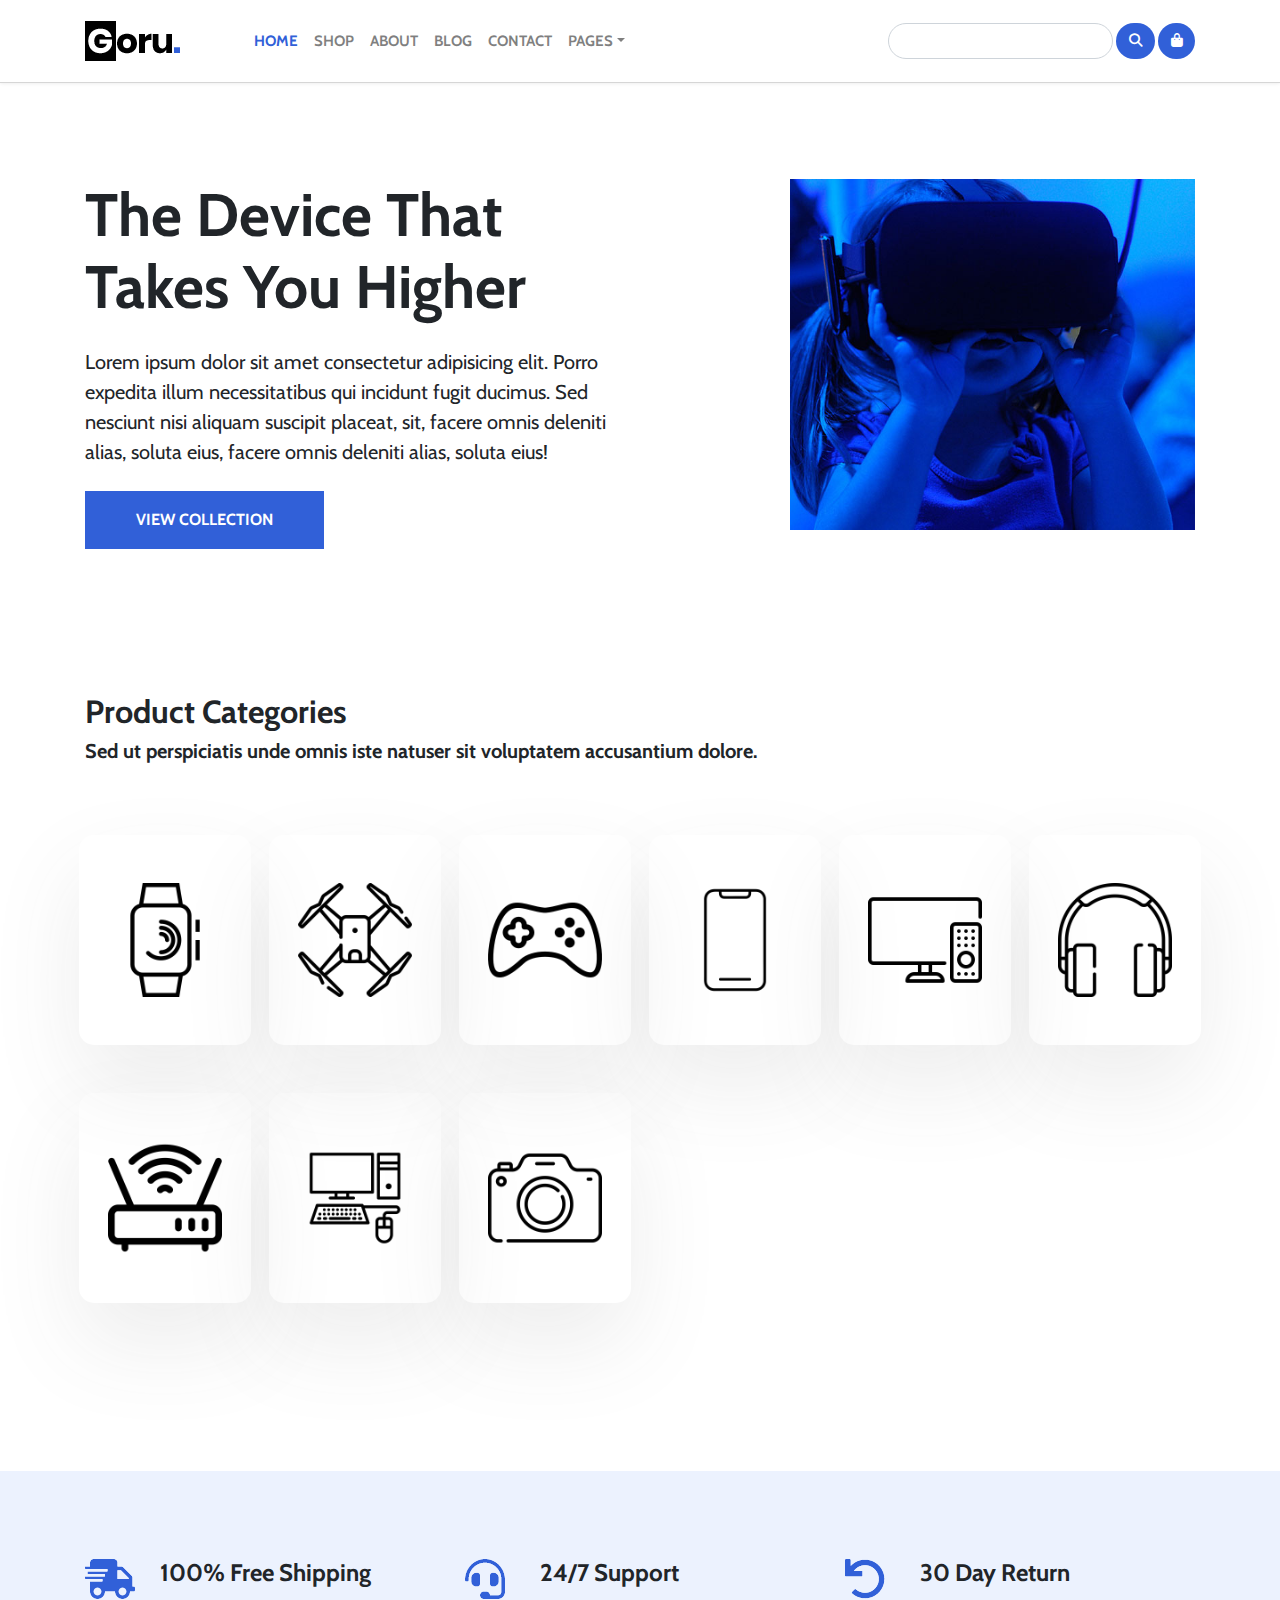
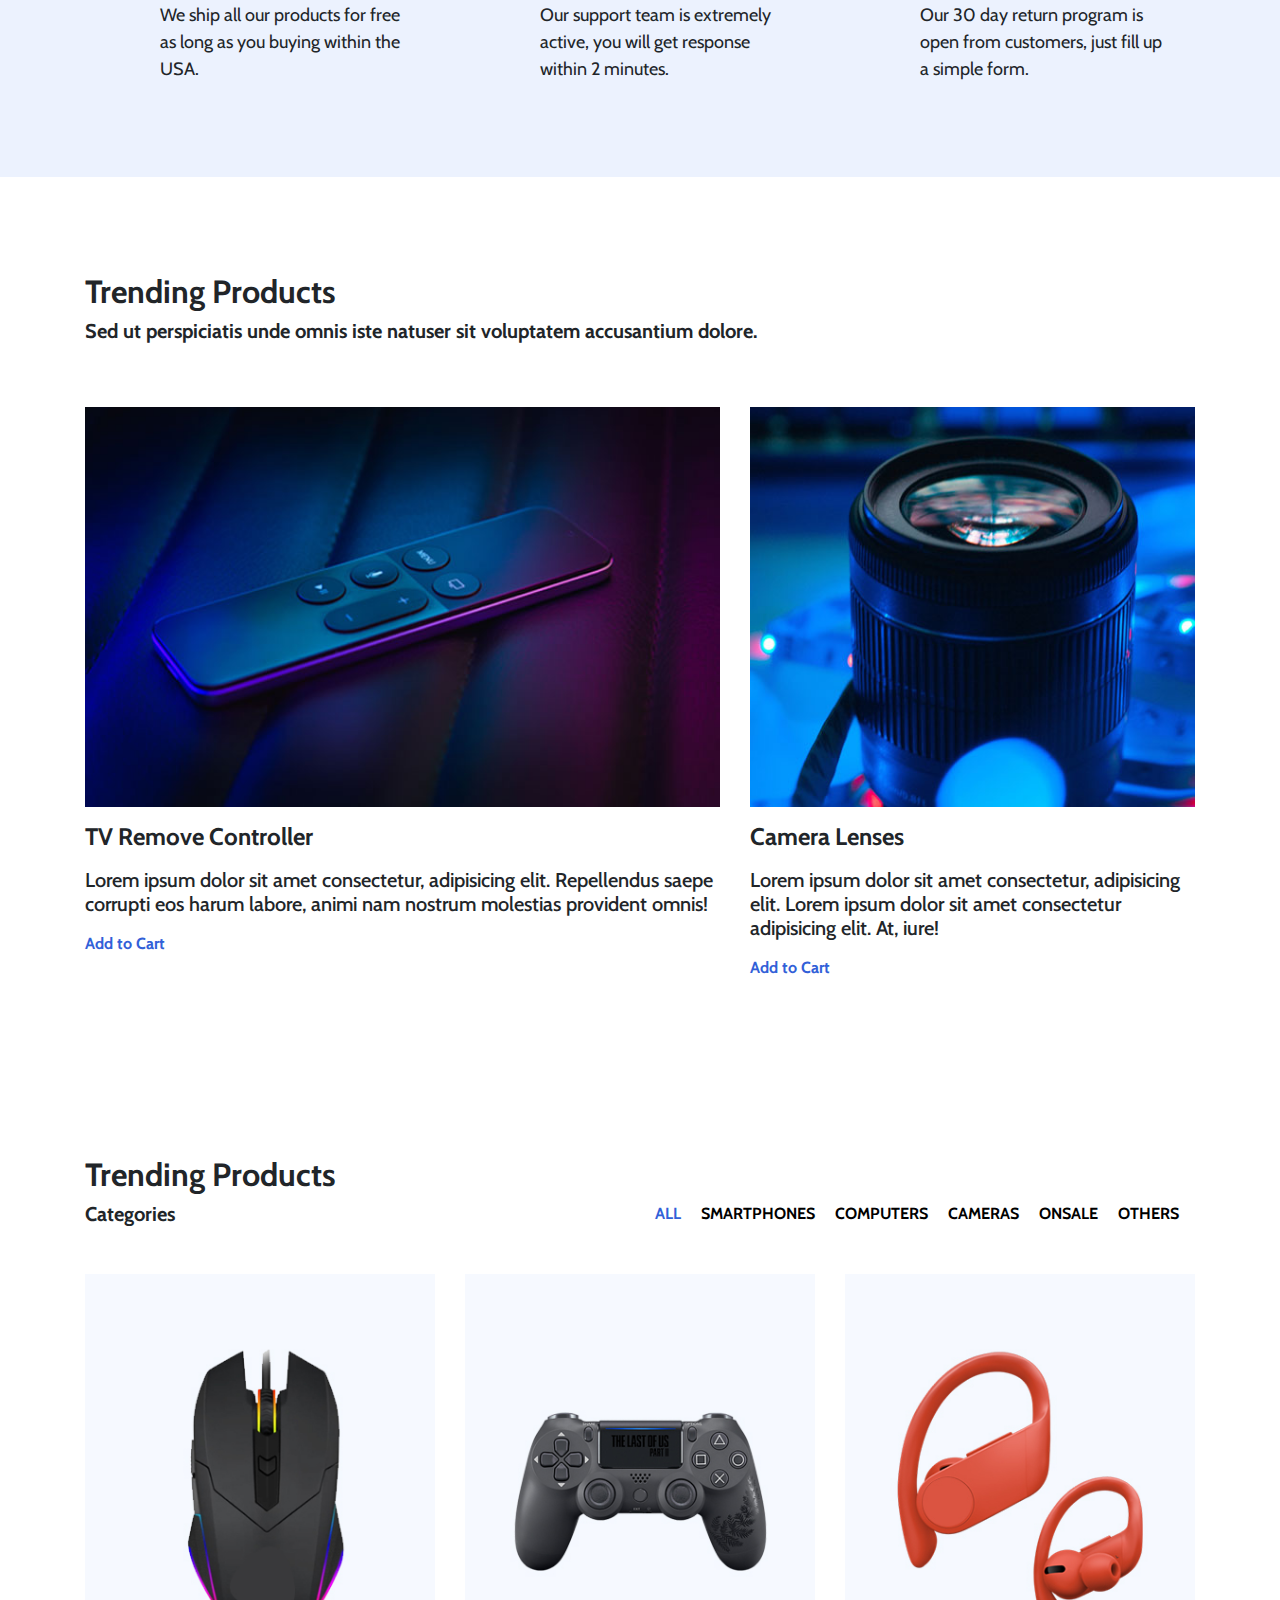
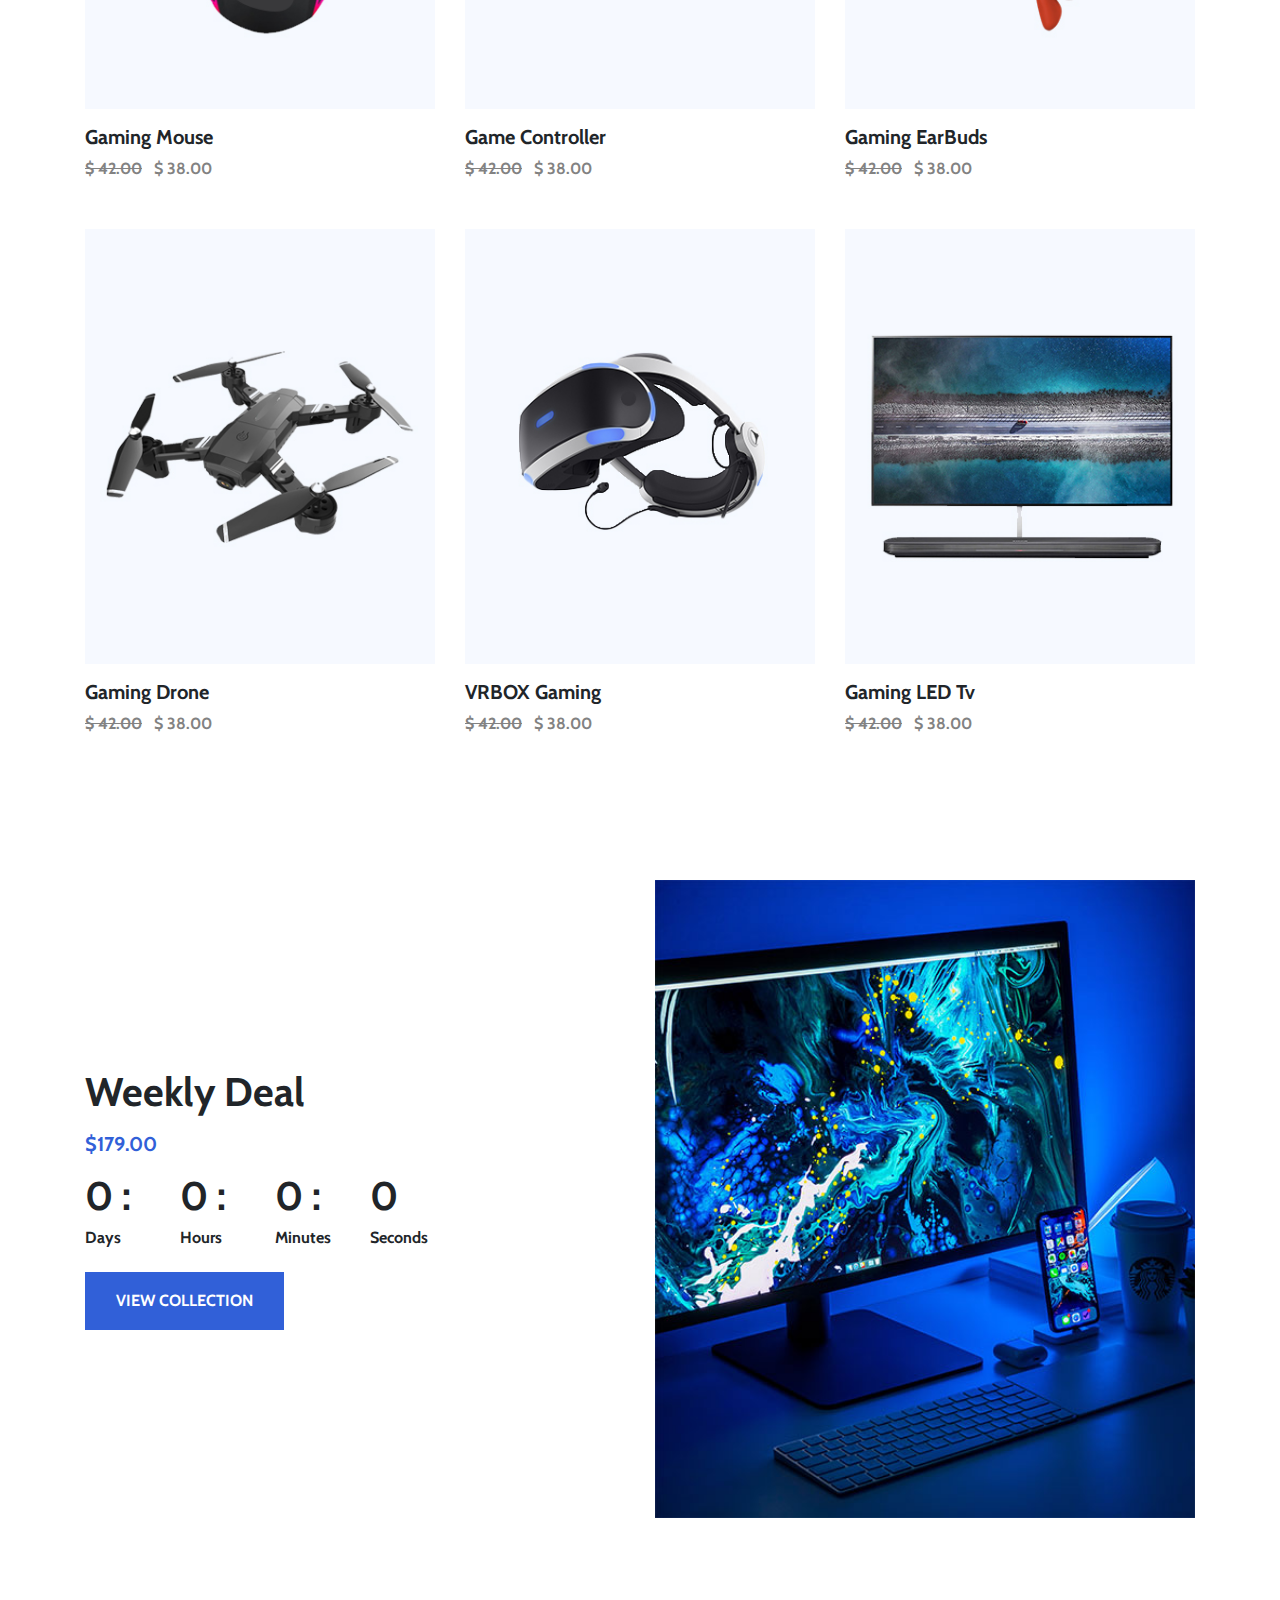
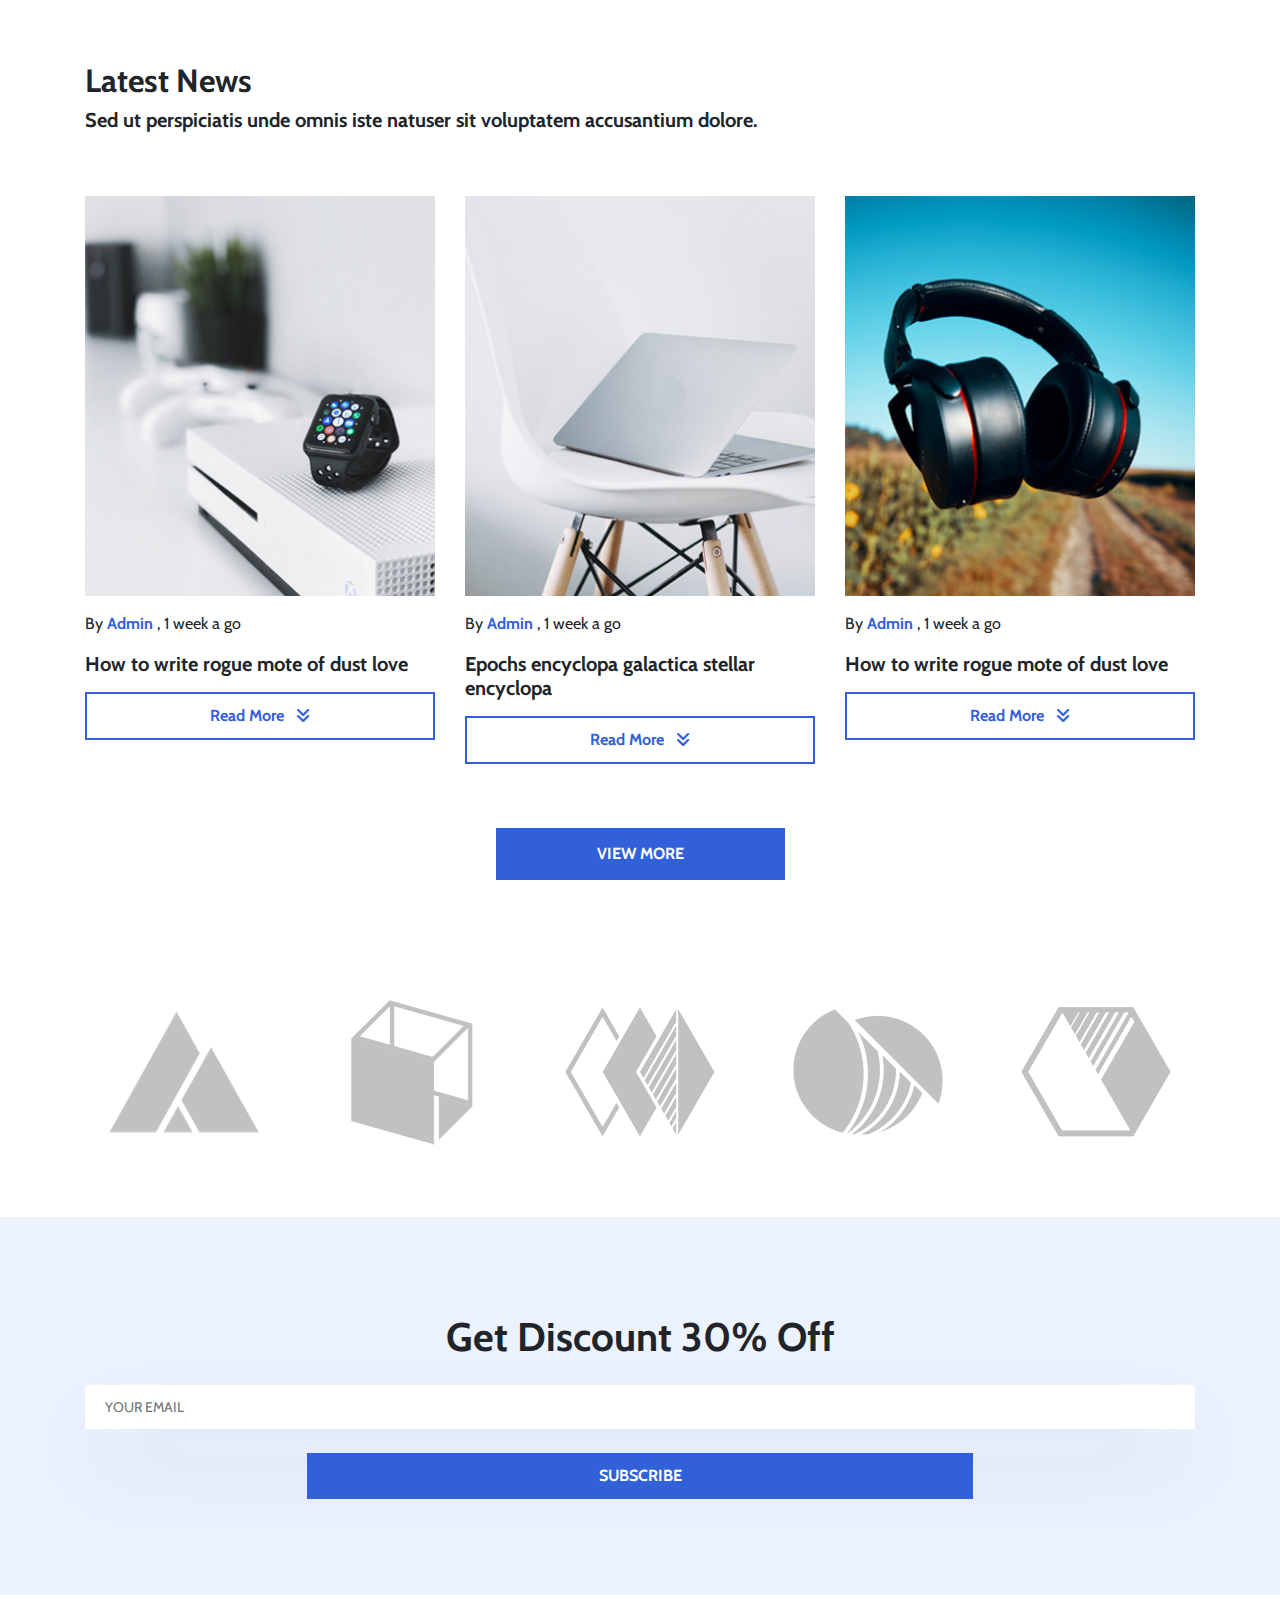
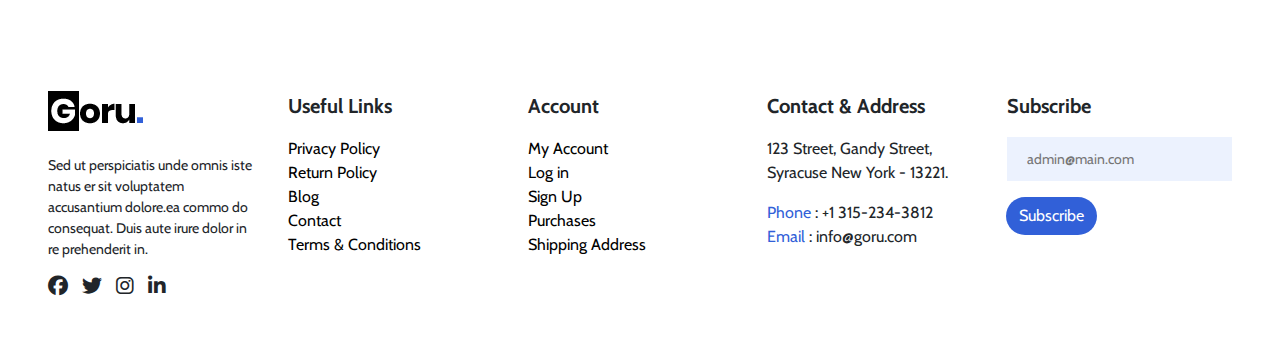
<file: index.html>
<!DOCTYPE html>
<html lang="en">

<head>
    <meta charset="utf-8">
    <meta name="viewport" content="width=device-width, initial-scale=1, shrink-to-fit=no">
    <title>Bootstrap Simple Navbar with Search Box</title>
    <link rel="stylesheet" href="https://fonts.googleapis.com/css?family=Raleway|Open+Sans">
    <link rel="stylesheet" href="https://stackpath.bootstrapcdn.com/bootstrap/4.5.0/css/bootstrap.min.css">
    <link rel="stylesheet" href="https://fonts.googleapis.com/icon?family=Material+Icons">

    <link rel="stylesheet" href="https://cdnjs.cloudflare.com/ajax/libs/font-awesome/6.1.2/css/all.min.css">
    <link rel="stylesheet" href="https://cdnjs.cloudflare.com/ajax/libs/font-awesome/4.7.0/css/font-awesome.min.css">


    <script src="https://code.jquery.com/jquery-3.5.1.min.js"></script>
    <script src="https://cdn.jsdelivr.net/npm/popper.js@1.16.0/dist/umd/popper.min.js"></script>
    <script src="https://stackpath.bootstrapcdn.com/bootstrap/4.5.0/js/bootstrap.min.js"></script>

    <link rel="stylesheet" href="style.css">
</head>

<body>
    <!-- Menu bar Start -->
    <nav class="navbar navbar-expand-lg navbar-light">
        <div class="container py-2">
            <a href="#" class="navbar-brand">
                <img src="./images/logo.png" alt="">

            </a>
            <button type="button" class="navbar-toggler" data-toggle="collapse" data-target="#navbarCollapse">
                <span class="navbar-toggler-icon"></span>
            </button>
            <!-- Collection of nav links, forms, and other content for toggling -->
            <div id="navbarCollapse" class="collapse navbar-collapse justify-content-start">
                <div class="navbar-nav">
                    <a href="./index.html" class="nav-item nav-link active">Home</a>
                    <a href="./shop.html" class="nav-item nav-link">Shop</a>

                
                    <a href="./about.html" class="nav-item nav-link ">About</a>
                    <a href="./blog.html" class="nav-item nav-link">Blog</a>
                    <a href="./Contact.html" class="nav-item nav-link">Contact</a>
                    <div class="nav-item dropdown">
                        <a href="#" data-toggle="dropdown" class="nav-item nav-link dropdown-toggle">Pages</a>
                        <div class="dropdown-menu">
                            <a href="./cart.html" class="dropdown-item">Cart </a>
                            <a href="./Checkout.html" class="dropdown-item">Checkout </a>
                            <a href="./Login.html" class="dropdown-item">Login</a>
                        </div>
                    </div>
                </div>
                <form class="navbar-form form-inline ml-auto">
                    <div class="input-group search-box">
                        <input type="text" class="form-control">
                        <div class="input-group-append">
                            <button type="button" class="btn btn-danger"><span class="fas fa-search"></span></button>
                        </div>
                        <div class="input-group-append">

                            <button type="button" class="btn btn-danger"><span
                                    class="fas fa-bag-shopping"></span></button>
                        </div>
                    </div>
                </form>
            </div>
        </div>

    </nav>
    <!-- Menu bar End -->



    <div class="container-fluid px-lg-5 py-5 ">
        <div class="container ">
            <div class="row my-sm-5 my-0 center ">
                <div class="col-sm-6 col-12  my-sm-0 mb-2 ">
                    <h1 class="index-image-H1"> <b> The Device That Takes You Higher </b> </h1>
                    <p style="font-size: 20px; " class="my-4"> Lorem ipsum dolor sit amet consectetur adipisicing elit.
                        Porro expedita
                        illum necessitatibus qui incidunt fugit ducimus. Sed nesciunt nisi aliquam suscipit
                        placeat, sit, facere omnis deleniti alias, soluta eius, facere omnis deleniti alias, soluta
                        eius! </p>

                    <button type="button" class="btn rounded-0 All-Buttons py-3"
                        style="background-color: #3160d8;color: white;padding: 10px 50px;"><span> <b> VIEW
                                COLLECTION</b>
                        </span></button>

                </div>
                <div class="col-sm-6 col-12 my-sm-0 my-2 index-image ">
                    <img src="./images/home/layer1.jpg" class="index-image-I" alt="">

                </div>
            </div>
        </div>
    </div>




    <div class="container-fluid px-lg-5 py-5 ">
        <div class="container ">
            <h2> <b> Product Categories </b> </h2>
            <h5> <b> Sed ut perspiciatis unde omnis iste natuser sit voluptatem accusantium dolore.</b> </h5>
            <div class="row my-sm-5 my-0 ">


                <div class="col-md-2 col-sm-4   col-6 p-4">
                    <div class="row  py-5"
                        style="border-radius: 15px; box-shadow: 0px 40px  90px rgba(83, 83, 83, 0.1);cursor: pointer;">
                        <div class="col " style="text-align: center;">
                            <img src="./images/smartwatch.png" width=" 80%" alt="">
                        </div>
                    </div>
                </div>
                <div class="col-md-2 col-sm-4   col-6 p-4">
                    <div class="row  py-5"
                        style="border-radius: 15px; box-shadow: 0px 40px  90px rgba(83, 83, 83, 0.1);cursor: pointer;">
                        <div class="col " style="text-align: center;">
                            <img src="./images/drone.png" width=" 80%" alt="">
                        </div>
                    </div>
                </div>
                <div class="col-md-2 col-sm-4   col-6 p-4">
                    <div class="row  py-5"
                        style="border-radius: 15px; box-shadow: 0px 40px  90px rgba(83, 83, 83, 0.1);cursor: pointer;">
                        <div class="col " style="text-align: center;">
                            <img src="./images/console.png" width=" 80%" alt="">
                        </div>
                    </div>
                </div>
                <div class="col-md-2 col-sm-4   col-6 p-4">
                    <div class="row  py-5"
                        style="border-radius: 15px; box-shadow: 0px 40px  90px rgba(83, 83, 83, 0.1);cursor: pointer;">
                        <div class="col " style="text-align: center;">
                            <img src="./images/communication.png" width=" 80%" alt="">
                        </div>
                    </div>
                </div>
                <div class="col-md-2 col-sm-4   col-6 p-4">
                    <div class="row  py-5"
                        style="border-radius: 15px; box-shadow: 0px 40px  90px rgba(83, 83, 83, 0.1);cursor: pointer;">
                        <div class="col " style="text-align: center;">
                            <img src="./images/television.png" width=" 80%" alt="">
                        </div>
                    </div>
                </div>
                <div class="col-md-2 col-sm-4   col-6 p-4">
                    <div class="row  py-5"
                        style="border-radius: 15px; box-shadow: 0px 40px  90px rgba(83, 83, 83, 0.1);cursor: pointer;">
                        <div class="col " style="text-align: center;">
                            <img src="./images/headphones.png" width=" 80%" alt="">
                        </div>
                    </div>
                </div>
                <div class="col-md-2 col-sm-4   col-6 p-4">
                    <div class="row  py-5"
                        style="border-radius: 15px; box-shadow: 0px 40px  90px rgba(83, 83, 83, 0.1);cursor: pointer;">
                        <div class="col " style="text-align: center;">
                            <img src="./images/wifi-router.png" width="80%" alt="">
                        </div>
                    </div>
                </div>
                <div class="col-md-2 col-sm-4   col-6 p-4">
                    <div class="row  py-5"
                        style="border-radius: 15px; box-shadow: 0px 40px  90px rgba(83, 83, 83, 0.1);cursor: pointer;">
                        <div class="col " style="text-align: center;">
                            <img src="./images/computer.png" width="80%" alt="">
                        </div>
                    </div>
                </div>
                <div class="col-md-2 col-sm-4   col-6 p-4">
                    <div class="row  py-5"
                        style="border-radius: 15px; box-shadow: 0px 40px  90px rgba(83, 83, 83, 0.1);cursor: pointer;">
                        <div class="col " style="text-align: center;">
                            <img src="./images/camera.png" width="80%" alt="">
                        </div>
                    </div>
                </div>



























                <div class="col-3 ">
                    <div class="row  py-5">
                        <div class="col " style="text-align: center;">
                        </div>
                    </div>
                </div>
                <div class="col-3 ">
                    <div class="row  py-5">
                        <div class="col " style="text-align: center;">
                        </div>
                    </div>
                </div>
            </div>
        </div>
    </div>


    <div class="container-sm-fluid py-5  my-5 " style="background-color: #ecf2fe;">
        <div class="container py-3  ">
            <div class="row ">
                <div class="col-lg-4 col-md-6 pt-4 ">
                    <div class="single-service">
                        <img src="images/home/truck.png" alt="">
                        <h4> <b> 100% Free Shipping </b> </h4>
                        <p style="font-size: 18px;">We ship all our products for free as long as you buying within the
                            USA.</p>
                    </div>
                </div>
                <div class="col-lg-4 col-md-6 pt-4">
                    <div class="single-service">
                        <img src="images/home/headphone.png" alt="">
                        <h4> <b> 24/7 Support </b> </h4>
                        <p style="font-size: 18px;">Our support team is extremely active, you will get response within 2
                            minutes.</p>
                    </div>
                </div>
                <div class="col-lg-4 col-md-6 pt-4">
                    <div class="single-service">
                        <img src="images/home/undo.png" alt="">
                        <h4> <b> 30 Day Return </b> </h4>
                        <p style="font-size: 18px;">Our 30 day return program is open from customers, just fill up a
                            simple form.</p>
                    </div>
                </div>
            </div>
        </div>

    </div>




    <div class="container-fluid px-lg-5 py-5 ">
        <div class="container ">
            <h2> <b> Trending Products </b> </h2>
            <h5> <b> Sed ut perspiciatis unde omnis iste natuser sit voluptatem accusantium dolore.</b> </h5>
            <div class="row my-sm-5 my-0 center ">
                <div class="col-lg-7 col-md-6 col-12 my-3  Hover-Blog ">
                    <div class="Parent-Image-Hover">
                        <div class="child-Image-Hover bg-seven"></div>
                    </div>

                    <h4 class="my-3 "> <b> TV Remove Controller</b> </h4>
                    <h5> Lorem ipsum dolor sit amet consectetur, adipisicing elit. Repellendus saepe corrupti eos harum
                        labore, animi nam nostrum molestias provident omnis! </h5>
                    <div class="hover-underline-animation my-3" style="align-items: center; display: flex;width:20%">
                        <b>Add to Cart</b>
                    </div>

                </div>
                <div class="col-lg-5 col-md-6 col-12 my-3  Hover-Blog ">
                    <div class="Parent-Image-Hover">
                        <div class="child-Image-Hover bg-eight"></div>
                    </div>

                    <h4 class="my-3 "> <b> Camera Lenses</b> </h4>
                    <h5> Lorem ipsum dolor sit amet consectetur, adipisicing elit. Lorem ipsum dolor sit amet
                        consectetur adipisicing elit. At, iure! </h5>
                    <div class="hover-underline-animation my-3" style="align-items: center; display: flex;width:21%">
                        <b>Add to Cart</b>
                    </div>

                </div>
            </div>



        </div>
    </div>

    <div class="container-fluid pt-5 ">
        <div class="container ">
            <h2> <b> Trending Products </b> </h2>
            <div class="row ">
                <div class="col-md-4 col-12">
                    <h5> <b> Categories</b> </h5>
                </div>
                <div class="col-md-8 col-12 d-flex justify-content-md-end justify-content-start ">
                    <p> <b> <span class="Cate-Hov-active pr-3"> ALL </span>
                            <span class="Cate-Hov pr-3"> SMARTPHONES </span> <span class="Cate-Hov pr-3"> COMPUTERS
                            </span><span class="Cate-Hov pr-3"> CAMERAS </span><span class="Cate-Hov pr-3"> ONSALE
                            </span><span class="Cate-Hov pr-3"> OTHERS </span> </b> </p>
                </div>
            </div>
        </div>
    </div>

    <div class="container-sm-fluid py-3 px-sm-5 px-3">
        <div class="container ">

            <div class="row">
                <div class="col-lg-4 col-md-4 col-sm-6 col-12 my-3   ">
                    <div class="single-shop-product">

                        <div class="Parent-Image-Hover-shop ">
                            <!-- <div class="child-Image-Hover-shop bg-one-shop"></div> -->
                            <img src="./images/shop/1.jpg" width="100%" alt="">
                        </div>
                        <div class="position-relative">

                            <div class="Product-Description">
                                <h5 class="mt-3 "> <b>Gaming Mouse</b> </h5>
                                <p style="color: rgb(130, 130, 130);"> <b> <strike> $ 42.00</strike> &nbsp; $ 38.00 </b>
                                </p>

                            </div>

                            <div class="shop-Buttons py-3 px-2 sp-details-hover ">
                                <div class="a d-flex justify-content-between p-2">
                                    <div class="hover-underline-animation " style="align-items: center; display: flex;">
                                        <b>Add to Cart</b>
                                    </div>
                                    <div>
                                        <i class="fa-regular fa-heart"></i>
                                    </div>

                                </div>
                                </b>
                            </div>


                        </div>
                    </div>

                </div>
                <div class="col-lg-4 col-md-4 col-sm-6 col-12 my-3   ">
                    <div class="single-shop-product">

                        <div class="Parent-Image-Hover-shop ">
                            <!-- <div class="child-Image-Hover-shop bg-one-shop"></div> -->
                            <img src="./images/shop/2.jpg" width="100%" alt="">
                        </div>
                        <div class="position-relative">

                            <div class="Product-Description">
                                <h5 class="mt-3 "> <b> Game Controller</b> </h5>
                                <p style="color: rgb(130, 130, 130);"> <b> <strike> $ 42.00</strike> &nbsp; $ 38.00 </b>
                                </p>

                            </div>

                            <div class="shop-Buttons py-3 px-2 sp-details-hover ">
                                <div class="a d-flex justify-content-between p-2">
                                    <div class="hover-underline-animation " style="align-items: center; display: flex;">
                                        <b>Add to Cart</b>
                                    </div>
                                    <div>
                                        <i class="fa-regular fa-heart"></i>
                                    </div>

                                </div>
                                </b>
                            </div>


                        </div>
                    </div>

                </div>
                <div class="col-lg-4 col-md-4 col-sm-6 col-12 my-3   ">
                    <div class="single-shop-product">

                        <div class="Parent-Image-Hover-shop ">
                            <!-- <div class="child-Image-Hover-shop bg-one-shop"></div> -->
                            <img src="./images/shop/3.jpg" width="100%" alt="">
                        </div>
                        <div class="position-relative">

                            <div class="Product-Description">
                                <h5 class="mt-3 "> <b> Gaming EarBuds</b> </h5>
                                <p style="color: rgb(130, 130, 130);"> <b> <strike> $ 42.00</strike> &nbsp; $ 38.00 </b>
                                </p>

                            </div>

                            <div class="shop-Buttons py-3 px-2 sp-details-hover ">
                                <div class="a d-flex justify-content-between p-2">
                                    <div class="hover-underline-animation " style="align-items: center; display: flex;">
                                        <b>Add to Cart</b>
                                    </div>
                                    <div>
                                        <i class="fa-regular fa-heart"></i>
                                    </div>

                                </div>
                                </b>
                            </div>


                        </div>
                    </div>

                </div>
                <div class="col-lg-4 col-md-4 col-sm-6 col-12 my-3   ">
                    <div class="single-shop-product">

                        <div class="Parent-Image-Hover-shop ">
                            <!-- <div class="child-Image-Hover-shop bg-one-shop"></div> -->
                            <img src="./images/shop/4.jpg" width="100%" alt="">
                        </div>
                        <div class="position-relative">

                            <div class="Product-Description">
                                <h5 class="mt-3 "> <b> Gaming Drone</b> </h5>
                                <p style="color: rgb(130, 130, 130);"> <b> <strike> $ 42.00</strike> &nbsp; $ 38.00 </b>
                                </p>

                            </div>

                            <div class="shop-Buttons py-3 px-2 sp-details-hover ">
                                <div class="a d-flex justify-content-between p-2">
                                    <div class="hover-underline-animation " style="align-items: center; display: flex;">
                                        <b>Add to Cart</b>
                                    </div>
                                    <div>
                                        <i class="fa-regular fa-heart"></i>
                                    </div>

                                </div>
                                </b>
                            </div>


                        </div>
                    </div>

                </div>
                <div class="col-lg-4 col-md-4 col-sm-6 col-12 my-3   ">
                    <div class="single-shop-product">

                        <div class="Parent-Image-Hover-shop ">
                            <!-- <div class="child-Image-Hover-shop bg-one-shop"></div> -->
                            <img src="./images/shop/5.jpg" width="100%" alt="">
                        </div>
                        <div class="position-relative">

                            <div class="Product-Description">
                                <h5 class="mt-3 "> <b>VRBOX Gaming </b> </h5>
                                <p style="color: rgb(130, 130, 130);"> <b> <strike> $ 42.00</strike> &nbsp; $ 38.00 </b>
                                </p>

                            </div>

                            <div class="shop-Buttons py-3 px-2 sp-details-hover ">
                                <div class="a d-flex justify-content-between p-2">
                                    <div class="hover-underline-animation " style="align-items: center; display: flex;">
                                        <b>Add to Cart</b>
                                    </div>
                                    <div>
                                        <i class="fa-regular fa-heart"></i>
                                    </div>

                                </div>
                                </b>
                            </div>


                        </div>
                    </div>

                </div>
                <div class="col-lg-4 col-md-4 col-sm-6 col-12 my-3   ">
                    <div class="single-shop-product">

                        <div class="Parent-Image-Hover-shop ">
                            <!-- <div class="child-Image-Hover-shop bg-one-shop"></div> -->
                            <img src="./images/shop/14.jpg" width="100%" alt="">
                        </div>
                        <div class="position-relative">

                            <div class="Product-Description">
                                <h5 class="mt-3 "> <b> Gaming LED Tv</b> </h5>
                                <p style="color: rgb(130, 130, 130);"> <b> <strike> $ 42.00</strike> &nbsp; $ 38.00 </b>
                                </p>

                            </div>

                            <div class="shop-Buttons py-3 px-2 sp-details-hover ">
                                <div class="a d-flex justify-content-between p-2">
                                    <div class="hover-underline-animation " style="align-items: center; display: flex;">
                                        <b>Add to Cart</b>
                                    </div>
                                    <div>
                                        <i class="fa-regular fa-heart"></i>
                                    </div>

                                </div>
                                </b>
                            </div>


                        </div>
                    </div>

                </div>
            </div>
        </div>
    </div>

    <div class="container-fluid px-lg-5 py-5 my-5">
        <div class="container ">
            <div class="row Center">
                <div class="col-sm-6 col-12 my-sm-0 my-2">

                    <h1 class="mb-3"> <b>Weekly Deal </b> </h1>
                    <h5 style="color: #3160d8;" class="mb-3"> <b> $179.00 </b> </h5>

                    <div class="row mb-3 Time">
                        <div class="col-2">
                            <h1> <b> 0 :</b> </h1>
                            <h6> <b> Days </b> </h6>
                        </div>
                        <div class="col-2">
                            <h1> <b> 0 :</b> </h1>
                            <h6> <b> Hours </b> </h6>
                        </div>
                        <div class="col-2">
                            <h1> <b> 0 :</b> </h1>
                            <h6> <b> Minutes </b> </h6>
                        </div>
                        <div class="col-2">
                            <h1> <b> 0</b> </h1>
                            <h6> <b> Seconds </b> </h6>
                        </div>
                    </div>



                    <button type="button" class="btn rounded-0 All-Buttons py-3 " class="mb-3"
                        style="background-color: #3160d8;color: white;padding: 10px 30px;"><span> <b> VIEW
                                COLLECTION</b>
                        </span></button>

                </div>
                <div class="col-sm-6 col-12  my-sm-0 my-2 Center">
                    <img src="./images/home/1.jpg" width="100%" alt="">
                </div>
            </div>
        </div>
    </div>



    <div class="container-fluid px-lg-5 py-5 ">
        <div class="container ">
            <h2> <b> Latest News </b> </h2>
            <h5> <b> Sed ut perspiciatis unde omnis iste natuser sit voluptatem accusantium dolore.</b> </h5>
            <div class="row my-sm-5 my-0 center ">
                <div class="col-lg-4 col-md-6 col-12 my-3  Hover-Blog ">
                    <div class="Parent-Image-Hover">
                        <div class="child-Image-Hover bg-one"></div>
                    </div>

                    <p class="my-3"> By <span class="blog-text "> Admin </span> , 1 week a go </p>
                    <h5 class="my-3 "> <b> How to write rogue mote of dust love </b> </h5>

                    <button type="button" class="btn rounded-0 Read-Buttons"><span><b> Read More &nbsp;&nbsp;<i
                                    class="fas fa-angle-double-down"></i></b> </span></button>


                </div>
                <div class="col-lg-4 col-md-6 col-12 my-3  Hover-Blog ">
                    <div class="Parent-Image-Hover">
                        <div class="child-Image-Hover bg-two"></div>
                    </div>

                    <p class="my-3"> By <span class="blog-text "> Admin </span> , 1 week a go </p>
                    <h5 class="my-3 "> <b> Epochs encyclopa galactica stellar encyclopa</b> </h5>

                    <button type="button" class="btn rounded-0 Read-Buttons"><span><b> Read More &nbsp;&nbsp;<i
                                    class="fas fa-angle-double-down"></i></b> </span></button>


                </div>
                <div class="col-lg-4 col-md-6 col-12 my-3  Hover-Blog ">
                    <div class="Parent-Image-Hover">
                        <div class="child-Image-Hover bg-three"></div>
                    </div>

                    <p class="my-3"> By <span class="blog-text "> Admin </span> , 1 week a go </p>
                    <h5 class="my-3 "> <b> How to write rogue mote of dust love </b> </h5>

                    <button type="button" class="btn rounded-0 Read-Buttons"><span><b> Read More &nbsp;&nbsp;<i
                                    class="fas fa-angle-double-down"></i></b> </span></button>
                </div>




            </div>
            <div style="text-align: center;">
                <button type="button" class="btn rounded-0 All-Buttons"
                    style="background-color: #3160d8;color: white;padding:13px 100px"><span><b> VIEW MORE</b>
                    </span></button>
            </div>



        </div>
    </div>





    <div class="container-sm-fluid   my-5">
        <div class="container my-5">
            <div class="row Center">
                <div class="col-lg col-6  Center Center-T py-4">
                    <a href="#"><img src="images/home/client-logo/1.png" alt=""></a>
                </div>
                <div class="col-lg col-6 Center Center-T py-4">
                    <a href="#"><img src="images/home/client-logo/2.png" alt=""></a>

                </div>
                <div class="col-lg col-6 Center Center-T py-4">
                    <a href="#"><img src="images/home/client-logo/3.png" alt=""></a>

                </div>
                <div class="col-lg col-6 Center Center-T py-4">
                    <a href="#"><img src="images/home/client-logo/4.png" alt=""></a>

                </div>
                <div class="col-lg col-6 Center Center-T py-4">
                    <a href="#"><img src="images/home/client-logo/5.png" alt=""></a>

                </div>
            </div>
        </div>
    </div>






    <div class="container-fluid px-lg-5 py-5 my-5 " style="background-color: #ecf2fe;">
        <div class="container ">
            <div class="row   ">
                <div class="col-12 py-5" style="text-align: center;">
                    <h1 class="mb-4"> <b> Get Discount 30% Off</b> </h1>

                    <input type="text" placeholder="YOUR EMAIL" 
                        style="box-shadow: 0 40px 90px rgba(83, 83, 83, 0.1);background-color: #ffffff; border: none; padding: 10px 20px;width: 100%;">


                    <button type="button" class="btn rounded-0 All-Buttons mt-4"
                        style="padding: 10px 30px;background-color: #3160d8;color: white; width: 60%;"><span> <b> SUBSCRIBE</b>
                        </span></button>
                </div>
            </div>


        </div>
    </div>
    </div>
    </div>






    <div class="container-fluid px-lg-5 py-5 ">

        <div class="row">
            <div class="col-lg col-12 my-sm-0 my-2">
                <img src="./images/logo.png" alt="">
                <br>
                <br>
                <p style="font-size: 14px;">Sed ut perspiciatis unde omnis iste natus er sit voluptatem
                    accusantium
                    dolore.ea commo do consequat.
                    Duis aute irure dolor in re prehenderit in.</p>

                <i class="fa-brands fa-facebook" style="margin-right:10px;font-size: 20px;"></i>
                <i class="fa-brands fa-twitter" style="margin-right:10px;font-size: 20px;"></i>
                <i class="fa-brands fa-instagram" style="margin-right:10px;font-size: 20px;"></i>
                <i class="fa-brands fa-linkedin" style="margin-right:10px;font-size: 20px;"></i>
            </div>
            <div class="col-lg col-12 my-sm-0 my-2">
                <p style="font-size: 20px;"> <b>Useful Links</b> </p>
                <a href="" class="Footer-link">Privacy Policy</a> <br>
                <a href="" class="Footer-link">Return Policy</a><br>
                <a href="" class="Footer-link">Blog</a><br>
                <a href="" class="Footer-link">Contact</a><br>
                <a href="" class="Footer-link">Terms & Conditions</a><br>
            </div>
            <div class="col-lg col-12 my-sm-0 my-2">
                <p style="font-size: 20px;"> <b>Account</b> </p>
                <a href="" class="Footer-link">My Account</a> <br>
                <a href="" class="Footer-link">Log in</a><br>
                <a href="" class="Footer-link">Sign Up</a><br>
                <a href="" class="Footer-link">Purchases</a><br>
                <a href="" class="Footer-link">Shipping Address</a><br>
            </div>
            <div class="col-lg col-12 my-sm-0  my-2">
                <p style="font-size: 20px;"> <b>Contact & Address</b> </p>
                <p>
                    123 Street, Gandy Street, Syracuse New York - 13221. <br>
                </p>
                <p>
                    <span style="color:#3160d8 ;">
                        Phone
                    </span> : +1 315-234-3812 <br>

                    <span style="color:#3160d8 ;">
                        Email
                    </span>
                    : info@goru.com
                </p>
            </div>
            <div class="col-lg col-12 my-sm-0 my-2">
                <p style="font-size: 20px;"> <b>Subscribe</b> </p>
                <input type="text" placeholder="admin@main.com"
                    style="background-color: #ecf2fe; border: none; padding: 10px 20px;">
                <div class="input-group-append my-3">
                    <button type="button" class="btn rounded-pill All-Buttons"
                        style="background-color: #3160d8;color: white;;"><span> Subscribe</span></button>
                </div>
            </div>

        </div>
    </div>
</body>

</html>
</file>
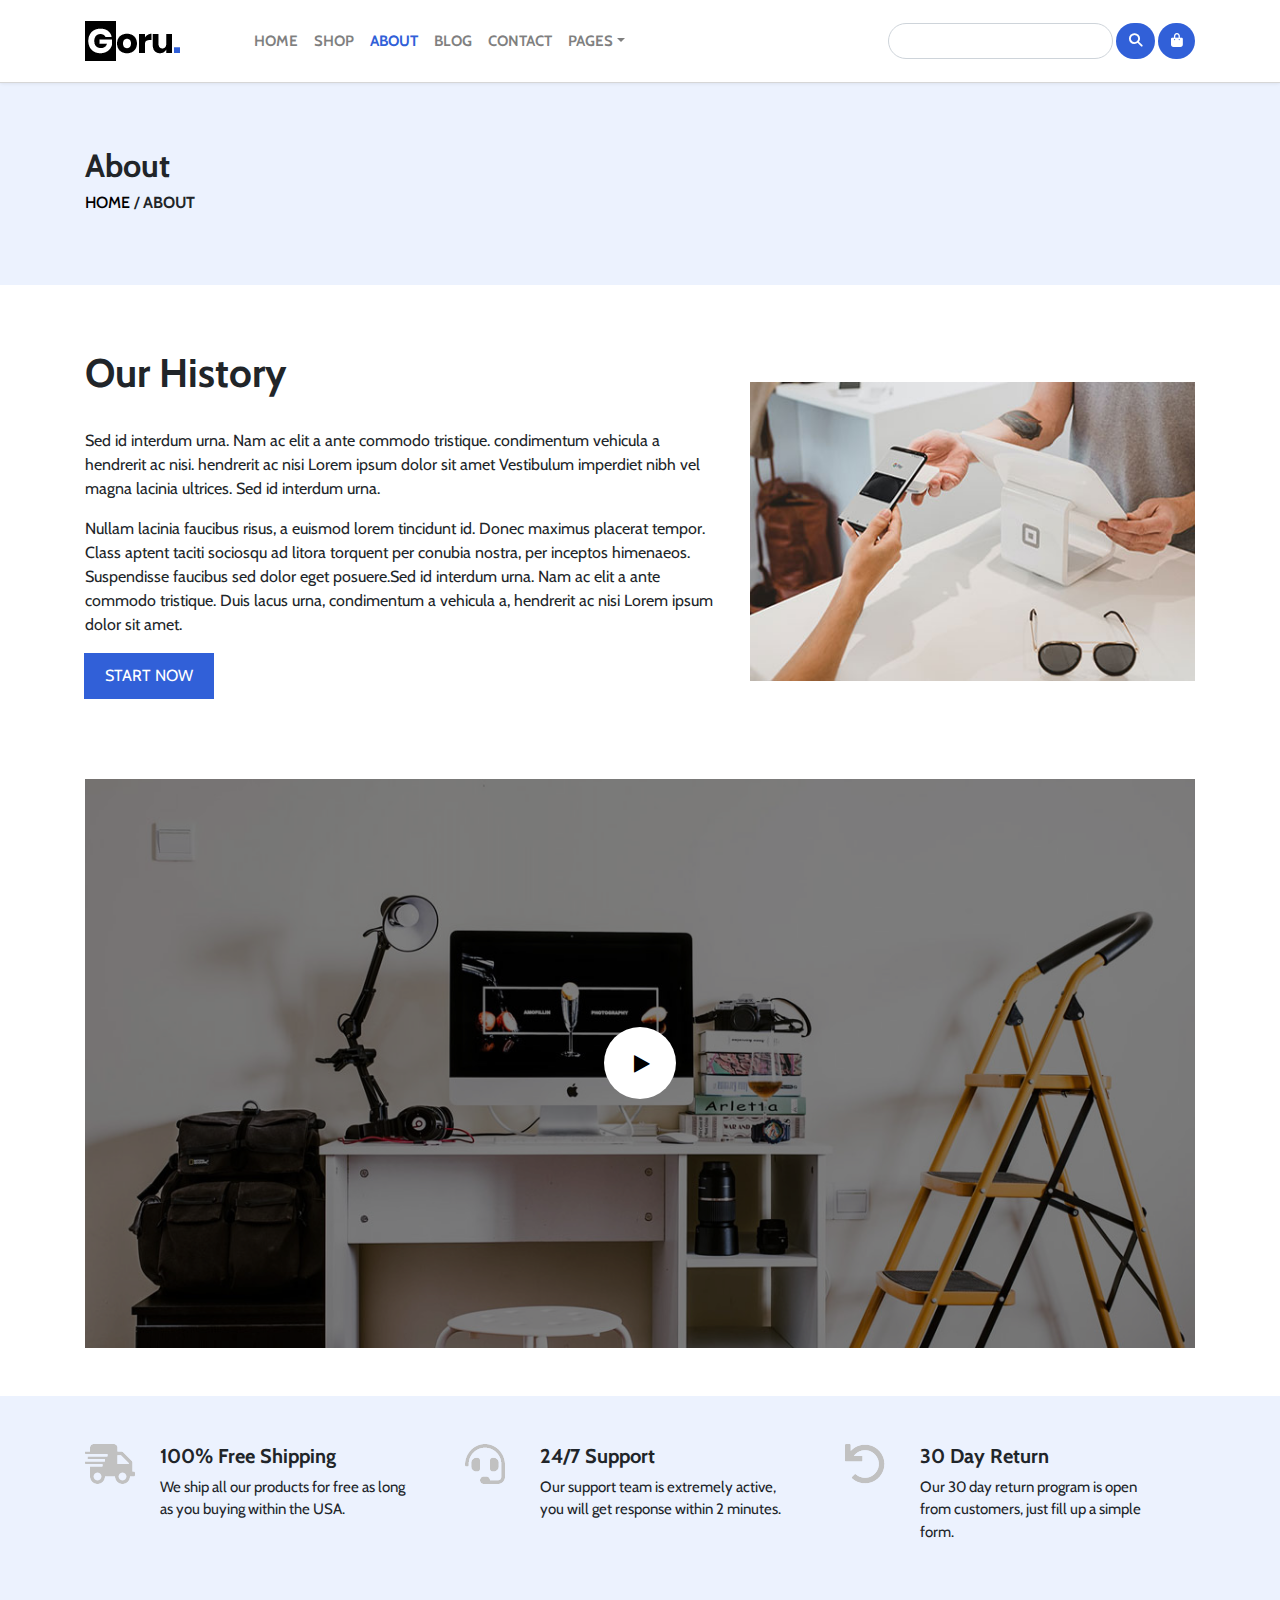
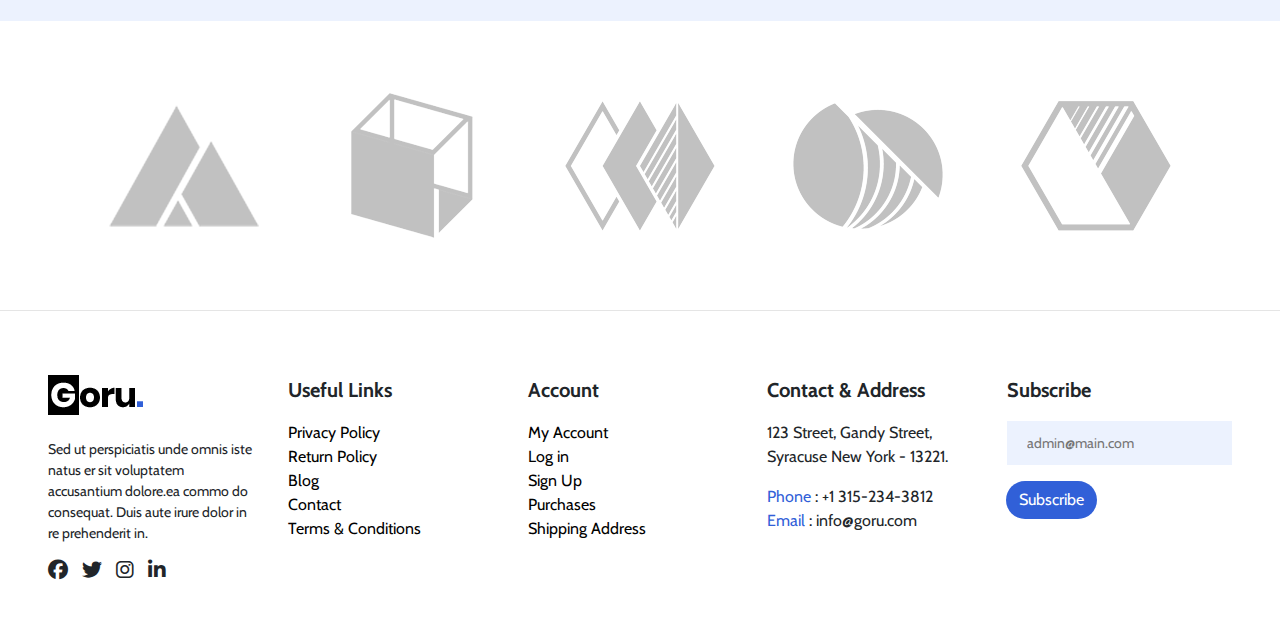
<file: about.html>
<!DOCTYPE html>
<html lang="en">

<head>
    <meta charset="utf-8">
    <meta name="viewport" content="width=device-width, initial-scale=1, shrink-to-fit=no">
    <title>Bootstrap Simple Navbar with Search Box</title>
    <link rel="stylesheet" href="https://fonts.googleapis.com/css?family=Raleway|Open+Sans">
    <link rel="stylesheet" href="https://stackpath.bootstrapcdn.com/bootstrap/4.5.0/css/bootstrap.min.css">
    <link rel="stylesheet" href="https://fonts.googleapis.com/icon?family=Material+Icons">
    <link rel="stylesheet" href="https://cdnjs.cloudflare.com/ajax/libs/font-awesome/6.1.2/css/all.min.css">
    <link rel="stylesheet" href="https://cdnjs.cloudflare.com/ajax/libs/font-awesome/4.7.0/css/font-awesome.min.css">
    <link rel="stylesheet" href="owl.carousel.min.css">
    <script src="https://code.jquery.com/jquery-3.5.1.min.js"></script>
    <script src="https://cdn.jsdelivr.net/npm/popper.js@1.16.0/dist/umd/popper.min.js"></script>
    <script src="https://stackpath.bootstrapcdn.com/bootstrap/4.5.0/js/bootstrap.min.js"></script>

    <link rel="stylesheet" href="style.css">
</head>

<body>
    <!-- Menu bar Start -->
    <nav class="navbar navbar-expand-lg navbar-light">
        <div class="container py-2">
            <a href="#" class="navbar-brand">
                <img src="./images/logo.png" alt="">

            </a>
            <button type="button" class="navbar-toggler" data-toggle="collapse" data-target="#navbarCollapse">
                <span class="navbar-toggler-icon"></span>
            </button>
            <!-- Collection of nav links, forms, and other content for toggling -->
            <div id="navbarCollapse" class="collapse navbar-collapse justify-content-start">
                <div class="navbar-nav">
                    <a href="./index.html" class="nav-item nav-link ">Home</a>
                    <a href="./shop.html" class="nav-item nav-link">Shop</a>

                   
                    <a href="./about.html" class="nav-item nav-link active">About</a>
                    <a href="./blog.html" class="nav-item nav-link">Blog</a>
                    <a href="./Contact.html" class="nav-item nav-link">Contact</a>
                    <div class="nav-item dropdown">
                        <a href="#" data-toggle="dropdown" class="nav-item nav-link dropdown-toggle">Pages</a>
                        <div class="dropdown-menu">
                            <a href="./cart.html" class="dropdown-item">Cart </a>
                            <a href="./Checkout.html" class="dropdown-item">Checkout </a>
                            <a href="./Login.html" class="dropdown-item">Login</a>
                        </div>
                    </div>
                </div>
                <form class="navbar-form form-inline ml-auto">
                    <div class="input-group search-box">
                        <input type="text" class="form-control">
                        <div class="input-group-append">
                            <button type="button" class="btn btn-danger"><span class="fas fa-search"></span></button>
                        </div>
                        <div class="input-group-append">

                            <button type="button" class="btn btn-danger"><span
                                    class="fas fa-bag-shopping"></span></button>
                        </div>
                    </div>
                </form>
            </div>
        </div>

    </nav>
    <!-- Menu bar End -->

    <div class="container-fluid py-3" style="background-color:#ecf2fe ;">
        <div class="container py-5">
            <div class="row">
                <div class="col text-sm-left text-center">
                    <h2> <b> About </b> </h2>

                    <h6> <a href="" class="Head-link">HOME</a> / <span style="font-weight:bolder"> ABOUT</span> </h6>
                </div>
            </div>
        </div>

    </div>


    <div class="container-sm-fluid py-3">
        <div class="container py-5">
            <div class="row Center">
                <div class="col-sm-7 col-12 ">
                    <h1> <b> Our History </b> </h1>
                    <br>

                    <p>Sed id interdum urna. Nam ac elit a ante commodo tristique. condimentum vehicula a hendrerit ac
                        nisi. hendrerit ac nisi Lorem ipsum dolor sit amet Vestibulum imperdiet nibh vel magna lacinia
                        ultrices. Sed id interdum urna.</p>
                    <p>Nullam lacinia faucibus risus, a euismod lorem tincidunt id. Donec maximus placerat tempor. Class
                        aptent taciti sociosqu ad litora torquent per conubia nostra, per inceptos himenaeos.
                        Suspendisse faucibus sed dolor eget posuere.Sed id interdum urna. Nam ac elit a ante commodo
                        tristique. Duis lacus urna, condimentum a vehicula a, hendrerit ac nisi Lorem ipsum dolor sit
                        amet.</p>

                    <div class="input-group-append my-3">
                        <button type="button" class="btn rounded-0 All-Buttons"
                            style="background-color: #3160d8;color: white; padding: 10px 20px;"><span> START
                                NOW</span></button>
                    </div>

                </div>

                <div class="col-sm-5 col-12">
                    <img src="./images/about/1.jpg" alt="" width="100%">



                </div>
            </div>
        </div>

    </div>






    <div class="container">
        <div class="row">
            <div class="col">
                <img src="./images/about/video-bg.jpg" style="filter: brightness(50%);" alt="Image" id="image">
                <div class="play-btn top-left">
                    <i class="fa fa-play"></i>
                </div>

            </div>
        </div>
    </div>



    <div class="container-sm-fluid py-5  my-5" style="background-color: #ecf2fe;">
        <div class="container  ">
            <div class="row ">
                <div class="col-lg-4 col-md-6">
                    <div class="single-service">
                        <img src="images/home/truck2.png" alt="">
                        <h5> <b> 100% Free Shipping </b> </h5>
                        <p style="font-size: 15px;">We ship all our products for free as long as you buying within the
                            USA.</p>
                    </div>
                </div>
                <div class="col-lg-4 col-md-6">
                    <div class="single-service">
                        <img src="images/home/headphone2.png" alt="">
                        <h5> <b> 24/7 Support </b> </h5>
                        <p style="font-size: 15px;">Our support team is extremely active, you will get response within 2
                            minutes.</p>
                    </div>
                </div>
                <div class="col-lg-4 col-md-6">
                    <div class="single-service">
                        <img src="images/home/undo2.png" alt="">
                        <h5> <b> 30 Day Return </b> </h5>
                        <p style="font-size: 15px;">Our 30 day return program is open from customers, just fill up a
                            simple form.</p>
                    </div>
                </div>
            </div>
        </div>

    </div>




   
    <div class="container-sm-fluid   my-5" >
        <div class="container">
            <div class="row Center">
                <div class="col-lg col-6  Center Center-T py-4">
                    <a href="#"><img src="images/home/client-logo/1.png" alt=""></a>
                </div>
                <div class="col-lg col-6 Center Center-T py-4" >
                    <a href="#"><img src="images/home/client-logo/2.png" alt=""></a>

                </div>
                <div class="col-lg col-6 Center Center-T py-4">
                    <a href="#"><img src="images/home/client-logo/3.png" alt=""></a>

                </div>
                <div class="col-lg col-6 Center Center-T py-4">
                    <a href="#"><img src="images/home/client-logo/4.png" alt=""></a>

                </div>
                <div class="col-lg col-6 Center Center-T py-4">
                    <a href="#"><img src="images/home/client-logo/5.png" alt=""></a>

                </div>
            </div>
        </div>
    </div>


    <hr>
    <div class="container-fluid px-lg-5 py-5 ">

        <div class="row">
            <div class="col-lg col-12 my-sm-0 my-2">
                <img src="./images/logo.png" alt="">
                <br>
                <br>
                <p style="font-size: 14px;">Sed ut perspiciatis unde omnis iste natus er sit voluptatem
                    accusantium
                    dolore.ea commo do consequat.
                    Duis aute irure dolor in re prehenderit in.</p>

                <i class="fa-brands fa-facebook" style="margin-right:10px;font-size: 20px;"></i>
                <i class="fa-brands fa-twitter" style="margin-right:10px;font-size: 20px;"></i>
                <i class="fa-brands fa-instagram" style="margin-right:10px;font-size: 20px;"></i>
                <i class="fa-brands fa-linkedin" style="margin-right:10px;font-size: 20px;"></i>
            </div>
            <div class="col-lg col-12 my-sm-0 my-2">
                <p style="font-size: 20px;"> <b>Useful Links</b> </p>
                <a href="" class="Footer-link">Privacy Policy</a> <br>
                <a href="" class="Footer-link">Return Policy</a><br>
                <a href="" class="Footer-link">Blog</a><br>
                <a href="" class="Footer-link">Contact</a><br>
                <a href="" class="Footer-link">Terms & Conditions</a><br>
            </div>
            <div class="col-lg col-12 my-sm-0 my-2">
                <p style="font-size: 20px;"> <b>Account</b> </p>
                <a href="" class="Footer-link">My Account</a> <br>
                <a href="" class="Footer-link">Log in</a><br>
                <a href="" class="Footer-link">Sign Up</a><br>
                <a href="" class="Footer-link">Purchases</a><br>
                <a href="" class="Footer-link">Shipping Address</a><br>
            </div>
            <div class="col-lg col-12 my-sm-0  my-2">
                <p style="font-size: 20px;"> <b>Contact & Address</b> </p>
                <p>
                    123 Street, Gandy Street, Syracuse New York - 13221. <br>
                </p>
                <p>
                    <span style="color:#3160d8 ;">
                        Phone
                    </span> : +1 315-234-3812 <br>

                    <span style="color:#3160d8 ;">
                        Email
                    </span>
                    : info@goru.com
                </p>
            </div>
            <div class="col-lg col-12 my-sm-0 my-2">
                <p style="font-size: 20px;"> <b>Subscribe</b> </p>
                <input type="text" placeholder="admin@main.com"
                    style="background-color: #ecf2fe; border: none; padding: 10px 20px;">
                <div class="input-group-append my-3">
                    <button type="button" class="btn rounded-pill All-Buttons"
                        style="background-color: #3160d8;color: white;;"><span> Subscribe</span></button>
                </div>
            </div>

        </div>
    </div>
</body>

</html>
</file>
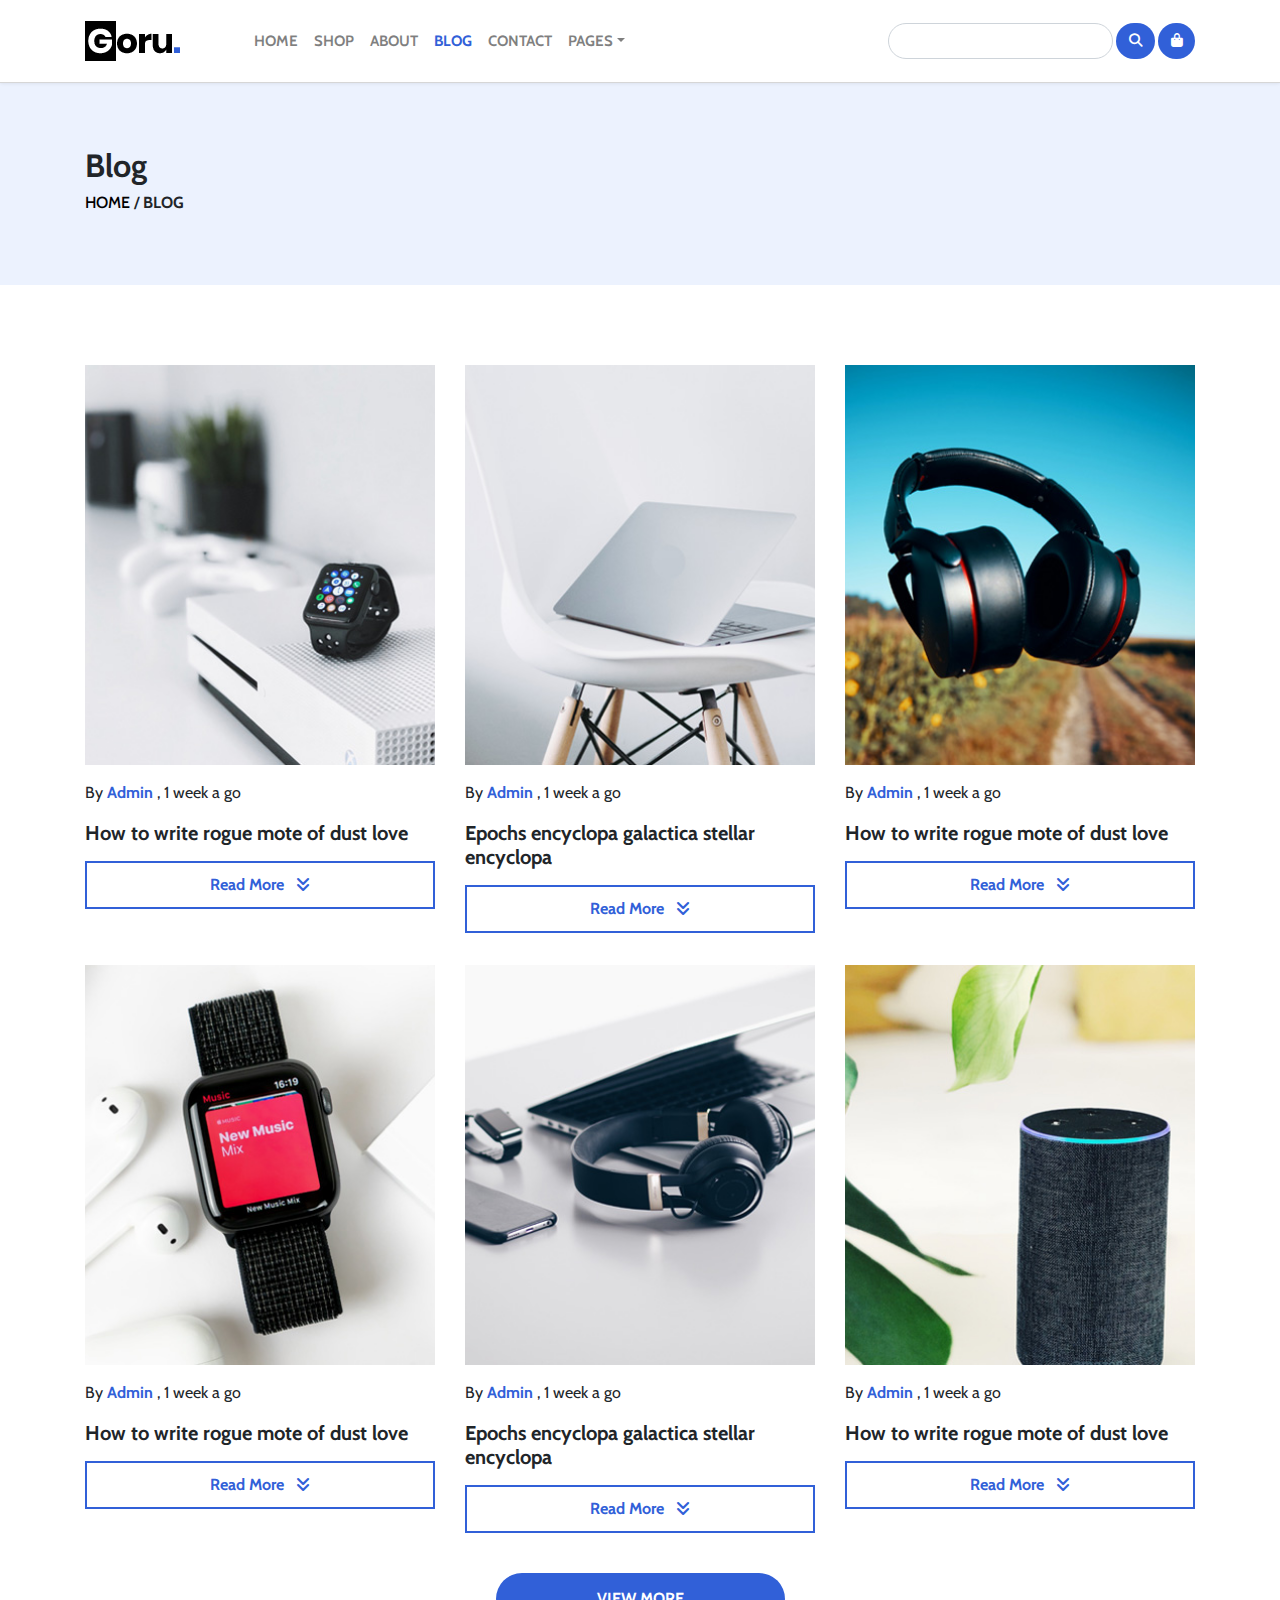
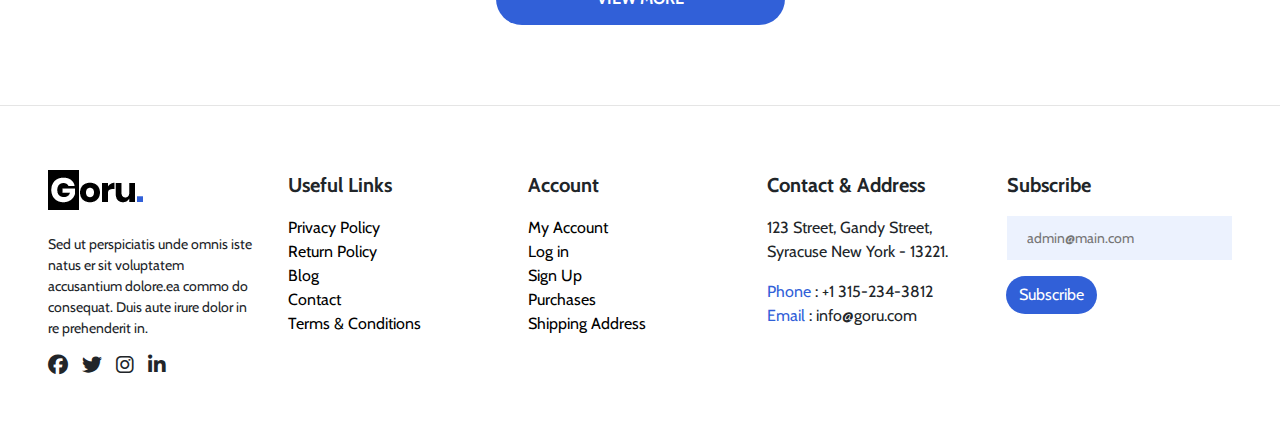
<file: blog.html>
<!DOCTYPE html>
<html lang="en">

<head>
    <meta charset="utf-8">
    <meta name="viewport" content="width=device-width, initial-scale=1, shrink-to-fit=no">
    <title>Bootstrap Simple Navbar with Search Box</title>
    <link rel="stylesheet" href="https://fonts.googleapis.com/css?family=Raleway|Open+Sans">
    <link rel="stylesheet" href="https://stackpath.bootstrapcdn.com/bootstrap/4.5.0/css/bootstrap.min.css">
    <link rel="stylesheet" href="https://fonts.googleapis.com/icon?family=Material+Icons">
    <link rel="stylesheet" href="https://cdnjs.cloudflare.com/ajax/libs/font-awesome/6.1.2/css/all.min.css">
    <link rel="stylesheet" href="https://cdnjs.cloudflare.com/ajax/libs/font-awesome/4.7.0/css/font-awesome.min.css">
    <link rel="stylesheet" href="owl.carousel.min.css">
    <script src="https://code.jquery.com/jquery-3.5.1.min.js"></script>
    <script src="https://cdn.jsdelivr.net/npm/popper.js@1.16.0/dist/umd/popper.min.js"></script>
    <script src="https://stackpath.bootstrapcdn.com/bootstrap/4.5.0/js/bootstrap.min.js"></script>

    <link rel="stylesheet" href="style.css">
</head>

<body>
    <!-- Menu bar Start -->
    <nav class="navbar navbar-expand-lg navbar-light">
        <div class="container py-2">
            <a href="#" class="navbar-brand">
                <img src="./images/logo.png" alt="">
            </a>
            <button type="button" class="navbar-toggler" data-toggle="collapse" data-target="#navbarCollapse">
                <span class="navbar-toggler-icon"></span>
            </button>
            <!-- Collection of nav links, forms, and other content for toggling -->
            <div id="navbarCollapse" class="collapse navbar-collapse justify-content-start">
                <div class="navbar-nav">
                    <a href="./index.html" class="nav-item nav-link ">Home</a>
                    <a href="./shop.html" class="nav-item nav-link">Shop</a>

                    
                    <a href="./about.html" class="nav-item nav-link ">About</a>
                    <a href="./blog.html" class="nav-item nav-link active">Blog</a>
                    <a href="./Contact.html" class="nav-item nav-link">Contact</a>
                    <div class="nav-item dropdown">
                        <a href="#" data-toggle="dropdown" class="nav-item nav-link dropdown-toggle">Pages</a>
                        <div class="dropdown-menu">
                            <a href="./cart.html" class="dropdown-item">Cart </a>
                            <a href="./Checkout.html" class="dropdown-item">Checkout </a>
                            <a href="./Login.html" class="dropdown-item">Login</a>
                        </div>
                    </div>
                </div>
                <form class="navbar-form form-inline ml-auto">
                    <div class="input-group search-box">
                        <input type="text" class="form-control">
                        <div class="input-group-append">
                            <button type="button" class="btn btn-danger"><span class="fas fa-search"></span></button>
                        </div>
                        <div class="input-group-append">

                            <button type="button" class="btn btn-danger"><span
                                    class="fas fa-bag-shopping"></span></button>
                        </div>
                    </div>
                </form>
            </div>
        </div>
    </nav>
    <!-- Menu bar End -->

    <div class="container-fluid py-3" style="background-color:#ecf2fe ;">
        <div class="container py-5">
            <div class="row">
                <div class="col text-sm-left text-center">
                    <h2> <b> Blog </b> </h2>

                    <h6> <a href="" class="Head-link">HOME</a> / <span style="font-weight:bolder"> BLOG</span> </h6>
                </div>
            </div>
        </div>
    </div>
    <div class="container-sm-fluid py-3">
        <div class="container py-5">
            <div class="row">

                <div class="col-lg-4 col-md-6 col-12 my-3  Hover-Blog ">
                    <div class="Parent-Image-Hover">
                        <div class="child-Image-Hover bg-one"></div>
                    </div>

                    <p class="my-3"> By <span class="blog-text "> Admin </span> , 1 week a go </p>
                    <h5 class="my-3 "> <b> How to write rogue mote of dust love </b> </h5>

                    <button type="button" class="btn rounded-0 Read-Buttons"><span><b> Read More &nbsp;&nbsp;<i class="fas fa-angle-double-down"></i></b> </span></button>


                </div>
                <div class="col-lg-4 col-md-6 col-12 my-3  Hover-Blog ">
                    <div class="Parent-Image-Hover">
                        <div class="child-Image-Hover bg-two"></div>
                    </div>

                    <p class="my-3"> By <span class="blog-text "> Admin </span> , 1 week a go </p>
                    <h5 class="my-3 "> <b> Epochs encyclopa galactica stellar encyclopa</b> </h5>

                    <button type="button" class="btn rounded-0 Read-Buttons"><span><b> Read More &nbsp;&nbsp;<i class="fas fa-angle-double-down"></i></b> </span></button>


                </div>
                <div class="col-lg-4 col-md-6 col-12 my-3  Hover-Blog ">
                    <div class="Parent-Image-Hover">
                        <div class="child-Image-Hover bg-three"></div>
                    </div>

                    <p class="my-3"> By <span class="blog-text "> Admin </span> , 1 week a go </p>
                    <h5 class="my-3 "> <b> How to write rogue mote of dust love </b> </h5>

                    <button type="button" class="btn rounded-0 Read-Buttons"><span><b> Read More &nbsp;&nbsp;<i class="fas fa-angle-double-down"></i></b> </span></button>
                </div>
              

                <div class="col-lg-4 col-md-6 col-12 my-3  Hover-Blog ">
                    <div class="Parent-Image-Hover">
                        <div class="child-Image-Hover bg-four"></div>
                    </div>
                    <p class="my-3"> By <span class="blog-text "> Admin </span> , 1 week a go </p>
                    <h5 class="my-3 "> <b> How to write rogue mote of dust love </b> </h5>
                    <button type="button" class="btn rounded-0 Read-Buttons"><span><b> Read More &nbsp;&nbsp;<i class="fas fa-angle-double-down"></i></b> </span></button>

                </div>
                <div class="col-lg-4 col-md-6 col-12 my-3  Hover-Blog ">
                    <div class="Parent-Image-Hover">
                        <div class="child-Image-Hover bg-five"></div>
                    </div>

                    <p class="my-3"> By <span class="blog-text "> Admin </span> , 1 week a go </p>
                    <h5 class="my-3 "> <b> Epochs encyclopa galactica stellar encyclopa</b> </h5>

                    <button type="button" class="btn rounded-0 Read-Buttons"><span><b> Read More &nbsp;&nbsp;<i class="fas fa-angle-double-down"></i></b> </span></button>


                </div>
                <div class="col-lg-4 col-md-6 col-12 my-3  Hover-Blog ">
                    <div class="Parent-Image-Hover">
                        <div class="child-Image-Hover bg-six"></div>
                    </div>

                    <p class="my-3"> By <span class="blog-text "> Admin </span> , 1 week a go </p>
                    <h5 class="my-3 "> <b> How to write rogue mote of dust love </b> </h5>

                    <button type="button" class="btn rounded-0 Read-Buttons"><span><b> Read More &nbsp;&nbsp;<i class="fas fa-angle-double-down"></i></b> </span></button>
                </div>
              

            </div>
            <br>
         
            <div style="text-align: center;">
                <button type="button" class="btn rounded-pill All-Buttons"style="background-color: #3160d8;color: white;padding:13px 100px"><span><b> VIEW MORE</b> </span></button>
            </div>
           
        </div>
    </div>





    <hr>

    <div class="container-fluid px-lg-5 py-5 ">

        <div class="row">
            <div class="col-lg col-12 my-sm-0 my-2">
                <img src="./images/logo.png" alt="">
                <br>
                <br>
                <p style="font-size: 14px;">Sed ut perspiciatis unde omnis iste natus er sit voluptatem
                    accusantium
                    dolore.ea commo do consequat.
                    Duis aute irure dolor in re prehenderit in.</p>

                <i class="fa-brands fa-facebook" style="margin-right:10px;font-size: 20px;"></i>
                <i class="fa-brands fa-twitter" style="margin-right:10px;font-size: 20px;"></i>
                <i class="fa-brands fa-instagram" style="margin-right:10px;font-size: 20px;"></i>
                <i class="fa-brands fa-linkedin" style="margin-right:10px;font-size: 20px;"></i>
            </div>
            <div class="col-lg col-12 my-sm-0 my-2">
                <p style="font-size: 20px;"> <b>Useful Links</b> </p>
                <a href="" class="Footer-link">Privacy Policy</a> <br>
                <a href="" class="Footer-link">Return Policy</a><br>
                <a href="" class="Footer-link">Blog</a><br>
                <a href="" class="Footer-link">Contact</a><br>
                <a href="" class="Footer-link">Terms & Conditions</a><br>
            </div>
            <div class="col-lg col-12 my-sm-0 my-2">
                <p style="font-size: 20px;"> <b>Account</b> </p>
                <a href="" class="Footer-link">My Account</a> <br>
                <a href="" class="Footer-link">Log in</a><br>
                <a href="" class="Footer-link">Sign Up</a><br>
                <a href="" class="Footer-link">Purchases</a><br>
                <a href="" class="Footer-link">Shipping Address</a><br>
            </div>
            <div class="col-lg col-12 my-sm-0  my-2">
                <p style="font-size: 20px;"> <b>Contact & Address</b> </p>
                <p>
                    123 Street, Gandy Street, Syracuse New York - 13221. <br>
                </p>
                <p>
                    <span style="color:#3160d8 ;">
                        Phone
                    </span> : +1 315-234-3812 <br>

                    <span style="color:#3160d8 ;">
                        Email
                    </span>
                    : info@goru.com
                </p>
            </div>
            <div class="col-lg col-12 my-sm-0 my-2">
                <p style="font-size: 20px;"> <b>Subscribe</b> </p>
                <input type="text" placeholder="admin@main.com"
                    style="background-color: #ecf2fe; border: none; padding: 10px 20px;">
                <div class="input-group-append my-3">
                    <button type="button" class="btn rounded-pill All-Buttons"
                        style="background-color: #3160d8;color: white;;"><span> Subscribe</span></button>
                </div>
            </div>

        </div>
    </div>
</body>

</html>
</file>
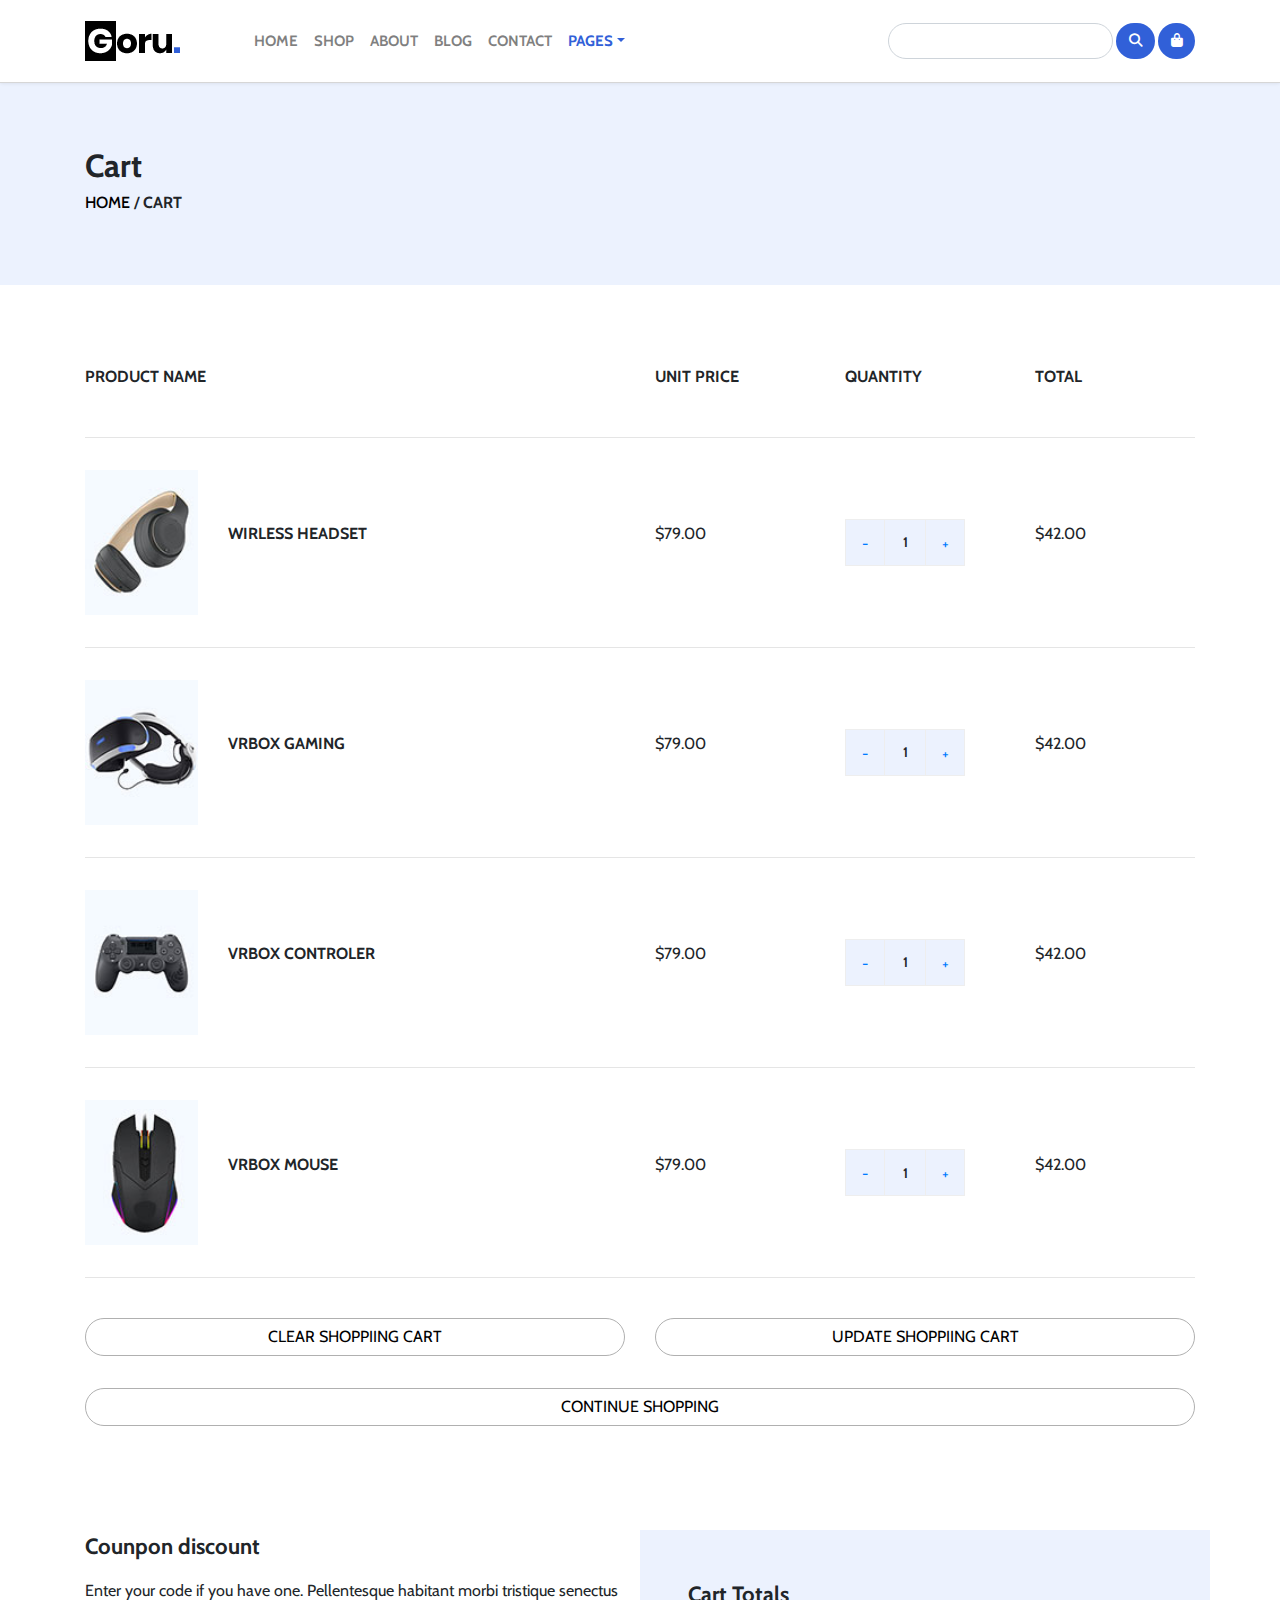
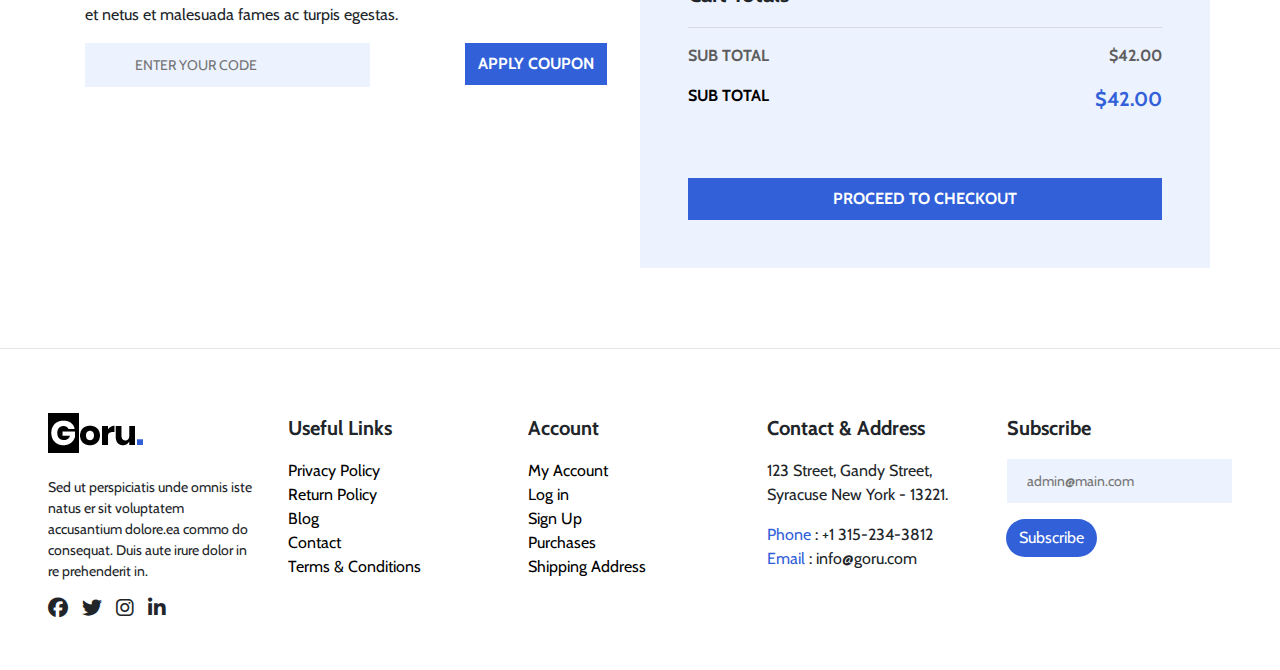
<file: cart.html>
<!DOCTYPE html>
<html lang="en">

<head>
    <meta charset="utf-8">
    <meta name="viewport" content="width=device-width, initial-scale=1, shrink-to-fit=no">
    <title>Bootstrap Simple Navbar with Search Box</title>
    <link rel="stylesheet" href="https://fonts.googleapis.com/css?family=Raleway|Open+Sans">
    <link rel="stylesheet" href="https://stackpath.bootstrapcdn.com/bootstrap/4.5.0/css/bootstrap.min.css">
    <link rel="stylesheet" href="https://fonts.googleapis.com/icon?family=Material+Icons">

    <link rel="stylesheet" href="https://cdnjs.cloudflare.com/ajax/libs/font-awesome/6.1.2/css/all.min.css">
    <link rel="stylesheet" href="https://cdnjs.cloudflare.com/ajax/libs/font-awesome/4.7.0/css/font-awesome.min.css">

    <link rel="stylesheet" href="owl.carousel.min.css">
    <script src="https://code.jquery.com/jquery-3.5.1.min.js"></script>
    <script src="https://cdn.jsdelivr.net/npm/popper.js@1.16.0/dist/umd/popper.min.js"></script>
    <script src="https://stackpath.bootstrapcdn.com/bootstrap/4.5.0/js/bootstrap.min.js"></script>

    <link rel="stylesheet" href="style.css">
</head>

<body>
    <!-- Menu bar Start -->
    <nav class="navbar navbar-expand-lg navbar-light">
        <div class="container py-2">
            <a href="#" class="navbar-brand">
                <img src="./images/logo.png" alt="">

            </a>
            <button type="button" class="navbar-toggler" data-toggle="collapse" data-target="#navbarCollapse">
                <span class="navbar-toggler-icon"></span>
            </button>
            <!-- Collection of nav links, forms, and other content for toggling -->
            <div id="navbarCollapse" class="collapse navbar-collapse justify-content-start">
                <div class="navbar-nav">
                    <a href="./index.html" class="nav-item nav-link ">Home</a>
                    <a href="./shop.html" class="nav-item nav-link">Shop</a>


                    <a href="./about.html" class="nav-item nav-link ">About</a>
                    <a href="./blog.html" class="nav-item nav-link">Blog</a>
                    <a href="./Contact.html" class="nav-item nav-link ">Contact</a>
                    <div class="nav-item dropdown">
                        <a href="#" data-toggle="dropdown" class="nav-item nav-link dropdown-toggle active">Pages</a>
                        <div class="dropdown-menu">
                            <a href="./cart.html" class="dropdown-item active">Cart </a>
                            <a href="./Checkout.html" class="dropdown-item ">Checkout </a>
                            <a href="./Login.html" class="dropdown-item">Login</a>
                        </div>
                    </div>
                </div>
                <form class="navbar-form form-inline ml-auto">
                    <div class="input-group search-box">
                        <input type="text" class="form-control">
                        <div class="input-group-append">
                            <button type="button" class="btn btn-danger"><span class="fas fa-search"></span></button>
                        </div>
                        <div class="input-group-append">

                            <button type="button" class="btn btn-danger"><span
                                    class="fas fa-bag-shopping"></span></button>
                        </div>
                    </div>
                </form>
            </div>
        </div>

    </nav>
    <!-- Menu bar End -->

    <div class="container-fluid py-3" style="background-color:#ecf2fe ;">
        <div class="container py-5">
            <div class="row">
                <div class="col text-sm-left text-center">
                    <h2> <b> Cart </b> </h2>

                    <h6> <a href="" class="Head-link">HOME</a> / <span style="font-weight:bolder"> CART</span> </h6>
                </div>
            </div>
        </div>

    </div>


    <div class="container-sm-fluid py-3">
        <div class="container py-5">
            <div class="row ">
                <div class="col-lg-6 col-sm-10 col-12 my-3">
                    <p> <b> PRODUCT NAME </b> </p>
                </div>
                <div class="col-sm-2 col-12  my-3">
                    <p> <b> UNIT PRICE </b> </p>

                </div>
                <div class="col-sm-2 col-12  my-3">
                    <p> <b> QUANTITY </b> </p>

                </div>
                <div class="col-sm-2 col-12  my-3">
                    <p> <b> TOTAL </b> </p>

                </div>
            </div>
            <hr>
            <div class="row ">
                <div class="col-lg-6 col-sm-10 col-12 my-3">
                    <div class="row">
                        <div class="col-3 w">
                            <img src="./images/cart/1.jpg " width="100%" alt="">
                        </div>
                        <div class="col-9" style="display: flex;align-items: center;">
                            <p class="hover-cart "> <b> WIRLESS HEADSET </b> </p>
                        </div>
                    </div>
                </div>
                <div class="col-sm-2 col-12  my-3" style="display: flex; align-items: center;">
                    <p> $79.00</p>
                </div>
                <div class="col-sm-2 col-12 my-3" style="display: flex; align-items: center;">
                    <div class="input-counter">
                        <span class="minus-btn"><a class="bx bx-minus">-</a></span>
                        <input type="text" value="1">
                        <span class="plus-btn"><a class="bx bx-plus">+</a></span>
                    </div>
                </div>
                <div class="col-lg-2 col-12 my-3" style="display: flex; align-items: center;">
                    <p> $42.00 </p>

                </div>
            </div>
            <hr>
            <div class="row ">
                <div class="col-lg-6 col-sm-10 col-12 my-3">
                    <div class="row">
                        <div class="col-3 ">
                            <img src="./images/cart/2.jpg" width="100%" alt="">
                        </div>
                        <div class="col-9" style="display: flex;align-items: center;">
                            <p class="hover-cart"> <b>VRBOX GAMING </b> </p>
                        </div>
                    </div>
                </div>
                <div class="col-sm-2 col-12  my-3" style="display: flex; align-items: center;">
                    <p> $79.00</p>
                </div>
                <div class="col-sm-2 col-12 my-3" style="display: flex; align-items: center;">
                    <div class="input-counter">
                        <span class="minus-btn"><a class="bx bx-minus">-</a></span>
                        <input type="text" value="1">
                        <span class="plus-btn"><a class="bx bx-plus">+</a></span>
                    </div>
                </div>
                <div class="col-lg-2 col-12 my-3" style="display: flex; align-items: center;">
                    <p> $42.00 </p>

                </div>
            </div>
            <hr>
            <div class="row ">
                <div class="col-lg-6 col-sm-10 col-12 my-3">
                    <div class="row">
                        <div class="col-3 ">
                            <img src="./images/cart/3.jpg" width="100%" alt="">
                        </div>
                        <div class="col-9" style="display: flex;align-items: center;">
                            <p class="hover-cart"> <b>VRBOX CONTROLER </b> </p>
                        </div>
                    </div>
                </div>
                <div class="col-sm-2 col-12  my-3" style="display: flex; align-items: center;">
                    <p> $79.00</p>
                </div>
                <div class="col-sm-2 col-12 my-3" style="display: flex; align-items: center;">
                    <div class="input-counter">
                        <span class="minus-btn"><a class="bx bx-minus">-</a></span>
                        <input type="text" value="1">
                        <span class="plus-btn"><a class="bx bx-plus">+</a></span>
                    </div>
                </div>
                <div class="col-lg-2 col-12 my-3" style="display: flex; align-items: center;">
                    <p> $42.00 </p>

                </div>
            </div>
            <hr>
            <div class="row ">
                <div class="col-lg-6 col-sm-10 col-12 my-3">
                    <div class="row">
                        <div class="col-3 ">
                            <img src="./images/cart/4.jpg" width="100%" alt="">
                        </div>
                        <div class="col-9" style="display: flex;align-items: center;">
                            <p class="hover-cart"> <b>VRBOX MOUSE </b> </p>
                        </div>
                    </div>
                </div>
                <div class="col-sm-2 col-12  my-3" style="display: flex; align-items: center;">
                    <p> $79.00</p>
                </div>
                <div class="col-sm-2 col-12 my-3" style="display: flex; align-items: center;">
                    <div class="input-counter">
                        <span class="minus-btn"><a class="bx bx-minus">-</a></span>
                        <input type="text" value="1">
                        <span class="plus-btn"><a class="bx bx-plus">+</a></span>
                    </div>
                </div>
                <div class="col-lg-2 col-12 my-3" style="display: flex; align-items: center;">
                    <p> $42.00 </p>

                </div>
            </div>
            <hr>
            <div class="row ">
                <div class="col-sm-6 col-12 my-sm-3 my-0 d-flex justify-content-lg-start justify-content-center">
                    <button type="button" class="btn rounded-pill cart-Buttons my-2" style="width: 100%;"><span>
                            CLEAR SHOPPIING
                            CART
                        </span></button>
                </div>
                <div class="col-sm-6 col-12 my-3 d-flex justify-content-lg-end justify-content-center">
                    <button type="button" class="btn rounded-pill cart-Buttons my-2" style="width: 100%;"><span>
                            UPDATE SHOPPIING CART
                        </span></button>

                </div>

            </div>
            <div class="row">
                <div class="col">
                    <button type="button" class="btn rounded-pill cart-Buttons my-2 bg-dark black-btn"
                        style="width: 100%"><span>
                            CONTINUE SHOPPING
                        </span></button>
                </div>
            </div>
        </div>
    </div>





    <div class="container-sm-fluid py-3 mb-5">
        <div class="container ">
            <div class="row ">
                <div class="col-sm-6 col-12 my-3">
                    <p style="font-size: 22px;"> <b>Counpon discount</b> </p>
                    <p>Enter your code if you have one. Pellentesque habitant morbi tristique senectus et netus et
                        malesuada fames ac turpis egestas.</p>

                    <div class="row">
                        <div class="col-sm-8 col-12">
                            <input type="text" placeholder="ENTER YOUR CODE" width="100%"
                                style="background-color: #ecf2fe; border: none; padding: 10px 50px;">
                        </div>
                        <div class="col-sm-4 col-12 mt-sm-0 mt-3">
                            <button type="button" class="btn rounded-0 All-Buttons py-2"
                                style="background-color: #3160d8;color: white;;"><span> <b> APPLY COUPON</b>
                                </span></button>
                        </div>
                    </div>
                </div>
                <div class="col-sm-6 col-12 p-5 my-3" style="background-color: #ecf2fe;">
                    <p style="font-size: 22px;"> <b>Cart Totals</b> </p>
                    <hr>
                    <p> <span class="d-flex justify-content-between" style="font-weight: bold;color: rgb(93, 93, 93);">
                            SUB TOTAL <span> $42.00 </span> </span> </p>
                    <p> <span class="d-flex justify-content-between" style="font-weight: bold; color: black;"> SUB TOTAL
                            <span style="font-size: 20px; font-weight: bolder; color: #3160d8;"> $42.00 </span> </span>
                    </p>
                    <div class="row">
                        <div class="col">
                            <br>
                            <br>
                            <button type="button" class="btn rounded-0 All-Buttons py-2"
                                style="background-color: #3160d8;color: white;width: 100%;"><span> <b>PROCEED TO
                                        CHECKOUT </b> </span></button>
                        </div>
                    </div>
                </div>



            </div>
        </div>
    </div>








    <hr>
    <div class="container-fluid px-lg-5 py-5 ">

        <div class="row">
            <div class="col-lg col-12 my-sm-0 my-2">
                <img src="./images/logo.png" alt="">
                <br>
                <br>
                <p style="font-size: 14px;">Sed ut perspiciatis unde omnis iste natus er sit voluptatem
                    accusantium
                    dolore.ea commo do consequat.
                    Duis aute irure dolor in re prehenderit in.</p>

                <i class="fa-brands fa-facebook" style="margin-right:10px;font-size: 20px;"></i>
                <i class="fa-brands fa-twitter" style="margin-right:10px;font-size: 20px;"></i>
                <i class="fa-brands fa-instagram" style="margin-right:10px;font-size: 20px;"></i>
                <i class="fa-brands fa-linkedin" style="margin-right:10px;font-size: 20px;"></i>
            </div>
            <div class="col-lg col-12 my-sm-0 my-2">
                <p style="font-size: 20px;"> <b>Useful Links</b> </p>
                <a href="" class="Footer-link">Privacy Policy</a> <br>
                <a href="" class="Footer-link">Return Policy</a><br>
                <a href="" class="Footer-link">Blog</a><br>
                <a href="" class="Footer-link">Contact</a><br>
                <a href="" class="Footer-link">Terms & Conditions</a><br>
            </div>
            <div class="col-lg col-12 my-sm-0 my-2">
                <p style="font-size: 20px;"> <b>Account</b> </p>
                <a href="" class="Footer-link">My Account</a> <br>
                <a href="" class="Footer-link">Log in</a><br>
                <a href="" class="Footer-link">Sign Up</a><br>
                <a href="" class="Footer-link">Purchases</a><br>
                <a href="" class="Footer-link">Shipping Address</a><br>
            </div>
            <div class="col-lg col-12 my-sm-0  my-2">
                <p style="font-size: 20px;"> <b>Contact & Address</b> </p>
                <p>
                    123 Street, Gandy Street, Syracuse New York - 13221. <br>
                </p>
                <p>
                    <span style="color:#3160d8 ;">
                        Phone
                    </span> : +1 315-234-3812 <br>

                    <span style="color:#3160d8 ;">
                        Email
                    </span>
                    : info@goru.com
                </p>
            </div>
            <div class="col-lg col-12 my-sm-0 my-2">
                <p style="font-size: 20px;"> <b>Subscribe</b> </p>
                <input type="text" placeholder="admin@main.com"
                    style="background-color: #ecf2fe; border: none; padding: 10px 20px;">
                <div class="input-group-append my-3">
                    <button type="button" class="btn rounded-pill All-Buttons"
                        style="background-color: #3160d8;color: white;;"><span> Subscribe</span></button>
                </div>
            </div>

        </div>
    </div>


    <script>
        $('.input-counter').each(function () {
            var spinner = jQuery(this),
                input = spinner.find('input[type="text"]'),
                btnUp = spinner.find('.plus-btn'),
                btnDown = spinner.find('.minus-btn'),
                min = input.attr('min'),
                max = input.attr('max');
            btnUp.on('click', function () {
                var oldValue = parseFloat(input.val());
                if (oldValue >= max) {
                    var newVal = oldValue;
                } else {
                    var newVal = oldValue + 1;
                }
                spinner.find("input").val(newVal);
                spinner.find("input").trigger("change");
            });
            btnDown.on('click', function () {
                var oldValue = parseFloat(input.val());
                if (oldValue <= min) {
                    var newVal = oldValue;
                } else {
                    var newVal = oldValue - 1;
                }
                spinner.find("input").val(newVal);
                spinner.find("input").trigger("change");
            });
        });
    </script>
</body>

</html>
</file>
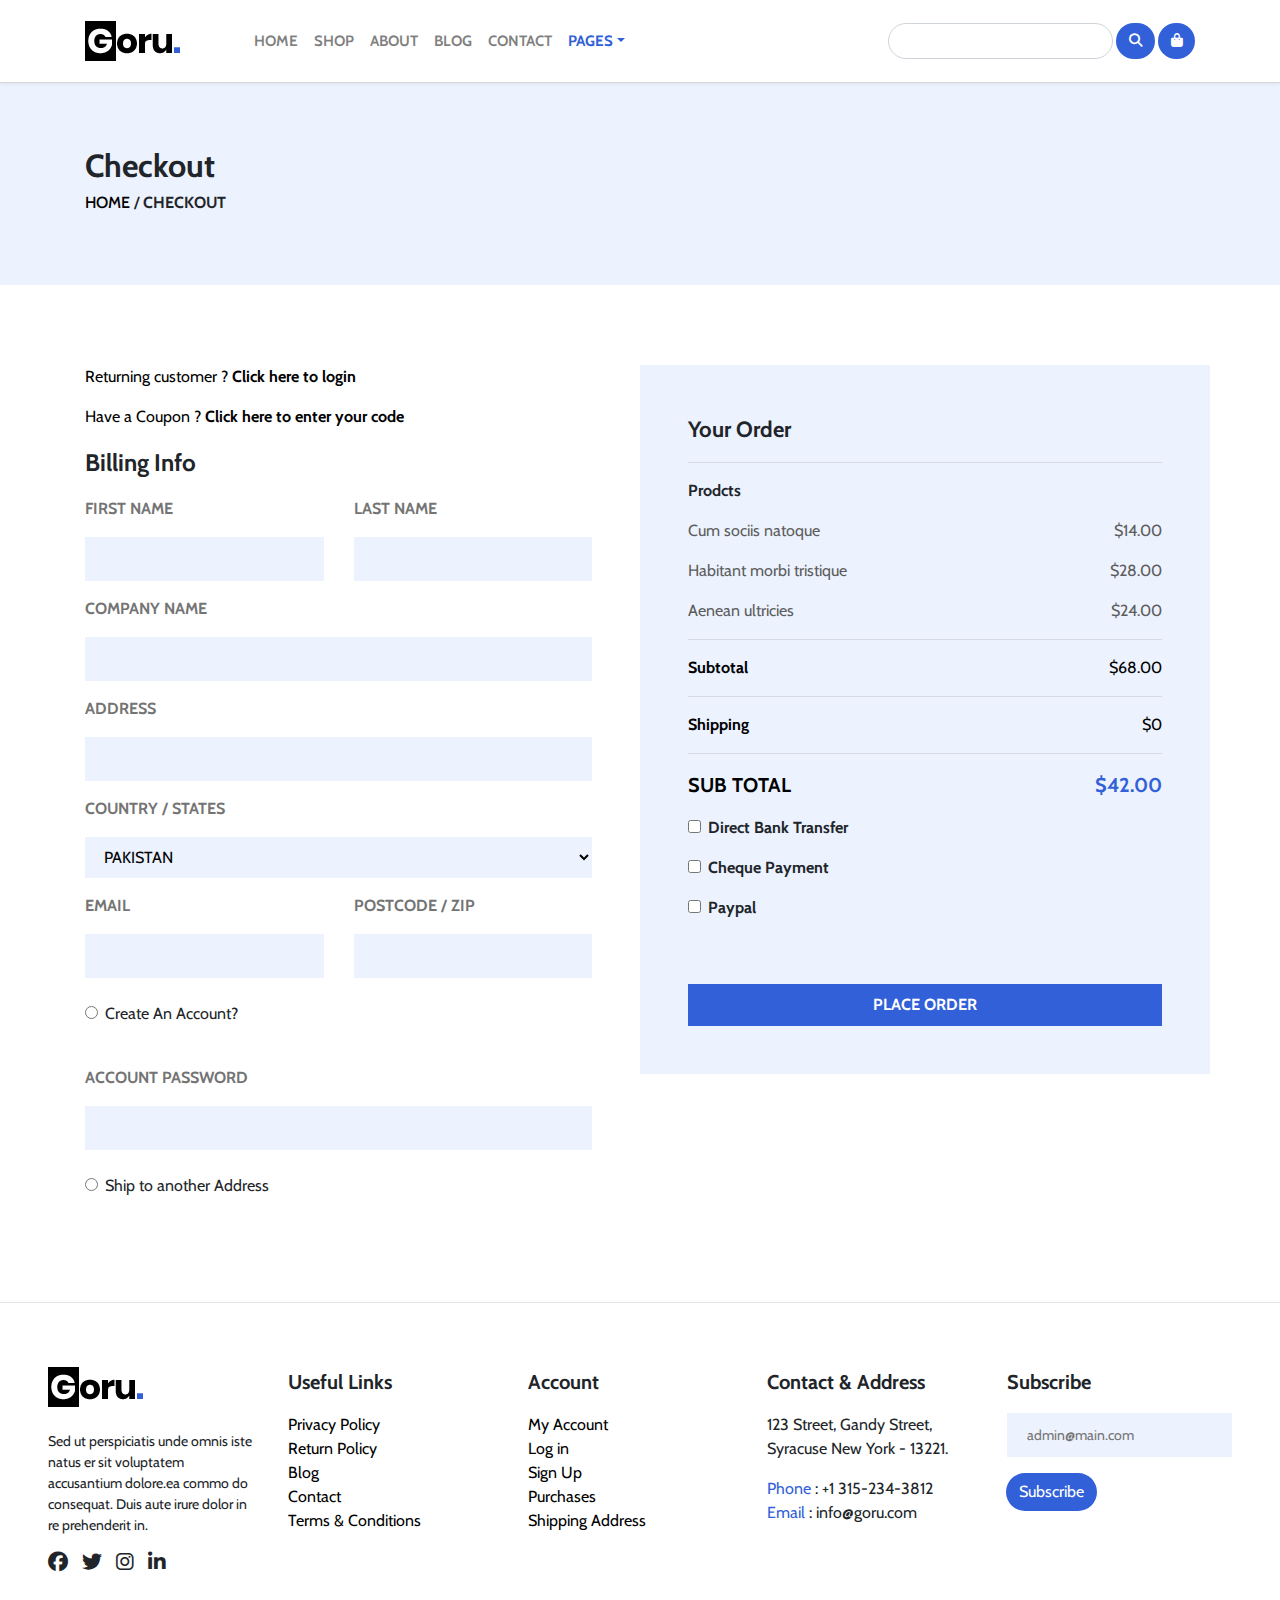
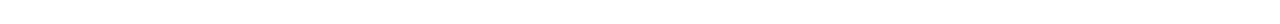
<file: Checkout.html>
<!DOCTYPE html>
<html lang="en">

<head>
    <meta charset="utf-8">
    <meta name="viewport" content="width=device-width, initial-scale=1, shrink-to-fit=no">
    <title>Bootstrap Simple Navbar with Search Box</title>
    <link rel="stylesheet" href="https://fonts.googleapis.com/css?family=Raleway|Open+Sans">
    <link rel="stylesheet" href="https://stackpath.bootstrapcdn.com/bootstrap/4.5.0/css/bootstrap.min.css">
    <link rel="stylesheet" href="https://fonts.googleapis.com/icon?family=Material+Icons">

    <link rel="stylesheet" href="https://cdnjs.cloudflare.com/ajax/libs/font-awesome/6.1.2/css/all.min.css">
    <link rel="stylesheet" href="https://cdnjs.cloudflare.com/ajax/libs/font-awesome/4.7.0/css/font-awesome.min.css">

    <link rel="stylesheet" href="owl.carousel.min.css">
    <script src="https://code.jquery.com/jquery-3.5.1.min.js"></script>
    <script src="https://cdn.jsdelivr.net/npm/popper.js@1.16.0/dist/umd/popper.min.js"></script>
    <script src="https://stackpath.bootstrapcdn.com/bootstrap/4.5.0/js/bootstrap.min.js"></script>

    <!-- 
    <link href="https://cdn.jsdelivr.net/npm/bootstrap@5.0.2/dist/css/bootstrap.min.css" rel="stylesheet"
        integrity="sha384-EVSTQN3/azprG1Anm3QDgpJLIm9Nao0Yz1ztcQTwFspd3yD65VohhpuuCOmLASjC" crossorigin="anonymous">
    <script src="https://cdn.jsdelivr.net/npm/bootstrap@5.0.2/dist/js/bootstrap.bundle.min.js"
        integrity="sha384-MrcW6ZMFYlzcLA8Nl+NtUVF0sA7MsXsP1UyJoMp4YLEuNSfAP+JcXn/tWtIaxVXM"
        crossorigin="anonymous"></script> -->


    <link rel="stylesheet" href="style.css">
</head>

<body>
    <!-- Menu bar Start -->
    <nav class="navbar navbar-expand-lg navbar-light">
        <div class="container py-2">
            <a href="#" class="navbar-brand">
                <img src="./images/logo.png" alt="">

            </a>
            <button type="button" class="navbar-toggler" data-toggle="collapse" data-target="#navbarCollapse">
                <span class="navbar-toggler-icon"></span>
            </button>
            <!-- Collection of nav links, forms, and other content for toggling -->
            <div id="navbarCollapse" class="collapse navbar-collapse justify-content-start">
                <div class="navbar-nav">
                    <a href="./index.html" class="nav-item nav-link ">Home</a>
                    <a href="./shop.html" class="nav-item nav-link">Shop</a>

                
                    <a href="./about.html" class="nav-item nav-link ">About</a>
                    <a href="./blog.html" class="nav-item nav-link">Blog</a>
                    <a href="./Contact.html" class="nav-item nav-link">Contact</a>
                    <div class="nav-item dropdown">
                        <a href="#" data-toggle="dropdown" class="nav-item nav-link dropdown-toggle active">Pages</a>
                        <div class="dropdown-menu">
                            <a href="./cart.html" class="dropdown-item">Cart </a>
                            <a href="./Checkout.html" class="dropdown-item active">Checkout </a>
                            <a href="./Login.html" class="dropdown-item">Login</a>
                        </div>
                    </div>
                </div>
                <form class="navbar-form form-inline ml-auto">
                    <div class="input-group search-box">
                        <input type="text" class="form-control">
                        <div class="input-group-append">
                            <button type="button" class="btn btn-danger"><span class="fas fa-search"></span></button>
                        </div>
                        <div class="input-group-append">

                            <button type="button" class="btn btn-danger"><span
                                    class="fas fa-bag-shopping"></span></button>
                        </div>
                    </div>
                </form>
            </div>
        </div>

    </nav>
    <!-- Menu bar End -->

    <div class="container-fluid py-3" style="background-color:#ecf2fe ;">
        <div class="container py-5">
            <div class="row">
                <div class="col text-sm-left">
                    <h2> <b>
                            Checkout </b> </h2>

                    <h6> <a href="" class="Head-link">HOME</a> / <span style="font-weight:bolder"> CHECKOUT</span> </h6>
                </div>
            </div>
        </div>

    </div>




    <div class="container-sm-fluid py-3 my-5">
        <div class="container ">
            <div class="row " style="align-items:flex-start;">
                <div class="col-sm-6 col-12 my-3 pr-sm-5">
                    <p style="color: black;"> Returning customer ? <span class="Cate-Hov"> <b> Click here to login </b>
                        </span> </p>
                    <p style="color: black;"> Have a Coupon ? <span class="Cate-Hov"> <b> Click here to enter your code
                            </b> </span> </p>

                    <p style="font-size: 24px;"> <b>Billing Info</b> </p>

                    <div class="row mt-3 ">
                        <div class="col-sm-6 col-12">
                            <p style="color: rgb(116, 116, 116);"> <b> FIRST NAME </b> </p>
                            <input type="text"
                                style="background-color: #ecf2fe; border: none; padding: 10px 15px; width: 100%;">
                        </div>
                        <div class="col-sm-6 col-12">
                            <p style="color: rgb(116, 116, 116);"> <b> LAST NAME </b> </p>
                            <input type="text"
                                style="background-color: #ecf2fe; border: none; padding: 10px 15px; width: 100%;">
                        </div>
                    </div>
                    <div class="row ">
                        <div class="col-12 mt-3">
                            <p style="color: rgb(116, 116, 116);"> <b> COMPANY NAME </b> </p>
                            <input type="text"
                                style="background-color: #ecf2fe; border: none; padding: 10px 15px; width: 100%;">
                        </div>
                        <div class="col-12 mt-3">
                            <p style="color: rgb(116, 116, 116);"> <b> ADDRESS </b> </p>
                            <input type="text"
                                style="background-color: #ecf2fe; border: none; padding: 10px 15px; width: 100%;">
                        </div>
                        <div class="col-12 mt-3">
                            <p style="color: rgb(116, 116, 116);"> <b> COUNTRY / STATES </b> </p>
                            <select style="background-color: #ecf2fe; border: none; padding: 10px 15px; width: 100%;">
                                <option  value="actual value 1">PAKISTAN</option>
                                <option value="actual value 2">INDIA</option>
                                <option value="actual value 3">BANGLADESH</option>
                              </select>

                        </div>
                    </div>
                    <div class="row mt-3 ">
                        <div class="col-sm-6 col-12">
                            <p style="color: rgb(116, 116, 116);"> <b> EMAIL </b> </p>
                            <input type="email"
                                style="background-color: #ecf2fe; border: none; padding: 10px 15px; width: 100%;">
                        </div>
                        <div class="col-sm-6 col-12">
                            <p style="color: rgb(116, 116, 116);"> <b> POSTCODE / ZIP </b> </p>
                            <input type="number"
                                style="background-color: #ecf2fe; border: none; padding: 10px 15px; width: 100%;">
                        </div>
                    </div>
                  
                    <div class="form-check my-4">
                        <input class="form-check-input" type="radio" name="flexRadioDefault" id="flexRadioDefault1">
                        <label class="form-check-label" for="flexRadioDefault1">
                         Create An Account?
                        </label>
                      </div>



                      <div class="row ">
                        <div class="col-12 mt-3">
                            <p style="color: rgb(116, 116, 116);"> <b> ACCOUNT PASSWORD </b> </p>
                            <input type="password"
                                style="background-color: #ecf2fe; border: none; padding: 10px 15px; width: 100%;">
                        </div>
                    </div>

                    <div class="form-check my-4">
                        <input class="form-check-input" type="radio" name="flexRadioDefault" id="flexRadioDefault2">
                        <label class="form-check-label" for="flexRadioDefault2">
                         Ship to another Address
                        </label>
                      </div>






                </div>





                <div class="col-sm-6 col-12 p-sm-5 p-4 my-3" style="background-color: #ecf2fe;">
                    <p style="font-size: 22px;"> <b>Your Order</b> </p>
                    <hr>
                    <p> <b> Prodcts </b> </p>

                    <p> <span class="d-flex justify-content-between" style="color: rgb(93, 93, 93);">
                            Cum sociis natoque <span> $14.00 </span> </span> </p>

                    <p> <span class="d-flex justify-content-between" style="color: rgb(93, 93, 93);">
                            Habitant morbi tristique <span> $28.00 </span> </span> </p>

                    <p> <span class="d-flex justify-content-between" style="color: rgb(93, 93, 93);">
                            Aenean ultricies <span> $24.00 </span> </span> </p>
                    <hr>
                    <p> <span class="d-flex justify-content-between" style="color: black;"> <b> Subtotal </b> <span>
                                $68.00 </span> </span> </p>
                    <hr>

                    <p> <span class="d-flex justify-content-between" style=" color: black;"> <b> Shipping </b> <span> $0
                            </span> </span> </p>
                    <hr>


                    <p> <span class="d-flex justify-content-between"
                            style="font-size: 20px;font-weight: bold; color: black;"> SUB TOTAL
                            <span style=" font-weight: bolder; color: #3160d8;"> $42.00 </span> </span>
                    </p>

                    <div class="form-check form-switch my-3">
                        <input class="form-check-input" type="checkbox" id="flexSwitchCheckDefault">
                        <label class="form-check-label" for="flexSwitchCheckDefault"> <b> Direct Bank Transfer </b>
                        </label>
                    </div>
                    <div class="form-check form-switch my-3">
                        <input class="form-check-input" type="checkbox" id="flexSwitchCheckChecked">
                        <label class="form-check-label" for="flexSwitchCheckChecked"> <b>Cheque Payment</b> </label>
                    </div>
                    <div class="form-check form-switch my-3">
                        <input class="form-check-input" type="checkbox" id="flexSwitchCheckChecked2">
                        <label class="form-check-label" for="flexSwitchCheckChecked2"> <b>Paypal</b></label>
                    </div>




                    <div class="row">
                        <div class="col">
                            <br>
                            <br>
                            <button type="button" class="btn rounded-0 All-Buttons py-2"
                                style="background-color: #3160d8;color: white;width: 100%;"><span> <b>PLACE ORDER </b>
                                </span></button>
                        </div>
                    </div>
                </div>



            </div>
        </div>
    </div>








    <hr>
    <div class="container-fluid px-lg-5 py-5 ">

        <div class="row">
            <div class="col-lg col-12 my-sm-0 my-2">
                <img src="./images/logo.png" alt="">
                <br>
                <br>
                <p style="font-size: 14px;">Sed ut perspiciatis unde omnis iste natus er sit voluptatem
                    accusantium
                    dolore.ea commo do consequat.
                    Duis aute irure dolor in re prehenderit in.</p>

                <i class="fa-brands fa-facebook" style="margin-right:10px;font-size: 20px;"></i>
                <i class="fa-brands fa-twitter" style="margin-right:10px;font-size: 20px;"></i>
                <i class="fa-brands fa-instagram" style="margin-right:10px;font-size: 20px;"></i>
                <i class="fa-brands fa-linkedin" style="margin-right:10px;font-size: 20px;"></i>
            </div>
            <div class="col-lg col-12 my-sm-0 my-2">
                <p style="font-size: 20px;"> <b>Useful Links</b> </p>
                <a href="" class="Footer-link">Privacy Policy</a> <br>
                <a href="" class="Footer-link">Return Policy</a><br>
                <a href="" class="Footer-link">Blog</a><br>
                <a href="" class="Footer-link">Contact</a><br>
                <a href="" class="Footer-link">Terms & Conditions</a><br>
            </div>
            <div class="col-lg col-12 my-sm-0 my-2">
                <p style="font-size: 20px;"> <b>Account</b> </p>
                <a href="" class="Footer-link">My Account</a> <br>
                <a href="" class="Footer-link">Log in</a><br>
                <a href="" class="Footer-link">Sign Up</a><br>
                <a href="" class="Footer-link">Purchases</a><br>
                <a href="" class="Footer-link">Shipping Address</a><br>
            </div>
            <div class="col-lg col-12 my-sm-0  my-2">
                <p style="font-size: 20px;"> <b>Contact & Address</b> </p>
                <p>
                    123 Street, Gandy Street, Syracuse New York - 13221. <br>
                </p>
                <p>
                    <span style="color:#3160d8 ;">
                        Phone
                    </span> : +1 315-234-3812 <br>

                    <span style="color:#3160d8 ;">
                        Email
                    </span>
                    : info@goru.com
                </p>
            </div>
            <div class="col-lg col-12 my-sm-0 my-2">
                <p style="font-size: 20px;"> <b>Subscribe</b> </p>
                <input type="text" placeholder="admin@main.com"
                    style="background-color: #ecf2fe; border: none; padding: 10px 20px;">
                <div class="input-group-append my-3">
                    <button type="button" class="btn rounded-pill All-Buttons"
                        style="background-color: #3160d8;color: white;;"><span> Subscribe</span></button>
                </div>
            </div>

        </div>
    </div>


      
</body>

</html>
</file>
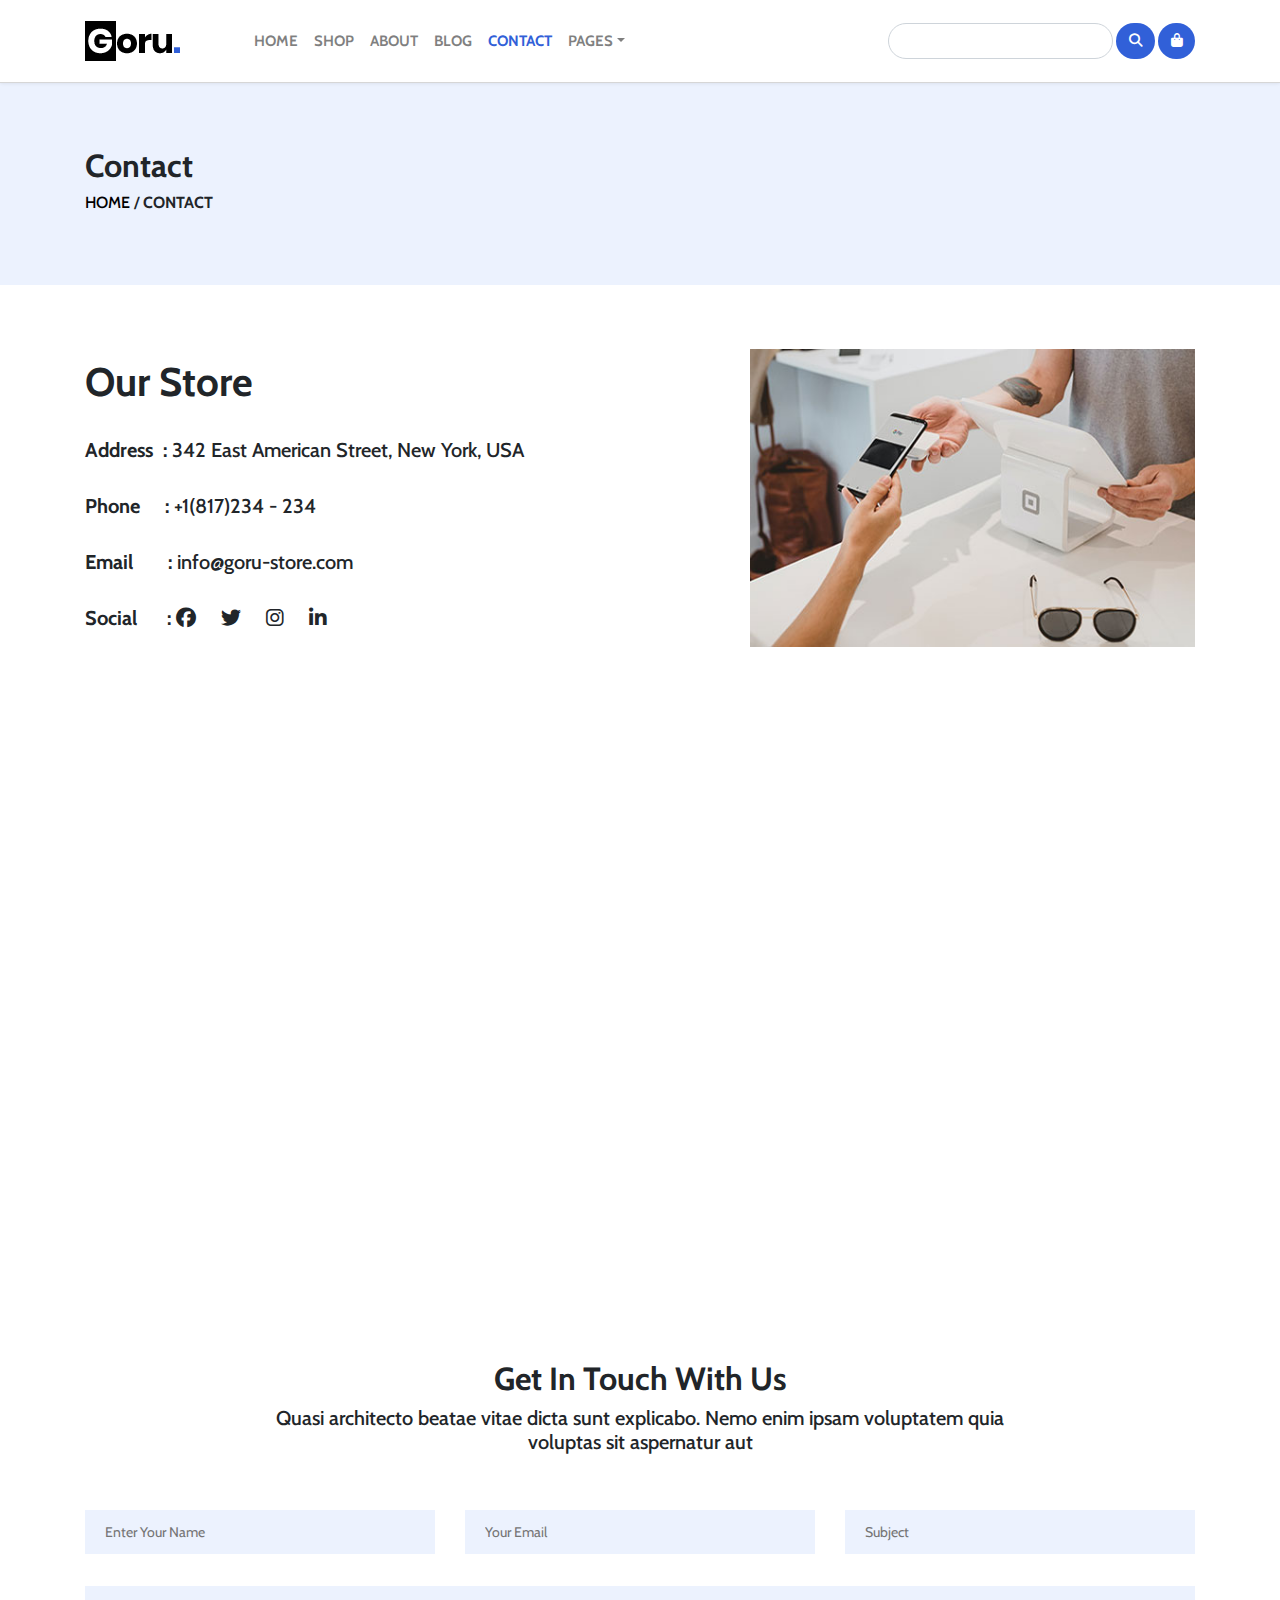
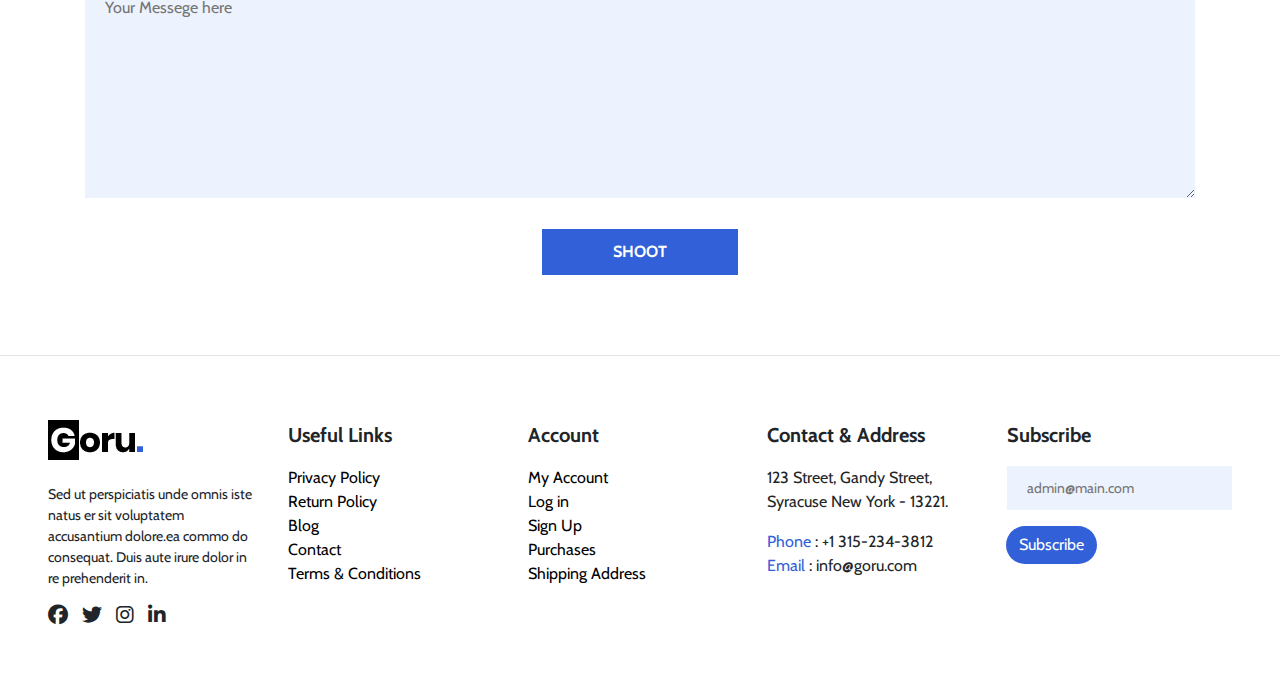
<file: Contact.html>
<!DOCTYPE html>
<html lang="en">

<head>
    <meta charset="utf-8">
    <meta name="viewport" content="width=device-width, initial-scale=1, shrink-to-fit=no">
    <title>Bootstrap Simple Navbar with Search Box</title>
    <link rel="stylesheet" href="https://fonts.googleapis.com/css?family=Raleway|Open+Sans">
    <link rel="stylesheet" href="https://stackpath.bootstrapcdn.com/bootstrap/4.5.0/css/bootstrap.min.css">
    <link rel="stylesheet" href="https://fonts.googleapis.com/icon?family=Material+Icons">
    <link rel="stylesheet" href="https://cdnjs.cloudflare.com/ajax/libs/font-awesome/6.1.2/css/all.min.css">
    <link rel="stylesheet" href="https://cdnjs.cloudflare.com/ajax/libs/font-awesome/4.7.0/css/font-awesome.min.css">
    <link rel="stylesheet" href="owl.carousel.min.css">
    <script src="https://code.jquery.com/jquery-3.5.1.min.js"></script>
    <script src="https://cdn.jsdelivr.net/npm/popper.js@1.16.0/dist/umd/popper.min.js"></script>
    <script src="https://stackpath.bootstrapcdn.com/bootstrap/4.5.0/js/bootstrap.min.js"></script>

    <link rel="stylesheet" href="style.css">
</head>

<body>
    <!-- Menu bar Start -->
    <nav class="navbar navbar-expand-lg navbar-light">
        <div class="container py-2">
            <a href="#" class="navbar-brand">
                <img src="./images/logo.png" alt="">

            </a>
            <button type="button" class="navbar-toggler" data-toggle="collapse" data-target="#navbarCollapse">
                <span class="navbar-toggler-icon"></span>
            </button>
            <!-- Collection of nav links, forms, and other content for toggling -->
            <div id="navbarCollapse" class="collapse navbar-collapse justify-content-start">
                <div class="navbar-nav">
                    <a href="./index.html" class="nav-item nav-link ">Home</a>
                    <a href="./shop.html" class="nav-item nav-link">Shop</a>

                   
                    <a href="./about.html" class="nav-item nav-link ">About</a>
                    <a href="./blog.html" class="nav-item nav-link">Blog</a>
                    <a href="./Contact.html" class="nav-item nav-link active">Contact</a>
                    <div class="nav-item dropdown">
                        <a href="#" data-toggle="dropdown" class="nav-item nav-link dropdown-toggle">Pages</a>
                        <div class="dropdown-menu">
                            <a href="./cart.html" class="dropdown-item">Cart </a>
                            <a href="./Checkout.html" class="dropdown-item">Checkout </a>
                            <a href="./Login.html" class="dropdown-item">Login</a>
                        </div>
                    </div>
                </div>
                <form class="navbar-form form-inline ml-auto">
                    <div class="input-group search-box">
                        <input type="text" class="form-control">
                        <div class="input-group-append">
                            <button type="button" class="btn btn-danger"><span class="fas fa-search"></span></button>
                        </div>
                        <div class="input-group-append">

                            <button type="button" class="btn btn-danger"><span
                                    class="fas fa-bag-shopping"></span></button>
                        </div>
                    </div>
                </form>
            </div>
        </div>

    </nav>
    <!-- Menu bar End -->

    <div class="container-fluid py-3" style="background-color:#ecf2fe ;">
        <div class="container py-5">
            <div class="row">
                <div class="col text-sm-left text-center">
                    <h2> <b> Contact </b> </h2>

                    <h6> <a href="" class="Head-link">HOME</a> / <span style="font-weight:bolder"> CONTACT</span> </h6>
                </div>
            </div>
        </div>

    </div>


    <div class="container-sm-fluid py-3">
        <div class="container py-5">
            <div class="row Center">
                <div class="col-sm-7 col-12 ">
                    <h1> <b> Our Store </b> </h1>
                    <br>

                    <h5> <span> <b> Address &nbsp;: </b> </span> 342 East American Street, New York, USA</h5>
                    <br>

                    <h5> <span> <b> Phone &nbsp;&nbsp;&nbsp;&nbsp;: </b> </span> +1(817)234 - 234</h5>
                    <br>

                    <h5> <span> <b> Email&nbsp;&nbsp;&nbsp;&nbsp;&nbsp;&nbsp;&nbsp;: </b> </span> info@goru-store.com
                    </h5>
                    <br>

                    <h5> <span> <b> Social &nbsp;&nbsp;&nbsp;&nbsp;&nbsp;: </b> </span> <i class="fa-brands fa-facebook"
                            style="margin-right:20px;font-size: 20px;"></i>
                        <i class="fa-brands fa-twitter" style="margin-right:20px;font-size: 20px;"></i>
                        <i class="fa-brands fa-instagram" style="margin-right:20px;font-size: 20px;"></i>
                        <i class="fa-brands fa-linkedin" style="margin-right:20px;font-size: 20px;"></i>
                    </h5>



                </div>

                <div class="col-sm-5 col-12 mt-sm-0 mt-5 ">
                    <img src="./images/about/1.jpg" alt="" width="100%">



                </div>
            </div>
        </div>

    </div>

    <div class="container-sm-fluid py-3">
        <div class="container py-5">
            <div class="row ">
                <div class="col">
                    <iframe width="100%" height="450" style="border:0" allowfullscreen
                        src="https://maps.google.com/maps?width=720&amp;height=600&amp;hl=en&amp;coord=39.966528,-75.158284&amp;q=1%20Grafton%20Street%2C%20Dublin%2C%20Ireland+(My%20Business%20Name)&amp;ie=UTF8&amp;t=p&amp;z=16&amp;iwloc=B&amp;output=embed"
                        scrolling="no"></iframe>
                </div>
            </div>
        </div>
    </div>




    <div class="container-sm-fluid py-3">
        <div class="container py-5">
            <div class="row ">
                <div class="col-12 mb-5 text-center">
                    <h2 class="Get-Size"> <b>Get In Touch With Us </b> </h2>
                    <h5 class="Touch-width">Quasi architecto beatae vitae dicta sunt explicabo. Nemo enim
                        ipsam voluptatem quia
                        voluptas sit aspernatur aut</h5>
                </div>
            </div>
            <div class="row mb-4">
                <div class="col-lg-4 col-sm-6 col-12 my-2">
                    <input type="text" placeholder="Enter Your Name"
                        style="background-color: #ecf2fe; border: none; padding: 10px 20px;width: 100%;">
                </div>
                <div class="col-lg-4 col-sm-6 col-12 my-2">
                    <input type="text" placeholder="Your Email"
                        style="background-color: #ecf2fe; border: none; padding: 10px 20px; width: 100%;">
                </div>
                <div class="col-lg-4 col-12 my-2">
                    <input type="text" placeholder="Subject"
                        style="background-color: #ecf2fe; border: none; padding: 10px 20px; width: 100%;">
                </div>
            </div>
            <div class="row mb-4">
                <div class="col">
                    <textarea type="text" placeholder="Your Messege here" rows="8" cols="50"
                        style="background-color: #ecf2fe; border: none; padding: 10px 20px;width: 100%;"></textarea>
                </div>

            </div>
            <div class="row">
                <div class="col text-center">
                    <button type="button" class="btn rounded-0 All-Buttons"
                        style="background-color: #3160d8;color: white; padding: 10px 70px;"><span> <b>
                                SHOOT
                            </b>
                        </span></button>
                </div>
            </div>
        </div>
    </div>


    <hr>
    <div class="container-fluid px-lg-5 py-5 ">

        <div class="row">
            <div class="col-lg col-12 my-sm-0 my-2">
                <img src="./images/logo.png" alt="">
                <br>
                <br>
                <p style="font-size: 14px;">Sed ut perspiciatis unde omnis iste natus er sit voluptatem
                    accusantium
                    dolore.ea commo do consequat.
                    Duis aute irure dolor in re prehenderit in.</p>

                <i class="fa-brands fa-facebook" style="margin-right:10px;font-size: 20px;"></i>
                <i class="fa-brands fa-twitter" style="margin-right:10px;font-size: 20px;"></i>
                <i class="fa-brands fa-instagram" style="margin-right:10px;font-size: 20px;"></i>
                <i class="fa-brands fa-linkedin" style="margin-right:10px;font-size: 20px;"></i>
            </div>
            <div class="col-lg col-12 my-sm-0 my-2">
                <p style="font-size: 20px;"> <b>Useful Links</b> </p>
                <a href="" class="Footer-link">Privacy Policy</a> <br>
                <a href="" class="Footer-link">Return Policy</a><br>
                <a href="" class="Footer-link">Blog</a><br>
                <a href="" class="Footer-link">Contact</a><br>
                <a href="" class="Footer-link">Terms & Conditions</a><br>
            </div>
            <div class="col-lg col-12 my-sm-0 my-2">
                <p style="font-size: 20px;"> <b>Account</b> </p>
                <a href="" class="Footer-link">My Account</a> <br>
                <a href="" class="Footer-link">Log in</a><br>
                <a href="" class="Footer-link">Sign Up</a><br>
                <a href="" class="Footer-link">Purchases</a><br>
                <a href="" class="Footer-link">Shipping Address</a><br>
            </div>
            <div class="col-lg col-12 my-sm-0  my-2">
                <p style="font-size: 20px;"> <b>Contact & Address</b> </p>
                <p>
                    123 Street, Gandy Street, Syracuse New York - 13221. <br>
                </p>
                <p>
                    <span style="color:#3160d8 ;">
                        Phone
                    </span> : +1 315-234-3812 <br>

                    <span style="color:#3160d8 ;">
                        Email
                    </span>
                    : info@goru.com
                </p>
            </div>
            <div class="col-lg col-12 my-sm-0 my-2">
                <p style="font-size: 20px;"> <b>Subscribe</b> </p>
                <input type="text" placeholder="admin@main.com"
                    style="background-color: #ecf2fe; border: none; padding: 10px 20px;">
                <div class="input-group-append my-3">
                    <button type="button" class="btn rounded-pill All-Buttons"
                        style="background-color: #3160d8;color: white;;"><span> Subscribe</span></button>
                </div>
            </div>

        </div>
    </div>
</body>

</html>
</file>
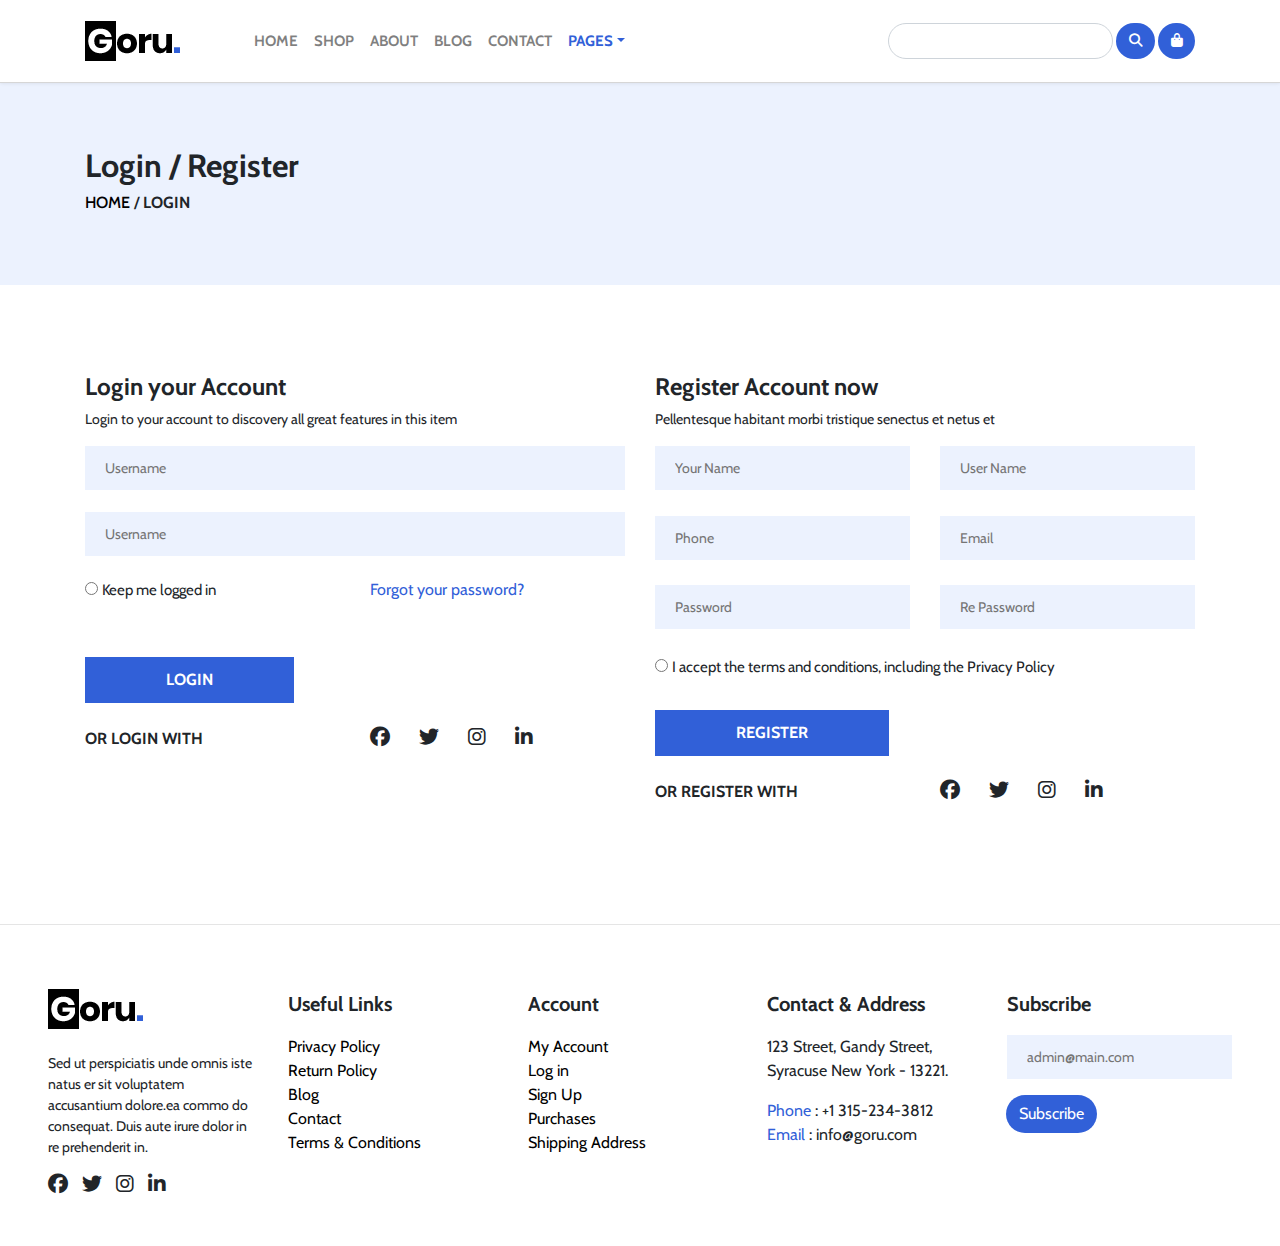
<file: Login.html>
<!DOCTYPE html>
<html lang="en">

<head>
    <meta charset="utf-8">
    <meta name="viewport" content="width=device-width, initial-scale=1, shrink-to-fit=no">
    <title>Bootstrap Simple Navbar with Search Box</title>
    <link rel="stylesheet" href="https://fonts.googleapis.com/css?family=Raleway|Open+Sans">
    <link rel="stylesheet" href="https://stackpath.bootstrapcdn.com/bootstrap/4.5.0/css/bootstrap.min.css">
    <link rel="stylesheet" href="https://fonts.googleapis.com/icon?family=Material+Icons">
    <link rel="stylesheet" href="https://cdnjs.cloudflare.com/ajax/libs/font-awesome/6.1.2/css/all.min.css">
    <link rel="stylesheet" href="https://cdnjs.cloudflare.com/ajax/libs/font-awesome/4.7.0/css/font-awesome.min.css">
    <link rel="stylesheet" href="owl.carousel.min.css">
    <script src="https://code.jquery.com/jquery-3.5.1.min.js"></script>
    <script src="https://cdn.jsdelivr.net/npm/popper.js@1.16.0/dist/umd/popper.min.js"></script>
    <script src="https://stackpath.bootstrapcdn.com/bootstrap/4.5.0/js/bootstrap.min.js"></script>

    <link rel="stylesheet" href="style.css">
</head>

<body>
    <!-- Menu bar Start -->
    <nav class="navbar navbar-expand-lg navbar-light">
        <div class="container py-2">
            <a href="#" class="navbar-brand">
                <img src="./images/logo.png" alt="">
            </a>
            <button type="button" class="navbar-toggler" data-toggle="collapse" data-target="#navbarCollapse">
                <span class="navbar-toggler-icon"></span>
            </button>
            <!-- Collection of nav links, forms, and other content for toggling -->
            <div id="navbarCollapse" class="collapse navbar-collapse justify-content-start">
                <div class="navbar-nav">
                    <a href="./index.html" class="nav-item nav-link ">Home</a>
                    <a href="./shop.html" class="nav-item nav-link">Shop</a>


                    <a href="./about.html" class="nav-item nav-link ">About</a>
                    <a href="./blog.html" class="nav-item nav-link">Blog</a>
                    <a href="./Contact.html" class="nav-item nav-link ">Contact</a>
                    <div class="nav-item dropdown">
                        <a href="#" data-toggle="dropdown" class="nav-item nav-link dropdown-toggle active">Pages</a>
                        <div class="dropdown-menu">
                            <a href="./cart.html" class="dropdown-item">Cart </a>
                            <a href="./Checkout.html" class="dropdown-item">Checkout </a>
                            <a href="./Login.html" class="dropdown-item active">Login</a>
                        </div>
                    </div>
                </div>
                <form class="navbar-form form-inline ml-auto">
                    <div class="input-group search-box">
                        <input type="text" class="form-control">
                        <div class="input-group-append">
                            <button type="button" class="btn btn-danger"><span class="fas fa-search"></span></button>
                        </div>
                        <div class="input-group-append">

                            <button type="button" class="btn btn-danger"><span
                                    class="fas fa-bag-shopping"></span></button>
                        </div>
                    </div>
                </form>
            </div>
        </div>
    </nav>
    <!-- Menu bar End -->

    <div class="container-fluid py-3" style="background-color:#ecf2fe ;">
        <div class="container py-5">
            <div class="row">
                <div class="col text-sm-left text-center">
                    <h2> <b> Login / Register </b> </h2>

                    <h6> <a href="" class="Head-link">HOME</a> / <span style="font-weight:bolder"> LOGIN</span> </h6>
                </div>
            </div>
        </div>
    </div>
    <div class="container-sm-fluid py-3">
        <div class="container py-5">
            <div class="row ">




                <div class="col-sm-6 col-12 my-4">
                    <h4> <b> Login your Account </b> </h4>
                    <p style="font-size: 14px;">Login to your account to discovery all great
                        features in this
                        item
                    </p>
                    <input type="text" placeholder="Username"
                        style="background-color: #ecf2fe; border: none; padding: 10px 20px;margin: 0% 0% 4% 0px;width: 100%;">
                    <input type="text" placeholder="Username"
                        style="background-color: #ecf2fe; border: none; padding: 10px 20px;margin: 0% 0% 4% 0px;width: 100%;">
                    <br>


                    <div class="row">
                        <div class="col-lg-6 col-12">
                            <input type="radio" id="keep-logged-in" class="align-item:center" name="login-options"
                                value="keep-logged-in">
                            <label for="keep-logged-in" style="font-size: 15px;" class="keep"> Keep me logged in</label>
                        </div>
                        <div class="col-lg-6 col-12">
                            <span class="Forget"> Forgot your password? </span>
                        </div>
                    </div>

                    <br>
                    <br>

                    <button type="button" class="btn rounded-0 All-Buttons"
                        style="background-color: #3160d8;color: white; padding: 10px 80px;"><span><b> LOGIN</b>
                        </span></button>
                    <br> <br>
                    <div class="row">
                        <div class="col-lg-6 col-12">
                            <p> <b> OR LOGIN WITH </b></p>
                        </div>
                        <div class="col-lg-6 col-12">
                            <i class="fa-brands fa-facebook" style="margin-right:25px;font-size: 20px;"></i>
                            <i class="fa-brands fa-twitter" style="margin-right:25px;font-size: 20px;"></i>
                            <i class="fa-brands fa-instagram" style="margin-right:25px;font-size: 20px;"></i>
                            <i class="fa-brands fa-linkedin" style="margin-right:25px;font-size: 20px;"></i>
                        </div>

                    </div>
                </div>


                <div class="col-sm-6 col-12 my-4">
                    <hr class="Hr mb-sm-0 mb-5 ">
                    <h4> <b> Register Account now </b> </h4>
                    <p style="font-size: 14px;">Pellentesque habitant morbi tristique senectus et netus et
                    </p>
                    <div class="row">
                        <div class="col-lg-6 col-12">
                            <input type="text" placeholder="Your Name"
                                style="background-color: #ecf2fe; border: none; padding: 10px 20px;margin: 0% 0% 10% 0px;width: 100%;">
                        </div>
                        <div class="col-lg-6 col-12">
                            <input type="text" placeholder="User Name"
                                style="background-color: #ecf2fe; border: none; padding: 10px 20px;margin: 0% 0% 10% 0px;width: 100%;">
                        </div>
                    </div>
                    <div class="row">
                        <div class="col-lg-6 col-12">
                            <input type="number" placeholder="Phone"
                                style="background-color: #ecf2fe; border: none; padding: 10px 20px;margin: 0% 0% 10% 0px;width: 100%;">
                        </div>
                        <div class="col-lg-6 col-12">
                            <input type="email" placeholder="Email"
                                style="background-color: #ecf2fe; border: none; padding: 10px 20px;margin: 0% 0% 10% 0px;width: 100%;">
                        </div>
                    </div>
                    <div class="row">
                        <div class="col-lg-6 col-12">
                            <input type="password" placeholder="Password"
                                style="background-color: #ecf2fe; border: none; padding: 10px 20px;margin: 0% 0% 10% 0px;width: 100%;">
                        </div>
                        <div class="col-lg-6 col-12">
                            <input type="password" placeholder="Re Password"
                                style="background-color: #ecf2fe; border: none; padding: 10px 20px;margin: 0% 0% 10% 0px;width: 100%;">
                        </div>
                    </div>
                    <input type="radio" id="keep-Sign-in" class="align-item:center" name="login-options"
                        value="keep-logged-in" style="display: inline;">
                    <label for="keep-logged-in" style="font-size: 15px;" class="keep">I accept the terms and
                        conditions,
                        including the Privacy Policy</label>
                    <br>
                    <br>
                    <button type="button" class="btn rounded-0 All-Buttons"
                        style="background-color: #3160d8;color: white; padding: 10px 80px;"><span> <b>REGISTER</b>
                        </span></button>
                    <br> <br>
                    <div class="row">
                        <div class="col-lg-6 col-12">
                            <p> <b> OR REGISTER WITH </b></p>
                        </div>
                        <div class="col-lg-6 col-12">
                            <i class="fa-brands fa-facebook" style="margin-right:25px;font-size: 20px;"></i>
                            <i class="fa-brands fa-twitter" style="margin-right:25px;font-size: 20px;"></i>
                            <i class="fa-brands fa-instagram" style="margin-right:25px;font-size: 20px;"></i>
                            <i class="fa-brands fa-linkedin" style="margin-right:25px;font-size: 20px;"></i>
                        </div>


                    </div>
                </div>

            </div>
        </div>
    </div>

    <hr>


    <div class="container-fluid px-lg-5 py-5 ">

        <div class="row">
            <div class="col-lg col-12 my-sm-0 my-2">
                <img src="./images/logo.png" alt="">
                <br>
                <br>
                <p style="font-size: 14px;">Sed ut perspiciatis unde omnis iste natus er sit voluptatem
                    accusantium
                    dolore.ea commo do consequat.
                    Duis aute irure dolor in re prehenderit in.</p>

                <i class="fa-brands fa-facebook" style="margin-right:10px;font-size: 20px;"></i>
                <i class="fa-brands fa-twitter" style="margin-right:10px;font-size: 20px;"></i>
                <i class="fa-brands fa-instagram" style="margin-right:10px;font-size: 20px;"></i>
                <i class="fa-brands fa-linkedin" style="margin-right:10px;font-size: 20px;"></i>
            </div>
            <div class="col-lg col-12 my-sm-0 my-2">
                <p style="font-size: 20px;"> <b>Useful Links</b> </p>
                <a href="" class="Footer-link">Privacy Policy</a> <br>
                <a href="" class="Footer-link">Return Policy</a><br>
                <a href="" class="Footer-link">Blog</a><br>
                <a href="" class="Footer-link">Contact</a><br>
                <a href="" class="Footer-link">Terms & Conditions</a><br>
            </div>
            <div class="col-lg col-12 my-sm-0 my-2">
                <p style="font-size: 20px;"> <b>Account</b> </p>
                <a href="" class="Footer-link">My Account</a> <br>
                <a href="" class="Footer-link">Log in</a><br>
                <a href="" class="Footer-link">Sign Up</a><br>
                <a href="" class="Footer-link">Purchases</a><br>
                <a href="" class="Footer-link">Shipping Address</a><br>
            </div>
            <div class="col-lg col-12 my-sm-0  my-2">
                <p style="font-size: 20px;"> <b>Contact & Address</b> </p>
                <p>
                    123 Street, Gandy Street, Syracuse New York - 13221. <br>
                </p>
                <p>
                    <span style="color:#3160d8 ;">
                        Phone
                    </span> : +1 315-234-3812 <br>

                    <span style="color:#3160d8 ;">
                        Email
                    </span>
                    : info@goru.com
                </p>
            </div>
            <div class="col-lg col-12 my-sm-0 my-2">
                <p style="font-size: 20px;"> <b>Subscribe</b> </p>
                <input type="text" placeholder="admin@main.com"
                    style="background-color: #ecf2fe; border: none; padding: 10px 20px;">
                <div class="input-group-append my-3">
                    <button type="button" class="btn rounded-pill All-Buttons"
                        style="background-color: #3160d8;color: white;;"><span> Subscribe</span></button>
                </div>
            </div>

        </div>
    </div>
</body>

</html>
</file>
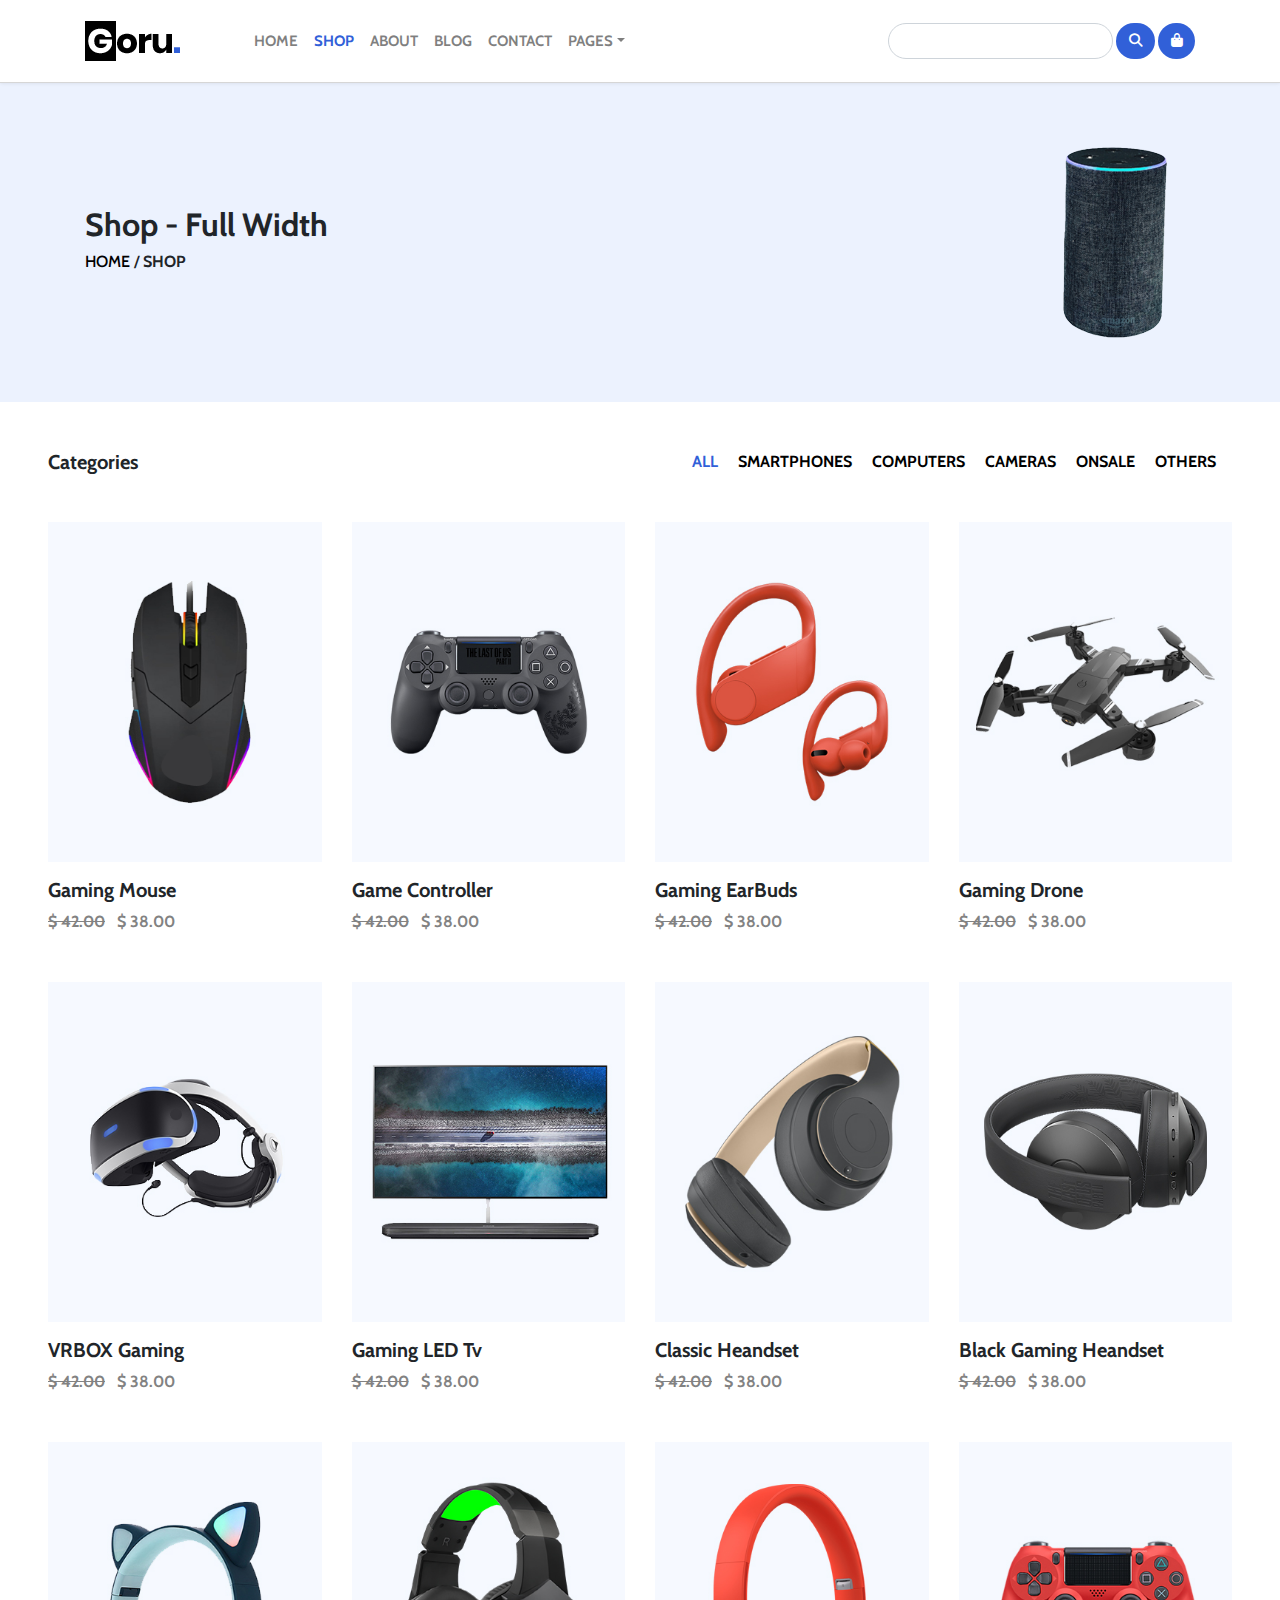
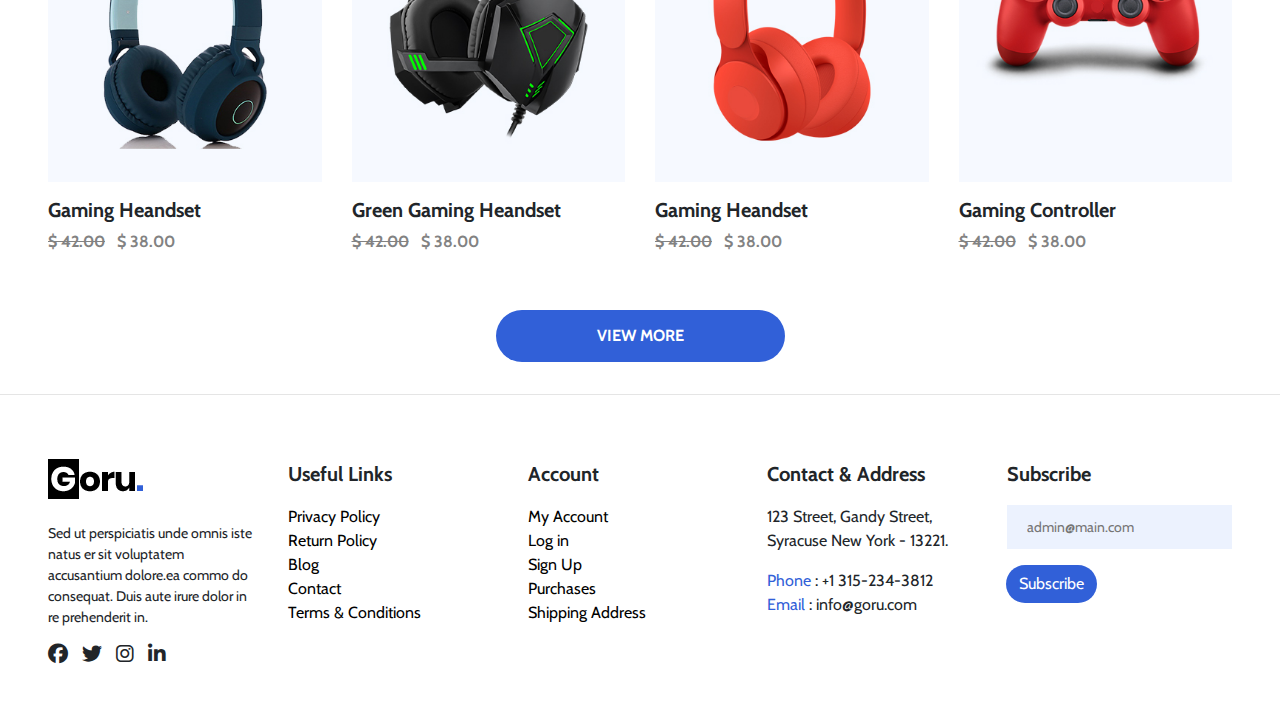
<file: shop.html>
<!DOCTYPE html>
<html lang="en">

<head>
    <meta charset="utf-8">
    <meta name="viewport" content="width=device-width, initial-scale=1, shrink-to-fit=no">
    <title>Bootstrap Simple Navbar with Search Box</title>
    <link rel="stylesheet" href="https://fonts.googleapis.com/css?family=Raleway|Open+Sans">
    <link rel="stylesheet" href="https://stackpath.bootstrapcdn.com/bootstrap/4.5.0/css/bootstrap.min.css">
    <link rel="stylesheet" href="https://fonts.googleapis.com/icon?family=Material+Icons">
    <link rel="stylesheet" href="https://cdnjs.cloudflare.com/ajax/libs/font-awesome/6.1.2/css/all.min.css">
    <link rel="stylesheet" href="https://cdnjs.cloudflare.com/ajax/libs/font-awesome/4.7.0/css/font-awesome.min.css">
    <link rel="stylesheet" href="owl.carousel.min.css">
    <script src="https://code.jquery.com/jquery-3.5.1.min.js"></script>
    <script src="https://cdn.jsdelivr.net/npm/popper.js@1.16.0/dist/umd/popper.min.js"></script>
    <script src="https://stackpath.bootstrapcdn.com/bootstrap/4.5.0/js/bootstrap.min.js"></script>

    <link rel="stylesheet" href="style.css">
</head>

<body>
    <!-- Menu bar Start -->
    <nav class="navbar navbar-expand-lg navbar-light">
        <div class="container py-2">
            <a href="#" class="navbar-brand">
                <img src="./images/logo.png" alt="">
            </a>
            <button type="button" class="navbar-toggler" data-toggle="collapse" data-target="#navbarCollapse">
                <span class="navbar-toggler-icon"></span>
            </button>
            <!-- Collection of nav links, forms, and other content for toggling -->
            <div id="navbarCollapse" class="collapse navbar-collapse justify-content-start">
                <div class="navbar-nav">
                    <a href="./index.html" class="nav-item nav-link ">Home</a>
                    <a href="./shop.html" class="nav-item nav-link active">Shop</a>

                  
                    <a href="./about.html" class="nav-item nav-link ">About</a>
                    <a href="./blog.html" class="nav-item nav-link">Blog</a>
                    <a href="./Contact.html" class="nav-item nav-link">Contact</a>
                    <div class="nav-item dropdown">
                        <a href="#" data-toggle="dropdown" class="nav-item nav-link dropdown-toggle">Pages</a>
                        <div class="dropdown-menu">
                            <a href="./cart.html" class="dropdown-item">Cart </a>
                            <a href="./Checkout.html" class="dropdown-item">Checkout </a>
                            <a href="./Login.html" class="dropdown-item">Login</a>
                        </div>
                    </div>
                </div>
                <form class="navbar-form form-inline ml-auto">
                    <div class="input-group search-box">
                        <input type="text" class="form-control">
                        <div class="input-group-append">
                            <button type="button" class="btn btn-danger"><span class="fas fa-search"></span></button>
                        </div>
                        <div class="input-group-append">

                            <button type="button" class="btn btn-danger"><span
                                    class="fas fa-bag-shopping"></span></button>
                        </div>
                    </div>
                </form>
            </div>
        </div>
    </nav>
    <!-- Menu bar End -->

    <div class="container-fluid py-3" style="background-color:#ecf2fe ;">
        <div class="container py-5">
            <div class="row d-flex justify-content-between " style="align-items: center; display: flex;">
                <div class="col text-sm-left text-center">
                    <h2> <b> Shop - Full Width </b> </h2>
                    <h6> <a href="" class="Head-link">HOME</a> / <span style="font-weight:bolder"> SHOP</span> </h6>
                </div>
                <div class="col-sm-2 col-12 mt-sm-0 mt-5 text-center">
                    <img src="./images/shop/banner.png" alt="">
                </div>
            </div>
        </div>
    </div>
    <div class="container-fluid pt-5 px-5 ">
        <div class="row ">
            <div class="col-md-4 col-12">
                <h5> <b> Categories</b> </h5>

            </div>
            <div class="col-md-8 col-12 d-flex justify-content-md-end justify-content-start ">
                <p> <b> <span class="Cate-Hov-active pr-3"> ALL </span>
                        <span class="Cate-Hov pr-3"> SMARTPHONES </span> <span class="Cate-Hov pr-3"> COMPUTERS
                        </span><span class="Cate-Hov pr-3"> CAMERAS </span><span class="Cate-Hov pr-3"> ONSALE
                        </span><span class="Cate-Hov pr-3"> OTHERS </span> </b> </p>

            </div>
        </div>


    </div>


    <!-- Full Width Shop Menu -->
    <div class="container-sm-fluid py-3 px-sm-5 px-3">
        <div class="row">
            <div class="col-lg-3 col-md-4 col-sm-6 col-12 my-3   ">
                <div class="single-shop-product">

                    <div class="Parent-Image-Hover-shop ">
                        <!-- <div class="child-Image-Hover-shop bg-one-shop"></div> -->
                        <img src="./images/shop/1.jpg" width="100%" alt="">
                    </div>
                    <div class="position-relative">

                        <div class="Product-Description">
                            <h5 class="mt-3 "> <b>Gaming Mouse</b> </h5>
                            <p style="color: rgb(130, 130, 130);"> <b> <strike> $ 42.00</strike> &nbsp; $ 38.00 </b>
                            </p>

                        </div>

                        <div class="shop-Buttons py-3 px-2 sp-details-hover ">
                            <div class="a d-flex justify-content-between p-2">
                                <div class="hover-underline-animation " style="align-items: center; display: flex;">
                                    <b>Add to Cart</b>
                                </div>
                                <div>
                                    <i class="fa-regular fa-heart"></i>
                                </div>

                            </div>
                            </b>
                        </div>


                    </div>
                </div>

            </div>
            <div class="col-lg-3 col-md-4 col-sm-6 col-12 my-3   ">
                <div class="single-shop-product">

                    <div class="Parent-Image-Hover-shop ">
                        <!-- <div class="child-Image-Hover-shop bg-one-shop"></div> -->
                        <img src="./images/shop/2.jpg" width="100%" alt="">
                    </div>
                    <div class="position-relative">

                        <div class="Product-Description">
                            <h5 class="mt-3 "> <b> Game Controller</b> </h5>
                            <p style="color: rgb(130, 130, 130);"> <b> <strike> $ 42.00</strike> &nbsp; $ 38.00 </b>
                            </p>

                        </div>

                        <div class="shop-Buttons py-3 px-2 sp-details-hover ">
                            <div class="a d-flex justify-content-between p-2">
                                <div class="hover-underline-animation " style="align-items: center; display: flex;">
                                    <b>Add to Cart</b>
                                </div>
                                <div>
                                    <i class="fa-regular fa-heart"></i>
                                </div>

                            </div>
                            </b>
                        </div>


                    </div>
                </div>

            </div>
            <div class="col-lg-3 col-md-4 col-sm-6 col-12 my-3   ">
                <div class="single-shop-product">

                    <div class="Parent-Image-Hover-shop ">
                        <!-- <div class="child-Image-Hover-shop bg-one-shop"></div> -->
                        <img src="./images/shop/3.jpg" width="100%" alt="">
                    </div>
                    <div class="position-relative">

                        <div class="Product-Description">
                            <h5 class="mt-3 "> <b> Gaming EarBuds</b> </h5>
                            <p style="color: rgb(130, 130, 130);"> <b> <strike> $ 42.00</strike> &nbsp; $ 38.00 </b>
                            </p>

                        </div>

                        <div class="shop-Buttons py-3 px-2 sp-details-hover ">
                            <div class="a d-flex justify-content-between p-2">
                                <div class="hover-underline-animation " style="align-items: center; display: flex;">
                                    <b>Add to Cart</b>
                                </div>
                                <div>
                                    <i class="fa-regular fa-heart"></i>
                                </div>

                            </div>
                            </b>
                        </div>


                    </div>
                </div>

            </div>
            <div class="col-lg-3 col-md-4 col-sm-6 col-12 my-3   ">
                <div class="single-shop-product">

                    <div class="Parent-Image-Hover-shop ">
                        <!-- <div class="child-Image-Hover-shop bg-one-shop"></div> -->
                        <img src="./images/shop/4.jpg" width="100%" alt="">
                    </div>
                    <div class="position-relative">

                        <div class="Product-Description">
                            <h5 class="mt-3 "> <b> Gaming Drone</b> </h5>
                            <p style="color: rgb(130, 130, 130);"> <b> <strike> $ 42.00</strike> &nbsp; $ 38.00 </b>
                            </p>

                        </div>

                        <div class="shop-Buttons py-3 px-2 sp-details-hover ">
                            <div class="a d-flex justify-content-between p-2">
                                <div class="hover-underline-animation " style="align-items: center; display: flex;">
                                    <b>Add to Cart</b>
                                </div>
                                <div>
                                    <i class="fa-regular fa-heart"></i>
                                </div>

                            </div>
                            </b>
                        </div>


                    </div>
                </div>

            </div>
            <div class="col-lg-3 col-md-4 col-sm-6 col-12 my-3   ">
                <div class="single-shop-product">

                    <div class="Parent-Image-Hover-shop ">
                        <!-- <div class="child-Image-Hover-shop bg-one-shop"></div> -->
                        <img src="./images/shop/5.jpg" width="100%" alt="">
                    </div>
                    <div class="position-relative">

                        <div class="Product-Description">
                            <h5 class="mt-3 "> <b>VRBOX Gaming </b> </h5>
                            <p style="color: rgb(130, 130, 130);"> <b> <strike> $ 42.00</strike> &nbsp; $ 38.00 </b>
                            </p>

                        </div>

                        <div class="shop-Buttons py-3 px-2 sp-details-hover ">
                            <div class="a d-flex justify-content-between p-2">
                                <div class="hover-underline-animation " style="align-items: center; display: flex;">
                                    <b>Add to Cart</b>
                                </div>
                                <div>
                                    <i class="fa-regular fa-heart"></i>
                                </div>

                            </div>
                            </b>
                        </div>


                    </div>
                </div>

            </div>
            <div class="col-lg-3 col-md-4 col-sm-6 col-12 my-3   ">
                <div class="single-shop-product">

                    <div class="Parent-Image-Hover-shop ">
                        <!-- <div class="child-Image-Hover-shop bg-one-shop"></div> -->
                        <img src="./images/shop/14.jpg" width="100%" alt="">
                    </div>
                    <div class="position-relative">

                        <div class="Product-Description">
                            <h5 class="mt-3 "> <b> Gaming LED Tv</b> </h5>
                            <p style="color: rgb(130, 130, 130);"> <b> <strike> $ 42.00</strike> &nbsp; $ 38.00 </b>
                            </p>

                        </div>

                        <div class="shop-Buttons py-3 px-2 sp-details-hover ">
                            <div class="a d-flex justify-content-between p-2">
                                <div class="hover-underline-animation " style="align-items: center; display: flex;">
                                    <b>Add to Cart</b>
                                </div>
                                <div>
                                    <i class="fa-regular fa-heart"></i>
                                </div>

                            </div>
                            </b>
                        </div>


                    </div>
                </div>

            </div>
            <div class="col-lg-3 col-md-4 col-sm-6 col-12 my-3   ">
                <div class="single-shop-product">

                    <div class="Parent-Image-Hover-shop ">
                        <!-- <div class="child-Image-Hover-shop bg-one-shop"></div> -->
                        <img src="./images/shop/7.jpg" width="100%" alt="">
                    </div>
                    <div class="position-relative">

                        <div class="Product-Description">
                            <h5 class="mt-3 "> <b>Classic Heandset</b> </h5>
                            <p style="color: rgb(130, 130, 130);"> <b> <strike> $ 42.00</strike> &nbsp; $ 38.00 </b>
                            </p>

                        </div>

                        <div class="shop-Buttons py-3 px-2 sp-details-hover ">
                            <div class="a d-flex justify-content-between p-2">
                                <div class="hover-underline-animation " style="align-items: center; display: flex;">
                                    <b>Add to Cart</b>
                                </div>
                                <div>
                                    <i class="fa-regular fa-heart"></i>
                                </div>

                            </div>
                            </b>
                        </div>


                    </div>
                </div>

            </div>
            <div class="col-lg-3 col-md-4 col-sm-6 col-12 my-3   ">
                <div class="single-shop-product">

                    <div class="Parent-Image-Hover-shop ">
                        <!-- <div class="child-Image-Hover-shop bg-one-shop"></div> -->
                        <img src="./images/shop/8.jpg" width="100%" alt="">
                    </div>
                    <div class="position-relative">

                        <div class="Product-Description">
                            <h5 class="mt-3 "> <b>Black Gaming Heandset</b> </h5>
                            <p style="color: rgb(130, 130, 130);"> <b> <strike> $ 42.00</strike> &nbsp; $ 38.00 </b>
                            </p>

                        </div>

                        <div class="shop-Buttons py-3 px-2 sp-details-hover ">
                            <div class="a d-flex justify-content-between p-2">
                                <div class="hover-underline-animation " style="align-items: center; display: flex;">
                                    <b>Add to Cart</b>
                                </div>
                                <div>
                                    <i class="fa-regular fa-heart"></i>
                                </div>

                            </div>
                            </b>
                        </div>


                    </div>
                </div>

            </div>
            <div class="col-lg-3 col-md-4 col-sm-6 col-12 my-3   ">
                <div class="single-shop-product">

                    <div class="Parent-Image-Hover-shop ">
                        <!-- <div class="child-Image-Hover-shop bg-one-shop"></div> -->
                        <img src="./images/shop/9.jpg" width="100%" alt="">
                    </div>
                    <div class="position-relative">

                        <div class="Product-Description">
                            <h5 class="mt-3 "> <b> Gaming Heandset</b> </h5>
                            <p style="color: rgb(130, 130, 130);"> <b> <strike> $ 42.00</strike> &nbsp; $ 38.00 </b>
                            </p>

                        </div>

                        <div class="shop-Buttons py-3 px-2 sp-details-hover ">
                            <div class="a d-flex justify-content-between p-2">
                                <div class="hover-underline-animation " style="align-items: center; display: flex;">
                                    <b>Add to Cart</b>
                                </div>
                                <div>
                                    <i class="fa-regular fa-heart"></i>
                                </div>

                            </div>
                            </b>
                        </div>


                    </div>
                </div>

            </div>
            <div class="col-lg-3 col-md-4 col-sm-6 col-12 my-3   ">
                <div class="single-shop-product">

                    <div class="Parent-Image-Hover-shop ">
                        <!-- <div class="child-Image-Hover-shop bg-one-shop"></div> -->
                        <img src="./images/shop/10.jpg" width="100%" alt="">
                    </div>
                    <div class="position-relative">

                        <div class="Product-Description">
                            <h5 class="mt-3 "> <b>Green Gaming Heandset</b> </h5>
                            <p style="color: rgb(130, 130, 130);"> <b> <strike> $ 42.00</strike> &nbsp; $ 38.00 </b>
                            </p>

                        </div>

                        <div class="shop-Buttons py-3 px-2 sp-details-hover ">
                            <div class="a d-flex justify-content-between p-2">
                                <div class="hover-underline-animation " style="align-items: center; display: flex;">
                                    <b>Add to Cart</b>
                                </div>
                                <div>
                                    <i class="fa-regular fa-heart"></i>
                                </div>

                            </div>
                            </b>
                        </div>


                    </div>
                </div>

            </div>
            <div class="col-lg-3 col-md-4 col-sm-6 col-12 my-3   ">
                <div class="single-shop-product">

                    <div class="Parent-Image-Hover-shop ">
                        <!-- <div class="child-Image-Hover-shop bg-one-shop"></div> -->
                        <img src="./images/shop/11.jpg" width="100%" alt="">
                    </div>
                    <div class="position-relative">

                        <div class="Product-Description">
                            <h5 class="mt-3 "> <b> Gaming Heandset</b> </h5>
                            <p style="color: rgb(130, 130, 130);"> <b> <strike> $ 42.00</strike> &nbsp; $ 38.00 </b>
                            </p>

                        </div>

                        <div class="shop-Buttons py-3 px-2 sp-details-hover ">
                            <div class="a d-flex justify-content-between p-2">
                                <div class="hover-underline-animation " style="align-items: center; display: flex;">
                                    <b>Add to Cart</b>
                                </div>
                                <div>
                                    <i class="fa-regular fa-heart"></i>
                                </div>

                            </div>
                            </b>
                        </div>


                    </div>
                </div>

            </div>
            <div class="col-lg-3 col-md-4 col-sm-6 col-12 my-3   ">
                <div class="single-shop-product">

                    <div class="Parent-Image-Hover-shop ">
                        <!-- <div class="child-Image-Hover-shop bg-one-shop"></div> -->
                        <img src="./images/shop/12.jpg" width="100%" alt="">
                    </div>
                    <div class="position-relative">

                        <div class="Product-Description">
                            <h5 class="mt-3 "> <b> Gaming Controller</b> </h5>
                            <p style="color: rgb(130, 130, 130);"> <b> <strike> $ 42.00</strike> &nbsp; $ 38.00 </b>
                            </p>

                        </div>

                        <div class="shop-Buttons py-3 px-2 sp-details-hover ">
                            <div class="a d-flex justify-content-between p-2">
                                <div class="hover-underline-animation " style="align-items: center; display: flex;">
                                    <b>Add to Cart</b>
                                </div>
                                <div>
                                    <i class="fa-regular fa-heart"></i>
                                </div>

                            </div>
                            </b>
                        </div>


                    </div>
                </div>

            </div>









        </div>
        <br>

        <div style="text-align: center;">
            <button type="button" class="btn rounded-pill All-Buttons"
                style="background-color: #3160d8;color: white;padding:13px 100px"><span><b> VIEW MORE</b>
                </span></button>
        </div>

    </div>



    <hr>

    <div class="container-fluid px-lg-5 py-5 ">

        <div class="row">
            <div class="col-lg col-12 my-sm-0 my-2">
                <img src="./images/logo.png" alt="">
                <br>
                <br>
                <p style="font-size: 14px;">Sed ut perspiciatis unde omnis iste natus er sit voluptatem
                    accusantium
                    dolore.ea commo do consequat.
                    Duis aute irure dolor in re prehenderit in.</p>

                <i class="fa-brands fa-facebook" style="margin-right:10px;font-size: 20px;"></i>
                <i class="fa-brands fa-twitter" style="margin-right:10px;font-size: 20px;"></i>
                <i class="fa-brands fa-instagram" style="margin-right:10px;font-size: 20px;"></i>
                <i class="fa-brands fa-linkedin" style="margin-right:10px;font-size: 20px;"></i>
            </div>
            <div class="col-lg col-12 my-sm-0 my-2">
                <p style="font-size: 20px;"> <b>Useful Links</b> </p>
                <a href="" class="Footer-link">Privacy Policy</a> <br>
                <a href="" class="Footer-link">Return Policy</a><br>
                <a href="" class="Footer-link">Blog</a><br>
                <a href="" class="Footer-link">Contact</a><br>
                <a href="" class="Footer-link">Terms & Conditions</a><br>
            </div>
            <div class="col-lg col-12 my-sm-0 my-2">
                <p style="font-size: 20px;"> <b>Account</b> </p>
                <a href="" class="Footer-link">My Account</a> <br>
                <a href="" class="Footer-link">Log in</a><br>
                <a href="" class="Footer-link">Sign Up</a><br>
                <a href="" class="Footer-link">Purchases</a><br>
                <a href="" class="Footer-link">Shipping Address</a><br>
            </div>
            <div class="col-lg col-12 my-sm-0  my-2">
                <p style="font-size: 20px;"> <b>Contact & Address</b> </p>
                <p>
                    123 Street, Gandy Street, Syracuse New York - 13221. <br>
                </p>
                <p>
                    <span style="color:#3160d8 ;">
                        Phone
                    </span> : +1 315-234-3812 <br>

                    <span style="color:#3160d8 ;">
                        Email
                    </span>
                    : info@goru.com
                </p>
            </div>
            <div class="col-lg col-12 my-sm-0 my-2">
                <p style="font-size: 20px;"> <b>Subscribe</b> </p>
                <input type="text" placeholder="admin@main.com"
                    style="background-color: #ecf2fe; border: none; padding: 10px 20px;">
                <div class="input-group-append my-3">
                    <button type="button" class="btn rounded-pill All-Buttons"
                        style="background-color: #3160d8;color: white;;"><span> Subscribe</span></button>
                </div>
            </div>

        </div>
    </div>
</body>

</html>
</file>
<file: style.css>
@import url("https://fonts.googleapis.com/css2?family=Cabin:ital,wght@0,400;0,500;0,600;0,700;1,400;1,500;1,600;1,700&display=swap");

* {
  font-family: "Cabin", sans-serif;
  margin: 0;
  padding: 0;
  box-sizing: border-box;
 
}


body {
  background: #ffffff;
  font-family: "Cabin", sans-serif;
}
input[type="text"]:focus {
  border: none;
}
.navbar {
  font-size: 14px;
  background: #fff;
  padding-left: 16px;
  padding-right: 16px;
  border-bottom: 1px solid #d6d6d6;
  box-shadow: 0 0 4px rgba(0, 0, 0, 0.1);
}

.navbar .navbar-brand {
  color: #3160d8;
  padding-left: 0;
  font-size: 20px;
  padding-right: 50px;
  font-family: "Cabin", sans-serif;

  text-transform: uppercase;
}

.navbar .navbar-brand b {
  color: #3160d8;
}

.navbar .navbar-nav a {
  font-size: 96%;
  font-weight: bold;
  text-transform: uppercase;
  font-size: 15px;
}

.navbar .navbar-nav a.active {
  color: #3160d8 !important;
  background: transparent !important;
}

/* Search button */
.search-box input.form-control,
.search-box .btn {
  border-radius: 20px !important;
  font-size: 15px;
}
/* Search button ends*/

.search-box .input-group-append {
  padding-left: 4px;
}

/* .search-box input.form-control:focus {
  border-color: #3160d8;
  box-shadow: 0 0 8px #3160d8(240, 79, 1, 0.2);
} 

/* search Icon  */
.search-box .btn-danger,
.search-box .btn-danger:active {
  font-weight: bold;
  background: #3160d8 !important;
  border: #3160d8 !important;
  text-transform: uppercase;
  min-width: 10px;
}

.search-box .btn-danger:hover,
.search-box .btn-danger:focus {
  background: #0048ff !important;
  border: #3160d8 !important;

  box-shadow: 0 0 8px #3160d8(240, 79, 1, 0.2);
}

.search-box .btn span {
  transform: scale(0.9);
  display: inline-block;
}
/* search Icon  ends */

.navbar .nav-item.open > a {
  background: none !important;
}

.navbar .dropdown-menu {
  border-radius: 1px;
  border-color: #e5e5e5;
  box-shadow: 0 2px 8px rgba(0, 0, 0, 0.05);
}

.navbar .dropdown-menu a,
.navbar .dropdown-menu a:active {
  color: #777;
  padding: 8px 20px;
  font-size: 13px;
  background: #fff;
}

.navbar .dropdown-menu a:hover,
.navbar .dropdown-menu a:focus {
  color: #333;
  background: #f8f9fa;
}

@media (min-width: 992px) {
  .form-inline .input-group .form-control {
    width: 225px;
  }
}

@media (max-width: 992px) {
  .form-inline {
    display: block;
  }
}
input[type="text"]:focus {
  border: 0;
}
input::placeholder {
  font-size: 14px;
}
.Footer-link {
  text-decoration: none;
  color: rgb(0, 0, 0);
  position: relative;
  transition: left ease 0.5s;
  left: 0px;
}
.Footer-link:hover {
  transition: left ease 0.5s;
  left: 5px;
  color: #0048ff;
  text-decoration: none;
}

.All-Buttons:hover {
  background-color: #0048ff !important;
}
.fa-brands:hover {
  color: #0048ff !important;
  transition: 0.4s;
  cursor: pointer;
}

.Head-link {
  text-decoration: none;
  color: rgb(0, 0, 0);
}
.Head-link:hover {
  transition: 0.5s;
  color: #0048ff;
  text-decoration: none;
}
.Center {
  align-items: center;
}

@import "https://cdnjs.cloudflare.com/ajax/libs/font-awesome/5.14.0/css/all.min.css"; /* Import the Font Awesome library */

#image {
  width: 100%; /* Make the image fill the container */
}

.play-btn {
  border-radius: 50%;
  text-align: center;
  line-height: 77px;
  animation: animate 2s linear infinite;
  cursor: pointer;
  width: 72px;
  height: 72px;
  position: absolute;
  right: 20px;
  top: 20px;
  background: #ffffff;
  top: 50%; /* Center the button vertically */
  left: 50%; /* Center the button horizontally */
  transform: translate(-50%, -50%); /* Offset the button by half its size */
  border-radius: 50%; /* Make the button a circle */
  transition: transform 0.2s ease; /* Add a transition for the transform 
  /* transform: translate(-50%, -50%); */
}

.play-btn i {
  color: #000000;
  font-size: 20px;
  margin-left: 4px;
}

@keyframes animate {
  0% {
    box-shadow: 0 0 0 0 rgba(255, 255, 255, 0.7);
  }

  40% {
    box-shadow: 0 0 0 20px rgba(255, 193, 7, 0);
  }

  80% {
    box-shadow: 0 0 0 20px rgba(255, 193, 7, 0);
  }

  100% {
    box-shadow: 0 0 0 rgba(255, 193, 7, 0);
  }
}
.single-service {
  position: relative;
  padding-left: 75px;
  padding-right: 30px;
  margin-bottom: 30px;
}
.single-service i {
  color: #3160d8;
  position: absolute;
  left: 0;
  top: 0;
  font-size: 40px;
  line-height: 48px;
  display: block;
}
.single-service img {
  position: absolute;
  left: 0;
  top: 0;
  height: 40px;
  width: auto;
}
.single-service h4 {
  font-size: 24px;
  line-height: 28px;
  margin: 0 0 15px;
}
.single-service p {
  font-size: 18px;
  margin-bottom: 0;
}

.client-logo.owl-carousel {
  display: flex;
  justify-content: center;
}
.client-logo.owl-carousel .owl-item {
  text-align: center;
}
.client-logo.owl-carousel a {
  display: inline-block;
  text-align: center;
}
.client-logo.owl-carousel img {
  max-height: 145px;
  width: auto;
}
.Center-T {
  text-align: center;
}
.keep:hover {
  cursor: pointer;
}
.Forget {
  color: #3160d8;
  transition: 0.3s;
}
.Forget:hover {
  cursor: pointer;
  color: #000000;
  transition: 0.3s;
}

input {
  display: inline-block;
}
.Parent-Image-Hover {
  width: 100%;
  overflow: hidden;
  cursor: pointer;
}
.child-Image-Hover {
  width: 100%;
  height: 400px;
  background-repeat: no-repeat;
  background-size: cover;
  background-position: center center;
  transition: 0.3s;
}

.bg-one {
  background-image: url(./images/blog/1.jpg);
}
.bg-two {
  background-image: url(./images/blog/2.jpg);
}
.bg-three {
  background-image: url(./images/blog/3.jpg);
}
.bg-four {
  background-image: url(./images/blog/4.jpg);
}
.bg-five {
  background-image: url(./images/blog/5.jpg);
}
.bg-six {
  background-image: url(./images/blog/6.jpg);
}
.bg-seven {
  background-image: url(./images/home/t1.jpg);
}
.bg-eight {
  background-image: url(./images/home/t2.jpg);

}
.blog-text {
  cursor: pointer;
  color: #3160d8;
  font-weight: bold;
  transition: 0.3s;
}
.Read-Buttons {
  border: 2px#3160d8 solid;
  color: #3160d8;
  padding: 10px 0px;
  width: 100%;
}
.Read-Buttons:hover {
  background-color: #0048ff !important;
  color: white;
}
.child-Image-Hover:hover {
  opacity: 0.8;
  transform: scale(1.1);
}
.Read-Buttons2 {
  border: 2px #000000 solid;
  color: #000000;
  padding: 10px 0px;
  width: 40%;
  background-color: white;
}
.Read-Buttons2:hover {
  background-color: #0048ff !important;
  color: white;
  border: 2px #0048ff solid;
}

.input-counter {
  max-width: 100px;
  min-width: 120px;
  text-align: center;
  position: relative;
}
.input-counter span {
  top: 0;
  width: 40px;
  height: 100%;
  font-size: 15px;
  cursor: pointer;
  line-height: 50px;
  position: absolute;
  color: var(--paragraphColor);
  background-color: transparent;
  -webkit-transition: var(--transition);
  transition: var(--transition);
}
.input-counter span.minus-btn {
  left: 0;
  border-right: 1px solid #eeeeee;
  color: black;
}
.input-counter span.plus-btn {
  right: 0;
  border-left: 1px solid #eeeeee;
}
.input-counter span:hover {
  color: var(--primaryColor);
}
.input-counter input {
  outline: 0;
  width: 100%;
  height: 47px;
  display: block;
  text-align: center;
  color: var(--blackColor);
  border: 1px solid #eeeeee;
  background-color: #ecf2fe;
  font-size: 14px;
  font-weight: 600;
}
.input-counter input::placeholder {
  color: var(--blackColor);
}

.hover-cart:hover {
  color: #3160d8;
  transition: 0.3s;
  cursor: pointer;
}
.cart-Buttons {
  background-color: #ffffff !important;
  border: 1px solid rgb(176, 176, 176);
  color: black;
}
.cart-Buttons:hover {
  transition: 0.3s;
  background-color: #3160d8 !important;
  border: 1px solid #3160d8;
  cursor: pointer;
  color: rgb(255, 255, 255);
}
.black-btn:hover {
  border: 1px solid black;
}

.Parent-Image-Hover-shop {
  width: 100%;
  overflow: hidden;
  cursor: pointer;
}
.child-Image-Hover-shop {
  width: 100%;
  height: 400px;
  background-repeat: no-repeat;
  background-size: cover;
  background-position: center center;
  transition: 0.3s;
}
.child-Image-Hover-shop:hover {
  opacity: 0.8;
  transform: scale(1.1);
}
.bg-one-shop {
  background-image: url(./images/blog/2.jpg);
}

.shop-Buttons {
  /* border: 2px#3160d8 solid; */
  color: #3160d8;
  width: 100%;
  padding: 10px auto;

  box-shadow: 0 4px 6px rgba(0, 0, 0, 0.1);
}

.fa-heart {
  padding: 10px;
  color: rgb(255, 255, 255);
  background-color: #3160d8;
  border-radius: 50%;
  transition: 0.5s;
  cursor: pointer;
}
.fa-heart:hover {
  cursor: pointer;
  background-color: #000000;
  transition: 0.5s;
}
.Cate-Hov-active {
  color: #3160d8;
}
.Cate-Hov {
  color: rgb(0, 0, 0);
  cursor: pointer;
  transition: 0.3s;
  text-decoration: none;
}
.Cate-Hov:hover {
  color: #3160d8;
  cursor: pointer;
  transition: 0.3s;
  text-decoration: none;
}

.hover-underline-animation {
  display: inline-block;
  position: relative;
  color: #3160d8;
  cursor: pointer;
}
.hover-underline-animation:hover {
  color: black;
  cursor: pointer;
  transition: 0.5s;
}

.hover-underline-animation::after {
  content: "";
  position: absolute;
  width: 100%;
  transform: scaleX(0);
  height: 2px;
  bottom: 0;
  cursor: pointer;
  left: 0;
  background-color: #000000;
  transform-origin: bottom right;
  transition: transform 0.25s ease-out;
}

.hover-underline-animation:hover::after {
  transform: scaleX(1);
  transform-origin: bottom left;
  
}

.sp-details-hover {
  position: absolute;
  left: 0;
  top: 30px;
  width: 100%;
  /* height: 17%; */
  padding: 20px 25px;
  visibility: hidden;
  opacity: 0;
  -webkit-box-shadow: 0px 30px 60px 0px rgba(150, 176, 203, 0.07);
  -moz-box-shadow: 0px 30px 60px 0px rgba(150, 176, 203, 0.07);
  box-shadow: 0px 30px 60px 0px rgba(150, 176, 203, 0.07);

  -webkit-transition: all 0.4s ease;
  -o-transition: all 0.4s ease;
  transition: all 0.4s ease;
}
.single-shop-product:hover .sp-details-hover {
  visibility: visible;
  opacity: 1;
  top: 0;
  box-shadow: 0 4px 6px rgba(0, 0, 0, 0.1);
  background: rgb(255, 255, 255);
  width: 100%;
}

.sp-details-hover a {
  display: inline-block;
}

.single-popular-product:hover .sp-details-hover {
  visibility: visible;
  opacity: 1;
  top: 0;
}
.popular-tab-slider-two.owl-carousel .sp-details-hover {
  -webkit-box-shadow: 0px 20px 40px 0px rgba(125, 142, 217, 0.07);
  -moz-box-shadow: 0px 20px 40px 0px rgba(125, 142, 217, 0.07);
  box-shadow: 0px 20px 40px 0px rgba(125, 142, 217, 0.07);
}
.single-shop-product .sp-details-hover {
  -webkit-box-shadow: 0px 30px 60px 0px rgba(150, 176, 203, 0.1);
  -moz-box-shadow: 0px 30px 60px 0px rgba(150, 176, 203, 0.1);
  box-shadow: 0px 30px 60px 0px rgba(150, 176, 203, 0.1);
}

@media only screen and (min-width: 575px) {
  .Hr {
    display: none;
  }
 
}

.Touch-width {
  width: 70%;
  margin: auto;
}
@media only screen and (max-width: 575px) {
  .Touch-width {
    width: 95%;
    margin: auto;
  }
  
}
@media only screen and (max-width: 575px) {
  .Get-Size {
    font-size: 30px;
  }
 .Time{
  display: none;
 }
}

.index-image-H1{
 font-size: 60px;
}
.index-image {
  text-align: right;
}
.index-image-I {
  width: 75%;
}
@media only screen and (max-width: 800px) {
  .index-image {
    text-align: center;
  }
  .index-image-I {
    width: 100%;
  }
  .index-image-H1{
    font-size: 35px;
  }
}
</file>
